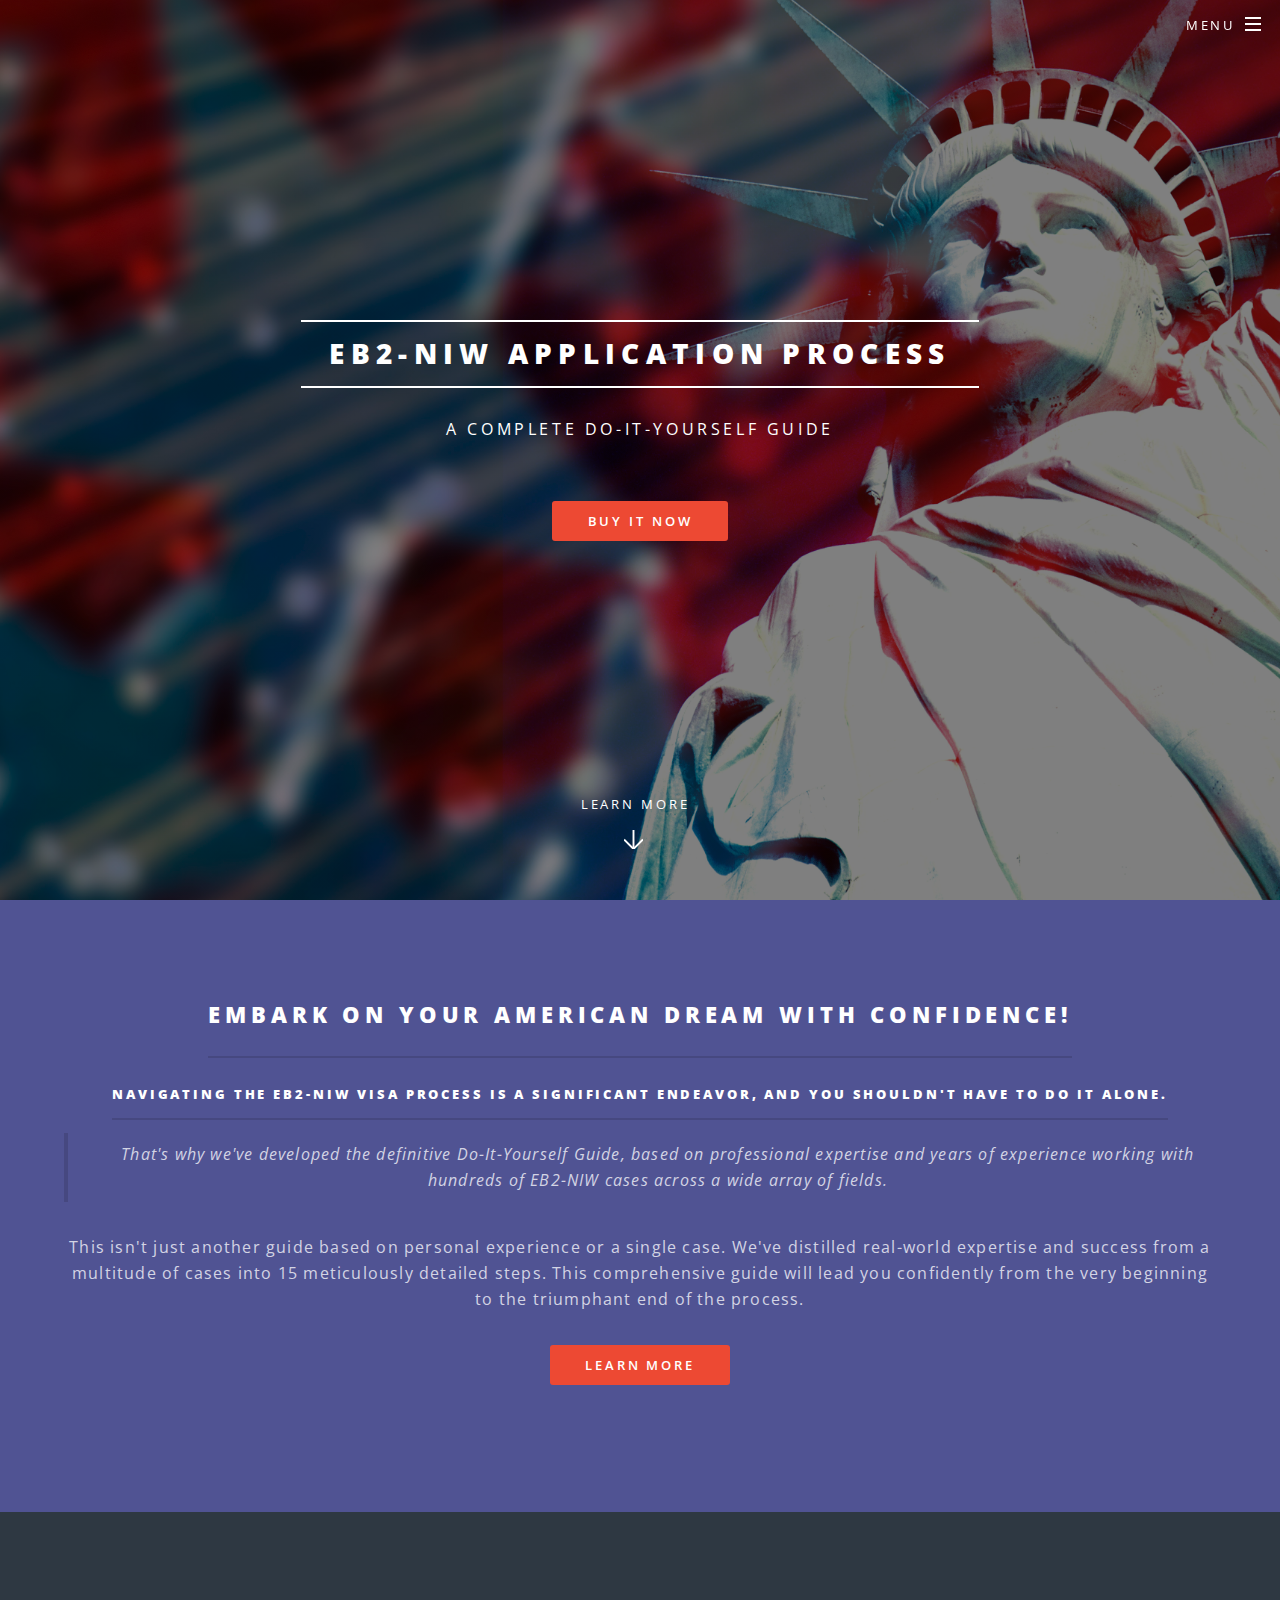
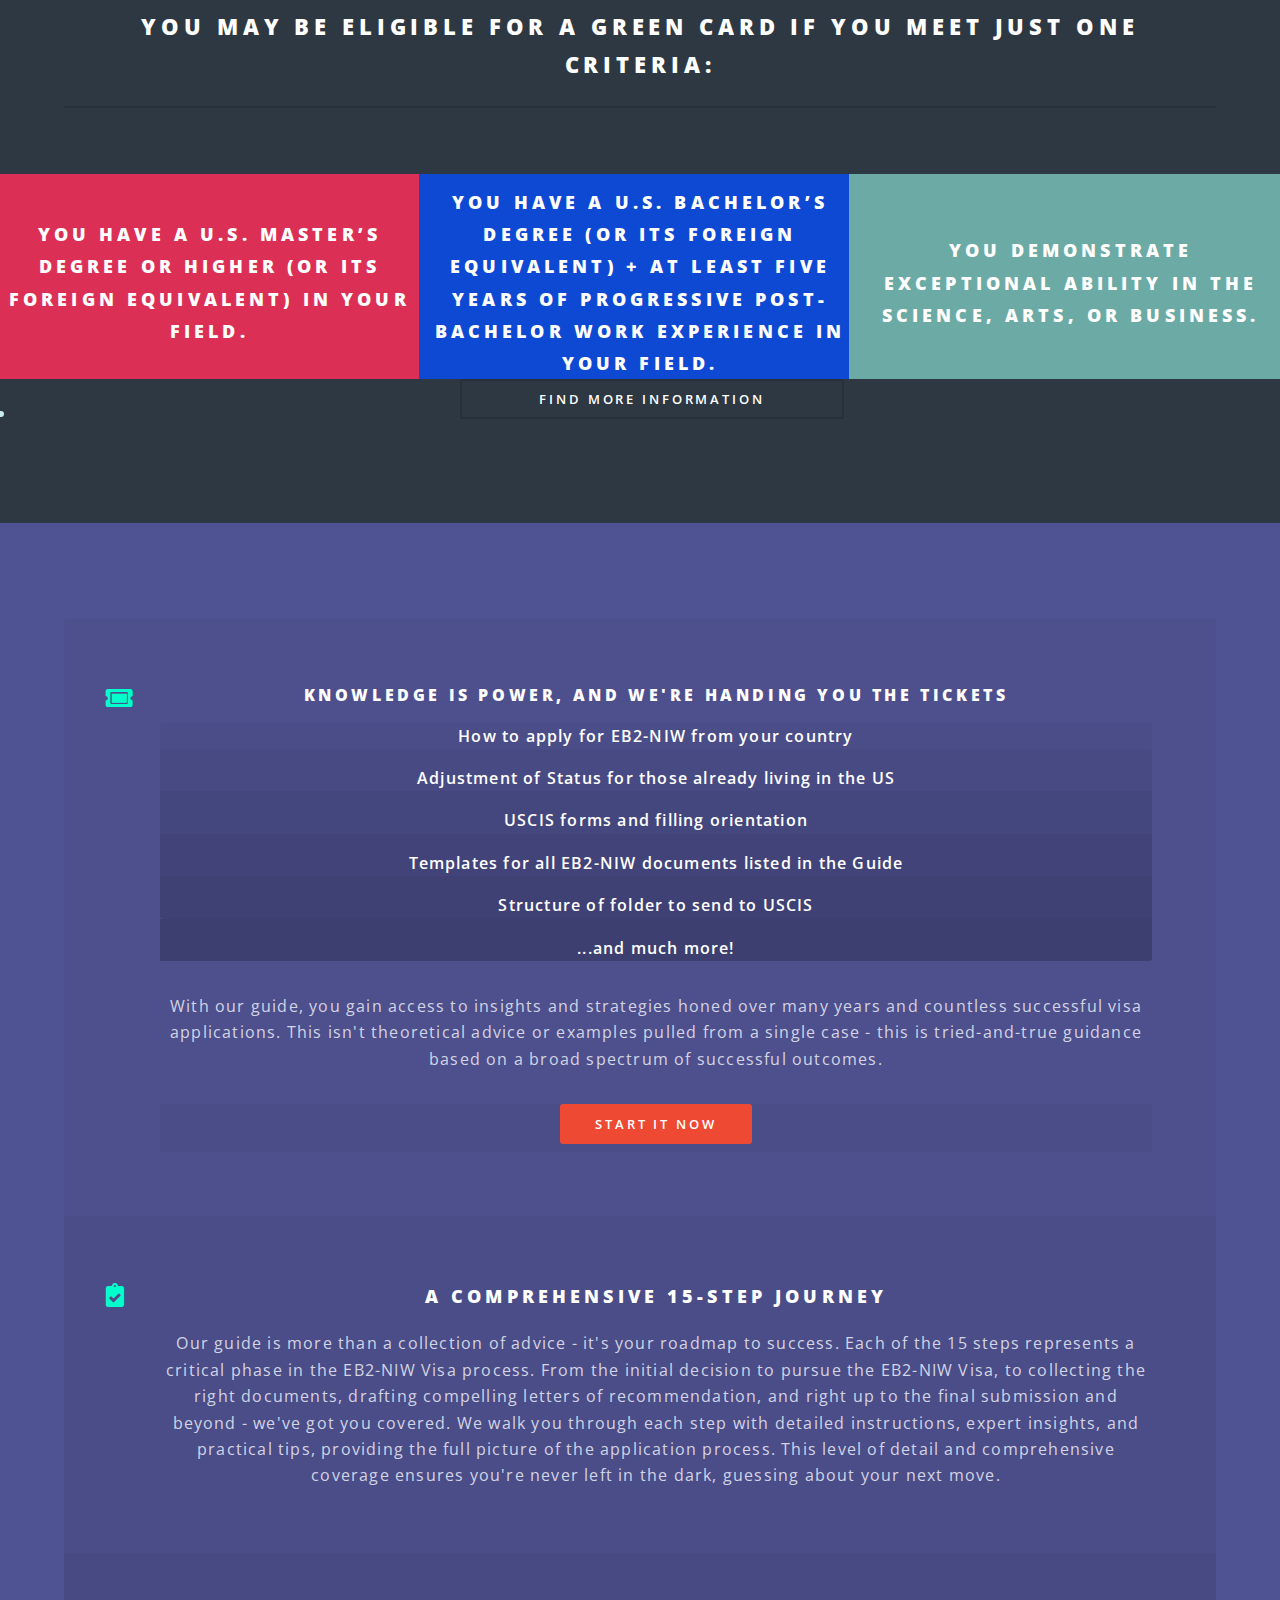
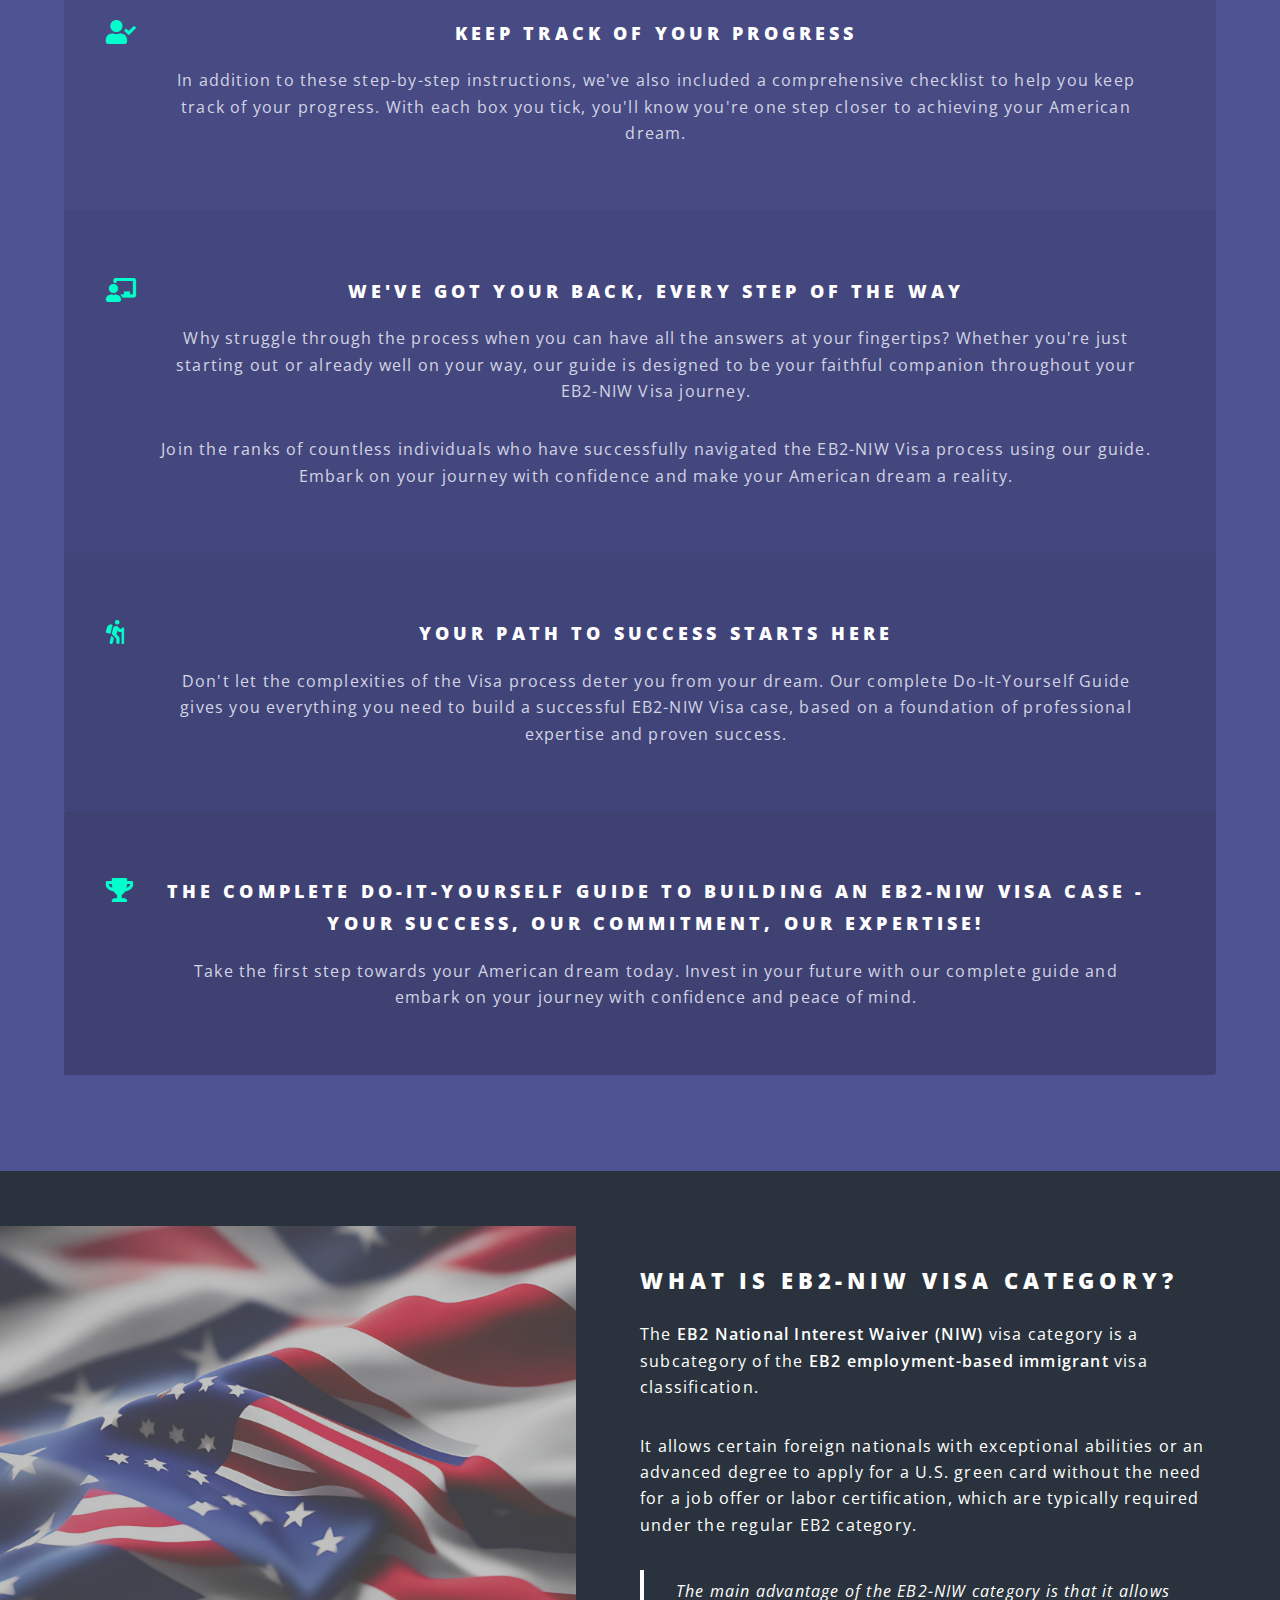
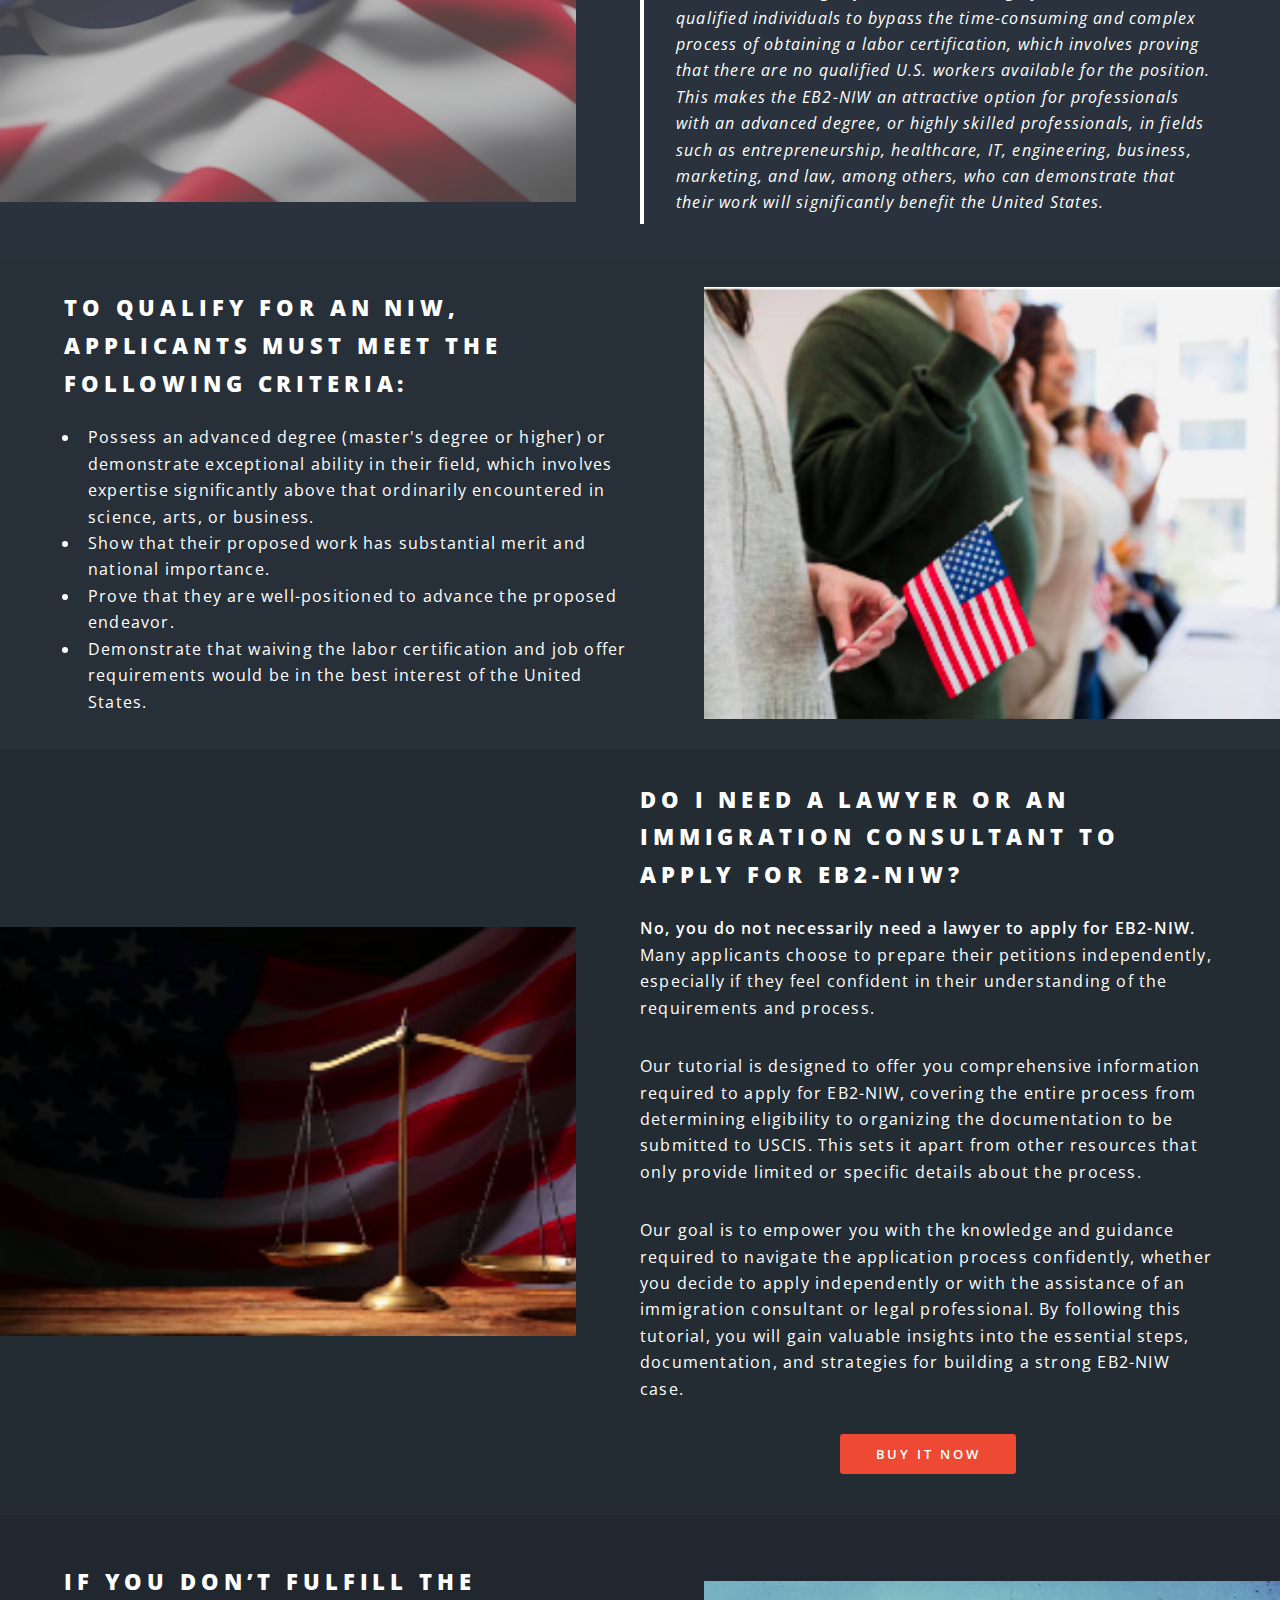
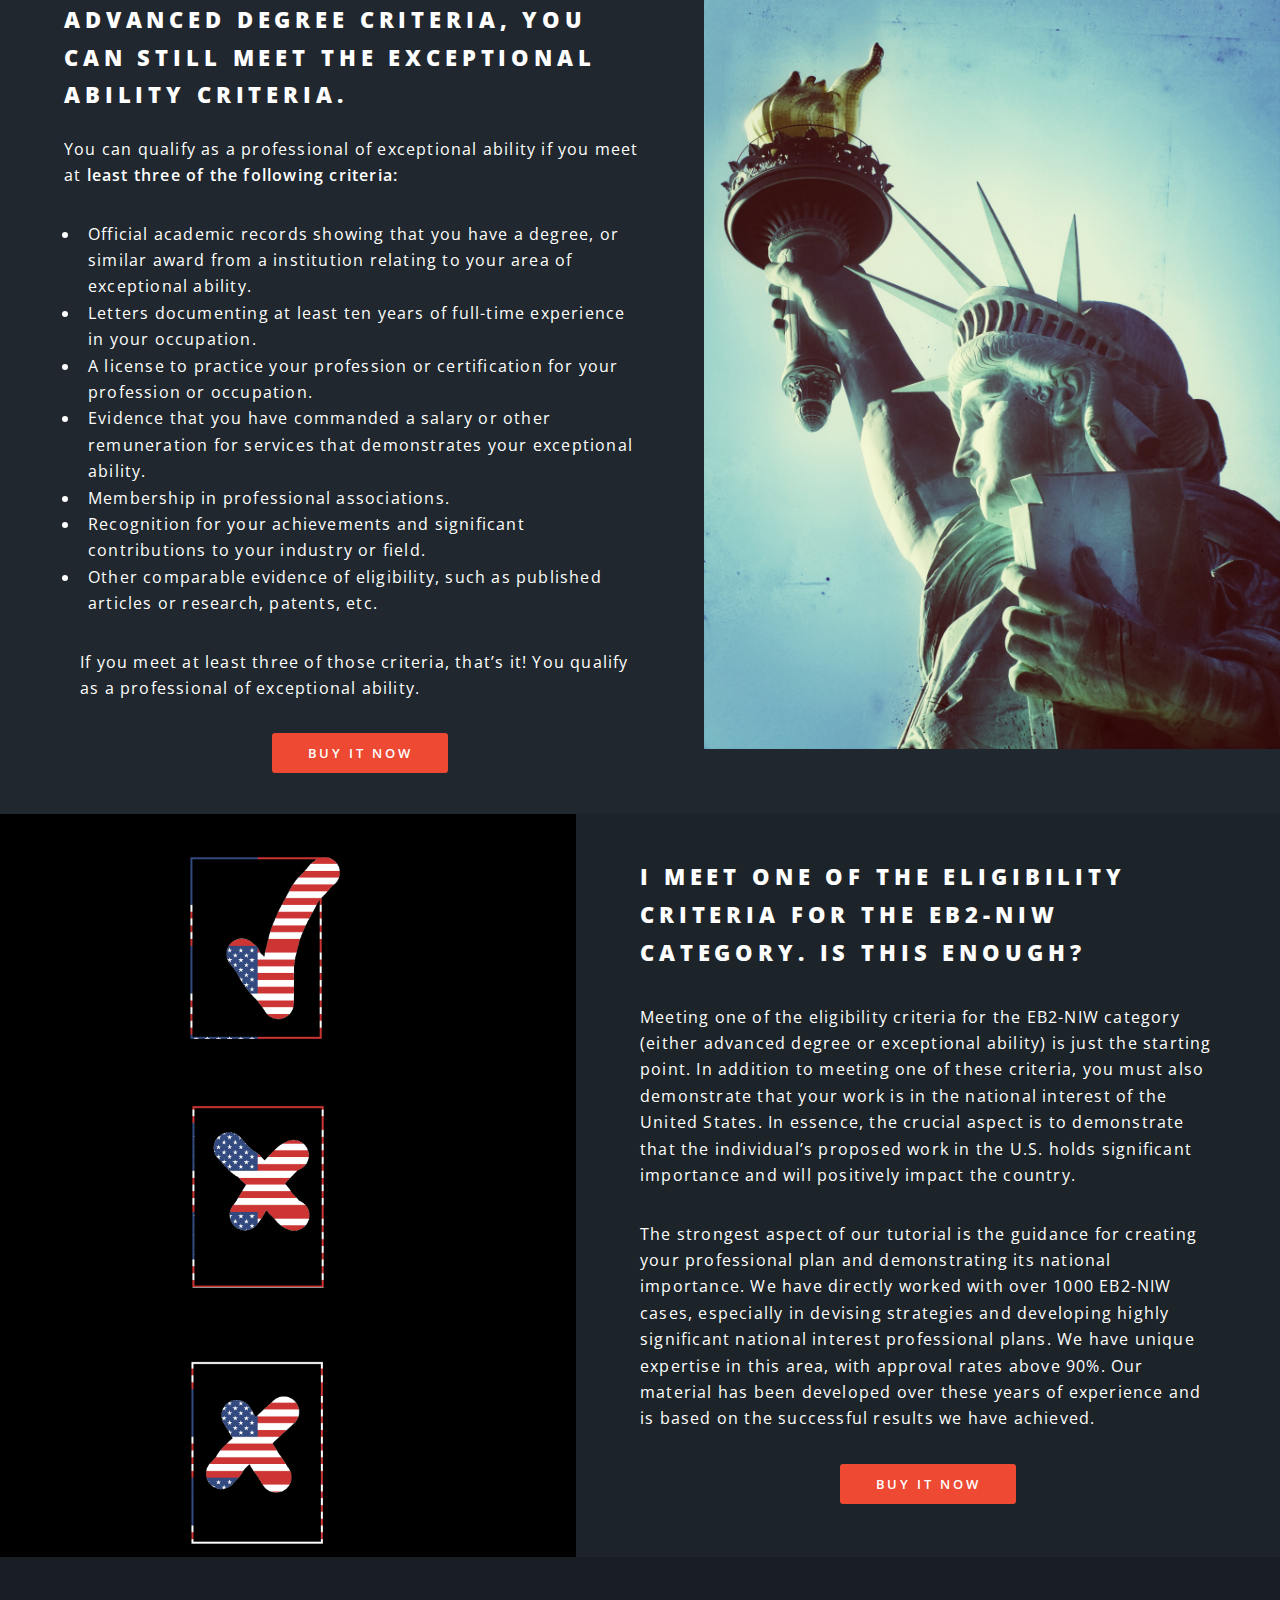
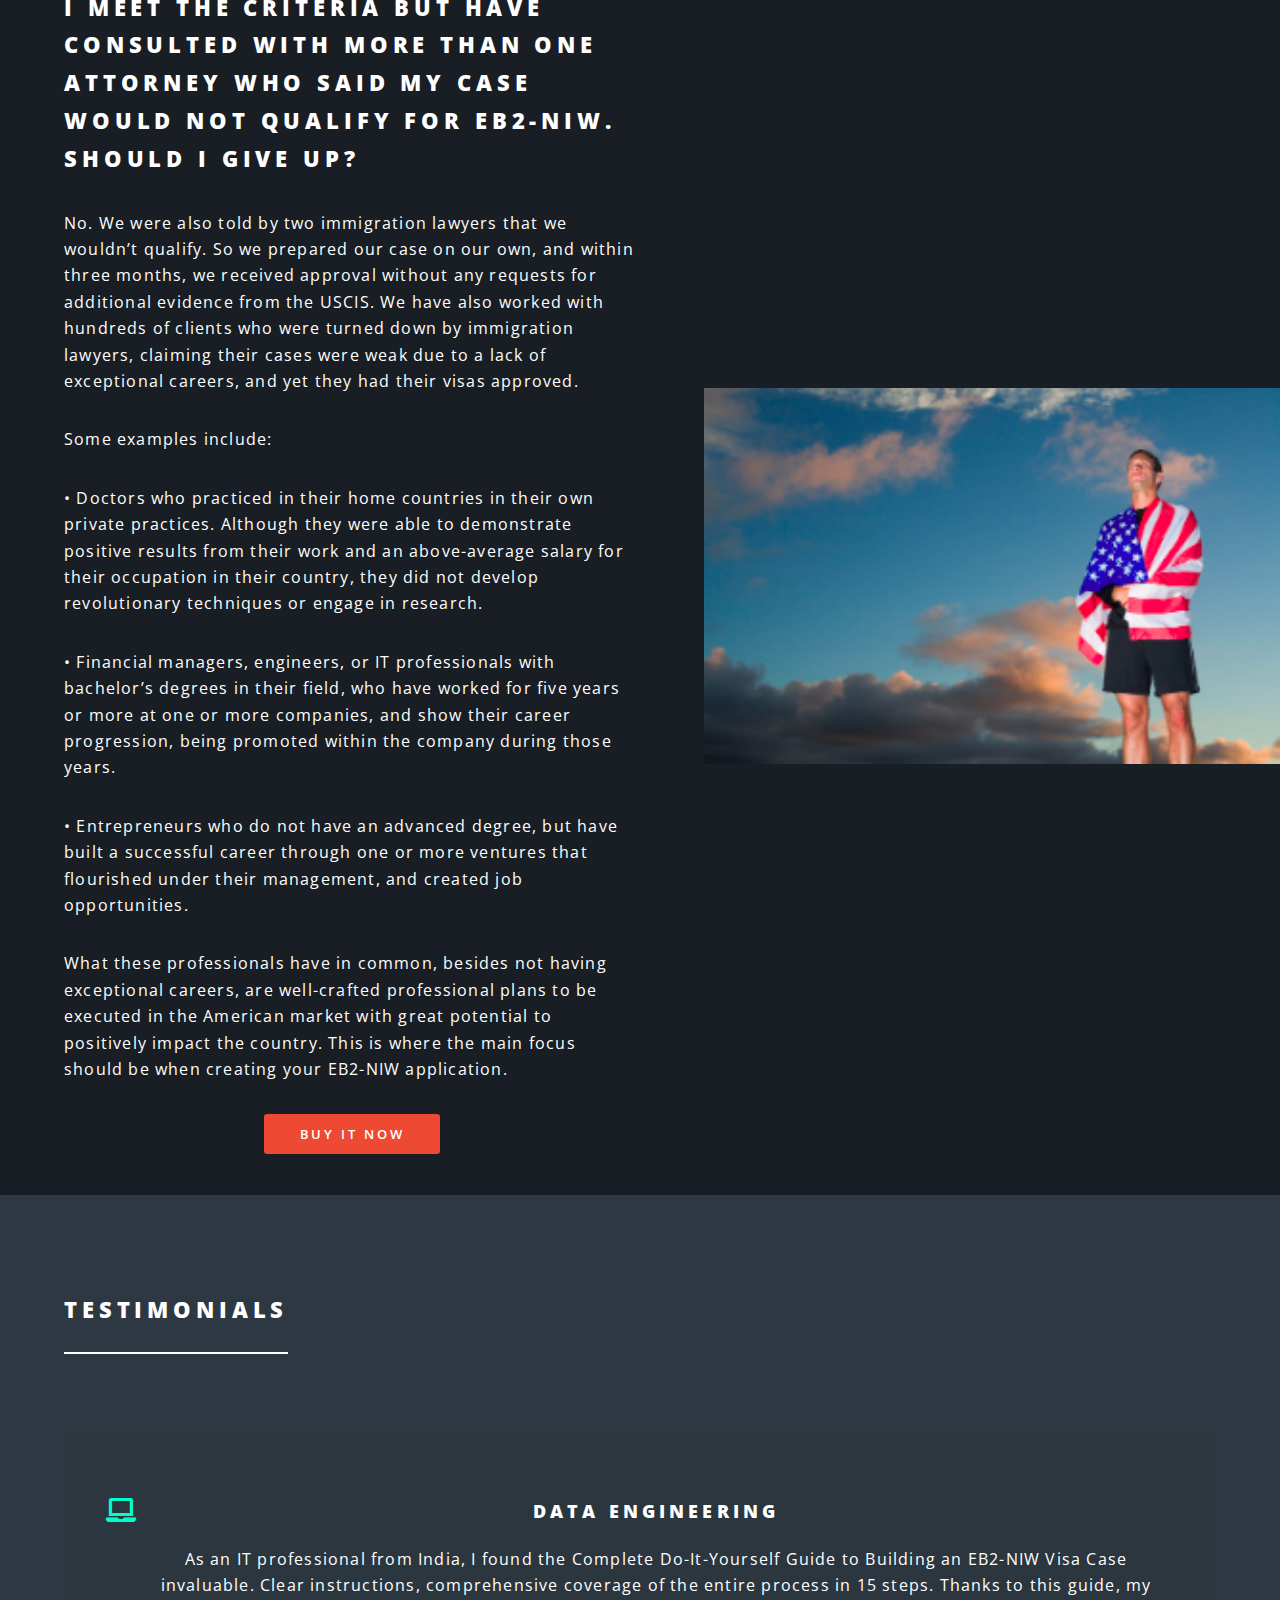
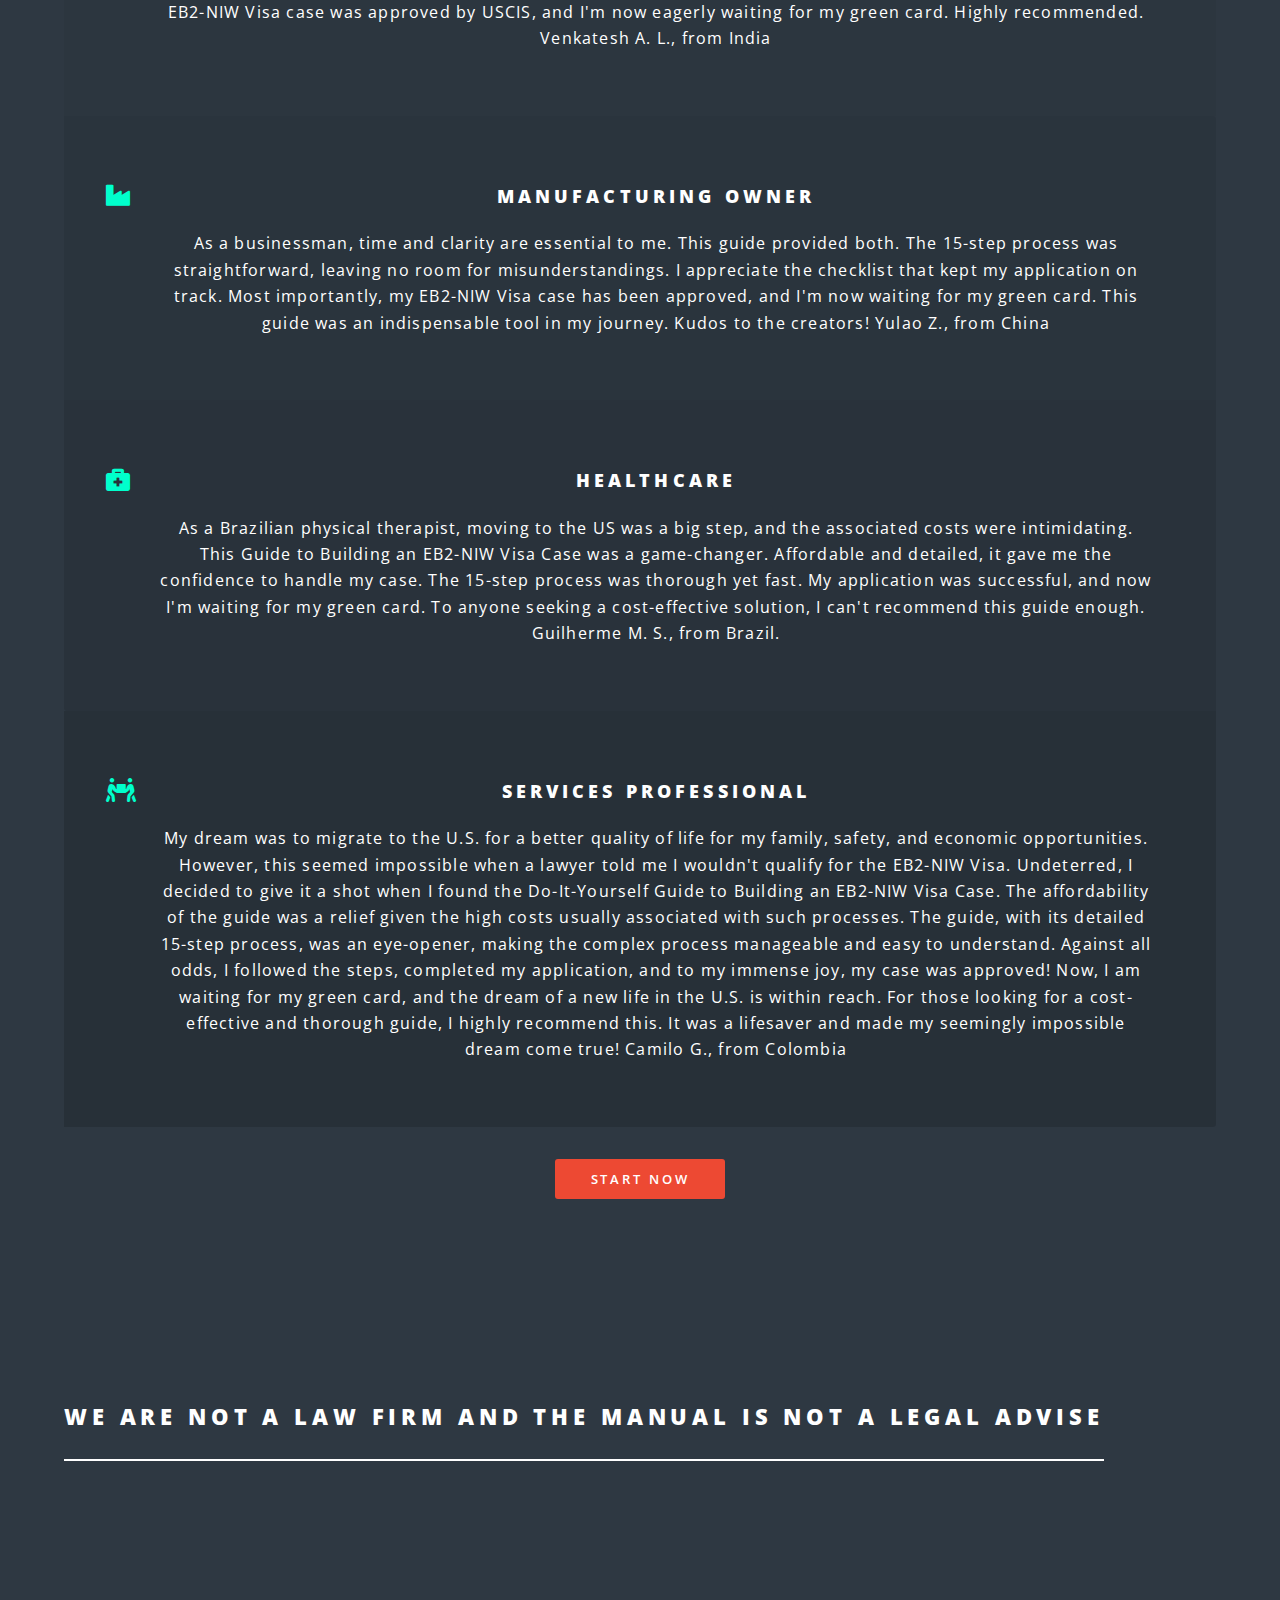
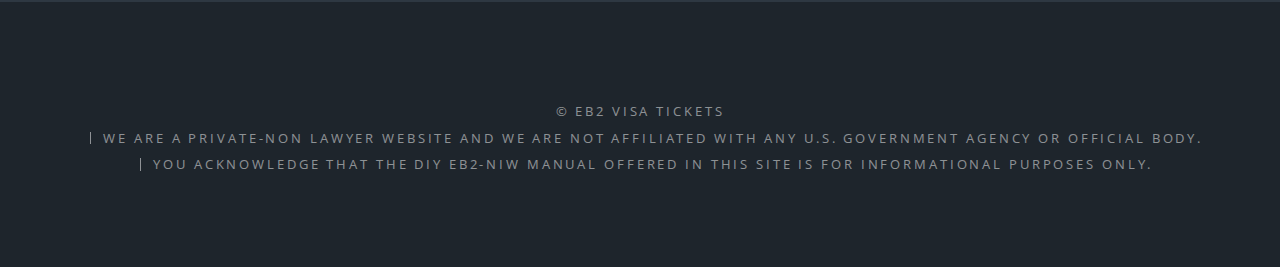
<file: index.html>
<!DOCTYPE HTML>
<!--
	Spectral by HTML5 UP
	html5up.net | @ajlkn
	Free for personal and commercial use under the CCA 3.0 license (html5up.net/license)
-->
<html>
	<head>
		<title>EB2-NIW Application Process</title>
		<meta charset="utf-8" />
		<meta name="viewport" content="width=device-width, initial-scale=1, user-scalable=no" />
		<link rel="stylesheet" href="assets/css/main.css" />
		<noscript><link rel="stylesheet" href="assets/css/noscript.css" /></noscript>
		<!-- Google tag (gtag.js) -->
		<script async src="https://www.googletagmanager.com/gtag/js?id=AW-11299170869">
		</script>
		<script>
		  window.dataLayer = window.dataLayer || [];
		  function gtag(){dataLayer.push(arguments);}
		  gtag('js', new Date());
		  gtag('config', 'AW-11299170869');
		</script>
		<script async src="https://pagead2.googlesyndication.com/pagead/js/adsbygoogle.js?client=ca-pub-5350663408769522" crossorigin="anonymous"></script>
	</head>
	<body class="landing is-preload">

		<!-- Page Wrapper -->
			<div id="page-wrapper">

				<!-- Header -->
					<header id="header" class="alt">
						<h1><a href="index.html">EB2 Visa Tickets</a></h1>
						<nav id="nav">
							<ul>
								<li class="special">
									<a href="#menu" class="menuToggle"><span>Menu</span></a>
									<div id="menu">
										<ul>
											<li><a href="index.html">Home</a></li>
											<li><a href="https://buy.stripe.com/9AQ7va2k31xqbRu288" onclick="return gtag_report_conversion('https://buy.stripe.com/9AQ7va2k31xqbRu288')">Buy it Now!</a></li>
											<li><a href="http://app.eb2visaticket.com">Portal - Log In</a></li>
										</ul>
									</div>
								</li>
							</ul>
						</nav>
					</header>

				<!-- Banner -->
					<section id="banner">
						<div class="inner">
							<h2>EB2-NIW Application Process</h2>
							<p>A Complete Do-It-Yourself Guide<br />
							<br />
							<a href="http://html5up.net"></a></p>
							<ul class="actions special">
								<li><a href="https://buy.stripe.com/9AQ7va2k31xqbRu288" class="button primary" onclick="return gtag_report_conversion('https://buy.stripe.com/9AQ7va2k31xqbRu288')">Buy it now</a></li>
							</ul>
						</div>
						<a href="#prime" class="more scrolly">Learn More</a>
					</section>
					<!-- introduction -->
					<section id="prime" class="wrapper style3 special">
						<div class="inner">
							<header class="major">
								<h2>Embark on Your American Dream with Confidence!</h2>
								<h5>Navigating the EB2-NIW Visa process is a significant endeavor, and you shouldn't have to do it alone.</h5> 
								<blockquote>That's why we've developed the definitive Do-It-Yourself Guide, based on professional expertise and years of experience working with hundreds of EB2-NIW cases across a wide array of fields.</blockquote>
								<p>	This isn't just another guide based on personal experience or a single case. We've distilled real-world expertise and success from a multitude of cases into 15 meticulously detailed steps. This comprehensive guide will lead you confidently from the very beginning to the triumphant end of the process.</p>
								<ul class="actions special">
									<li><a href="#two" class="button primary">Learn More</a></li>
								</ul>
							</header>
						</div>
					</section>
					<!-- Eligibility -->
					<section id="one" class="wrapper style1 special">
						<div class="inner">
							<header class="major">
								<h2>You may be eligible for a Green Card if you meet just one criteria:</h2>
							</header>
						</div>
						<div class="box alt">
							<div class="row gtr-50 gtr-uniform" style="display: flex; flex-wrap: wrap;">
								<div class="col-4" style="display: flex; justify-content: center; align-items: center; background-color: #db2f56; flex: 1 1 33%; min-width: 300px;">
									<h3>You have a U.S. master’s degree or higher (or its foreign equivalent) in your field.</h3>
								</div>
								<div class="col-4" style="display: flex; justify-content: center; align-items: center; background-color: #0d49d3; flex: 1 1 33%; min-width: 300px;">
									<h3>You have a U.S. bachelor’s degree (or its foreign equivalent) + at least five years of progressive post-bachelor work experience in your field.</h3>
								</div>
								<div class="col-4" style="display: flex; justify-content: center; align-items: center; background-color: #6baaa5; flex: 1 1 33%; min-width: 300px;">
									<h3>You demonstrate exceptional ability in the science, arts, or business.</h3>
								</div>
							</div>
							<div class="actions fit" style="text-align: center;">
								<ul>
									<li><a href="#criteria" class="button fit">Find more information</a></li>
								</ul>
							</div>
						</div>
					</section>	
					<section id="prime" class="wrapper style3 special">		
						<div class="inner">
							<ul class="features">
								<li class="icon solid fa-ticket-alt">
									<h4 style="justify-content: center; align-items: center;">Knowledge is Power, and We're Handing You the Tickets</h4>
									<ul class="actions stacked">
										<li style="display: flex; justify-content: center;align-items: center;"><strong>How to apply for EB2-NIW from your country</strong></li>
										<li style="display: flex; justify-content: center;align-items: center;"><strong>Adjustment of Status for those already living in the US</strong></li>
										<li style="display: flex; justify-content: center;align-items: center;"><strong>USCIS forms and filling orientation</strong></li>
										<li style="display: flex; justify-content: center;align-items: center;"><strong>Templates for all EB2-NIW documents listed in the Guide</strong></li>
										<li style="display: flex; justify-content: center;align-items: center;"><strong>Structure of folder to send to USCIS</strong></li>
										<li style="display: flex; justify-content: center;align-items: center;"><strong>...and much more!</strong></li>
									</ul>
									<p>With our guide, you gain access to insights and strategies honed over many years and countless successful visa applications. This isn't theoretical advice or examples pulled from a single case - this is tried-and-true guidance based on a broad spectrum of successful outcomes.</p>
									<ul class="actions special">
										<li><a href="https://buy.stripe.com/9AQ7va2k31xqbRu288" class="button primary" onclick="return gtag_report_conversion('https://buy.stripe.com/9AQ7va2k31xqbRu288')">Start it now</a></li>
									</ul>
								</li>
								<li class="icon solid fa-clipboard-check">
									<h3>A Comprehensive 15-Step Journey</h3>
									<p>Our guide is more than a collection of advice - it's your roadmap to success. Each of the 15 steps represents a critical phase in the EB2-NIW Visa process. From the initial decision to pursue the EB2-NIW Visa, to collecting the right documents, drafting compelling letters of recommendation, and right up to the final submission and beyond - we've got you covered. We walk you through each step with detailed instructions, expert insights, and practical tips, providing the full picture of the application process. This level of detail and comprehensive coverage ensures you're never left in the dark, guessing about your next move.</p>
								</li>
								<li class="icon solid fa-user-check">
									<h3>Keep track of your progress</h3>
									<p>In addition to these step-by-step instructions, we've also included a comprehensive checklist to help you keep track of your progress. With each box you tick, you'll know you're one step closer to achieving your American dream.</p>
								</li>
								<li class="icon solid fa-chalkboard-teacher">
									<h3>We've Got Your Back, Every Step of the Way</h3>
									<p>Why struggle through the process when you can have all the answers at your fingertips? Whether you're just starting out or already well on your way, our guide is designed to be your faithful companion throughout your EB2-NIW Visa journey.</p>
									<p>Join the ranks of countless individuals who have successfully navigated the EB2-NIW Visa process using our guide. Embark on your journey with confidence and make your American dream a reality.</p>
								    </li>
								<li class="icon solid fa-hiking">
									<h3>Your Path to Success Starts Here</h3>
									<p>Don't let the complexities of the Visa process deter you from your dream. Our complete Do-It-Yourself Guide gives you everything you need to build a successful EB2-NIW Visa case, based on a foundation of professional expertise and proven success.</p>
								</li>
								<li class="icon solid fa-trophy">
									<h3>The Complete Do-It-Yourself Guide to Building an EB2-NIW Visa Case - Your Success, Our Commitment, Our Expertise! </h3>
									<p>Take the first step towards your American dream today. Invest in your future with our complete guide and embark on your journey with confidence and peace of mind.</p>
								</li>
							</ul>
						</div>
					</section>


				<!-- Two -->
					<section id="two" class="wrapper alt style2">
						<section class="spotlight">
							<div class="image"><img src="images/pic01.jpg" alt="" /></div><div class="content">
								<h2><br />
								<h2>What is EB2-NIW visa category?<br /></h2>
								<p>The <strong>EB2 National Interest Waiver (NIW)</strong> visa category is a subcategory of the <strong>EB2 employment-based immigrant</strong> visa classification.</p> 
								<p>It allows certain foreign nationals with exceptional abilities or an advanced degree to apply for a U.S. green card without the need for a job offer or labor certification, which are typically required under the regular EB2 category.</p>
							    <blockquote>The main advantage of the EB2-NIW category is that it allows qualified individuals to bypass the time-consuming and complex process of obtaining a labor certification, which involves proving that there are no qualified U.S. workers available for the position. This makes the EB2-NIW an attractive option for professionals with an advanced degree, or highly skilled professionals, in fields such as entrepreneurship, healthcare, IT, engineering, business, marketing, and law, among others, who can demonstrate that their work will significantly benefit the United States.</blockquote>
							</div>
						</section>
						<section class="spotlight">
							<div class="image"><img src="images/pic02.jpg" alt="" /></div><div class="content">
								<h2>To qualify for an NIW, applicants must meet the following criteria:<br /></h2>
									<ul>
										<li>Possess an advanced degree (master's degree or higher) or demonstrate exceptional ability in their field, which involves expertise significantly above that ordinarily encountered in science, arts, or business.</li>
										<li>Show that their proposed work has substantial merit and national importance.</li>
										<li>Prove that they are well-positioned to advance the proposed endeavor.</li>
										<li>Demonstrate that waiving the labor certification and job offer requirements would be in the best interest of the United States.</li>
									</ul>
							</div>
						</section>
						<section class="spotlight">
							<div class="image"><img src="images/pic03.jpg" alt="" /></div><div class="content">
								<h2>Do I need a lawyer or an immigration consultant to apply for EB2-NIW?<br /></h2>
								<p><strong>No, you do not necessarily need a lawyer to apply for EB2-NIW.</strong> Many applicants choose to prepare their petitions independently, especially if they feel confident in their understanding of the requirements and process.<p>
								<p>	Our tutorial is designed to offer you comprehensive information required to apply for EB2-NIW, covering the entire process from determining eligibility to organizing the documentation to be submitted to USCIS. This sets it apart from other resources that only provide limited or specific details about the process.</p> 
							    </p>Our goal is to empower you with the knowledge and guidance required to navigate the application process confidently, whether you decide to apply independently or with the assistance of an immigration consultant or legal professional. By following this tutorial, you will gain valuable insights into the essential steps, documentation, and strategies for building a strong EB2-NIW case.</p>
								<ul class="actions special">
									<li><a href="https://buy.stripe.com/9AQ7va2k31xqbRu288" class="button primary" onclick="return gtag_report_conversion('https://buy.stripe.com/9AQ7va2k31xqbRu288')">Buy it now</a></li>
								</ul>
							</div>
						</section>
						<section id="criteria" class="spotlight">
							<div class="image"><img src="images/pic06.jpg" alt="" /></div><div class="content">
								<h1></h1>
								<h2>If you don’t fulfill the advanced degree criteria, you can still meet the exceptional ability criteria.<br /></h2>
								<p>You can qualify as a professional of exceptional ability if you meet at <strong> least three of the following criteria:</strong><br /></h2>
									<ul>
										<li>Official academic records showing that you have a degree, or similar award from a institution relating to your area of exceptional ability.</li>
							    		<li>Letters documenting at least ten years of full-time experience in your occupation.</li>
										<li>A license to practice your profession or certification for your profession or occupation.</li>
						        		<li>Evidence that you have commanded a salary or other remuneration for services that demonstrates your exceptional ability.</li>
							    		<li>Membership in professional associations.</li>
						        		<li>Recognition for your achievements and significant contributions to your industry or field.</li>
										<li>Other comparable evidence of eligibility, such as published articles or research, patents, etc.</li>
				                </p>If you meet at least three of those criteria, that’s it! You qualify as a professional of exceptional ability.</p>
								<ul class="actions special">
									<li><a href="https://buy.stripe.com/9AQ7va2k31xqbRu288" class="button primary" onclick="return gtag_report_conversion('https://buy.stripe.com/9AQ7va2k31xqbRu288')">Buy it now</a></li>
								</ul>
							</div>
						</section>
						<section class="spotlight">
							<div class="image"><img src="images/pic07.jpg" alt="" /></div><div class="content">
								<h2>I meet one of the eligibility criteria for the EB2-NIW category. Is this enough?<br /></h2>
								</p>Meeting one of the eligibility criteria for the EB2-NIW category (either advanced degree or exceptional ability) is just the starting point. In addition to meeting one of these criteria, you must also demonstrate that your work is in the national interest of the United States.
								In essence, the crucial aspect is to demonstrate that the individual’s proposed work in the U.S. holds significant importance and will positively impact the country.</p> 
							    </p>The strongest aspect of our tutorial is the guidance for creating your professional plan and demonstrating its national importance. We have directly worked with over 1000 EB2-NIW cases, especially in devising strategies and developing highly significant national interest professional plans. We have unique expertise in this area, with approval rates above 90%. Our material has been developed over these years of experience and is based on the successful results we have achieved.</p>
								<ul class="actions special">
									<li><a href="https://buy.stripe.com/9AQ7va2k31xqbRu288" class="button primary" onclick="return gtag_report_conversion('https://buy.stripe.com/9AQ7va2k31xqbRu288')">Buy it now</a></li>
								</ul>
							</div>
						</section>
						<section class="spotlight">
							<div class="image"><img src="images/pic05.jpg" alt="" /></div><div class="content">
							<h2>I meet the criteria but have consulted with more than one attorney who said my case would not qualify for EB2-NIW. Should I give up?<br /></h2>
							</p>No. We were also told by two immigration lawyers that we wouldn’t qualify. So we prepared our case on our own, and within three months, we received approval without any requests for additional evidence from the USCIS.
									We have also worked with hundreds of clients who were turned down by immigration lawyers, claiming their cases were weak due to a lack of exceptional careers, and yet they had their visas approved.</p>
							</p>Some examples include:</p> 
						    </p>• Doctors who practiced in their home countries in their own private practices. Although they were able to demonstrate positive results from their work and an above-average salary for their occupation in their country, they did not develop revolutionary techniques or engage in research.</p>
						    </p>• Financial managers, engineers, or IT professionals with bachelor’s degrees in their field, who have worked for five years or more at one or more companies, and show their career progression, being promoted within the company during those years.</p>
						    </p>• Entrepreneurs who do not have an advanced degree, but have built a successful career through one or more ventures that flourished under their management, and created job opportunities.</p>
						    </p>What these professionals have in common, besides not having exceptional careers, are well-crafted professional plans to be executed in the American market with great potential to positively impact the country. This is where the main focus should be when creating your EB2-NIW application.</p>
							<ul class="actions special">
								<li><a href="https://buy.stripe.com/9AQ7va2k31xqbRu288" class="button primary" onclick="return gtag_report_conversion('https://buy.stripe.com/9AQ7va2k31xqbRu288')">Buy it now</a></li>
							</ul>
							</div>
						</section>
					</section>

				<!-- Three -->
					<section id="three" class="wrapper style4">
						<div class="inner">
							<header class="major">
								<h2 style="justify-content: center; align-items: center;">Testimonials</h2>
							</header>
							<ul class="features">
								<li class="icon solid fa-laptop">
									<h3>Data engineering</h3>
									<p>As an IT professional from India, I found the Complete Do-It-Yourself Guide to Building an EB2-NIW Visa Case invaluable. Clear instructions, comprehensive coverage of the entire process in 15 steps. Thanks to this guide, my EB2-NIW Visa case was approved by USCIS, and I'm now eagerly waiting for my green card. Highly recommended.

										Venkatesh A. L., from India</p>
								</li>
								<li class="icon solid fa-industry">
									<h3>Manufacturing owner</h3>
									<p>As a businessman, time and clarity are essential to me. This guide provided both. The 15-step process was straightforward, leaving no room for misunderstandings. I appreciate the checklist that kept my application on track.

										Most importantly, my EB2-NIW Visa case has been approved, and I'm now waiting for my green card. This guide was an indispensable tool in my journey. Kudos to the creators! Yulao Z., from China</p>
								</li>
								<li class="icon solid fa-briefcase-medical">
									<h3>Healthcare</h3>
									<p>As a Brazilian physical therapist, moving to the US was a big step, and the associated costs were intimidating. This Guide to Building an EB2-NIW Visa Case was a game-changer. Affordable and detailed, it gave me the confidence to handle my case.

										The 15-step process was thorough yet fast. My application was successful, and now I'm waiting for my green card. To anyone seeking a cost-effective solution, I can't recommend this guide enough. Guilherme M. S., from Brazil.
										
										</p>
								</li>
								<li class="icon solid fa-people-carry">
									<h3>Services professional</h3>
									<p>My dream was to migrate to the U.S. for a better quality of life for my family, safety, and economic opportunities. However, this seemed impossible when a lawyer told me I wouldn't qualify for the EB2-NIW Visa.

										Undeterred, I decided to give it a shot when I found the Do-It-Yourself Guide to Building an EB2-NIW Visa Case. The affordability of the guide was a relief given the high costs usually associated with such processes.
										
										The guide, with its detailed 15-step process, was an eye-opener, making the complex process manageable and easy to understand. Against all odds, I followed the steps, completed my application, and to my immense joy, my case was approved! Now, I am waiting for my green card, and the dream of a new life in the U.S. is within reach.
										
										For those looking for a cost-effective and thorough guide, I highly recommend this. It was a lifesaver and made my seemingly impossible dream come true! Camilo G., from Colombia</p>
								</li>
							</ul>
							<ul class="actions special">
								<li><a href="https://buy.stripe.com/9AQ7va2k31xqbRu288" class="button primary" onclick="return gtag_report_conversion('https://buy.stripe.com/9AQ7va2k31xqbRu288')">Start Now</a></li>
							</ul>
						</div>
					</section>
					<section id="four" class="wrapper style4">
						<div class="inner">
							<header class="major">
								<h2 style="justify-content: center; align-items: center;">WE ARE NOT A LAW FIRM AND THE MANUAL IS NOT A LEGAL ADVISE</h2>
							</header>
						</div>
					</section>

				<!-- Footer -->
					<footer id="footer">
						<ul class="copyright">
							<li>&copy; EB2 Visa Tickets</li>
							<li>We are a private-non lawyer website and we are not affiliated with any U.S. government agency or official body.</li>
							<li>You acknowledge that the DIY EB2-NIW Manual offered in this site is for informational purposes only.</li>
						</ul>
					</footer>

			</div>

		<!-- Scripts -->
			<script src="assets/js/jquery.min.js"></script>
			<script src="assets/js/jquery.scrollex.min.js"></script>
			<script src="assets/js/jquery.scrolly.min.js"></script>
			<script src="assets/js/browser.min.js"></script>
			<script src="assets/js/breakpoints.min.js"></script>
			<script src="assets/js/util.js"></script>
			<script src="assets/js/main.js"></script>
			<script>
			function gtag_report_conversion(url) {
			  var callback = function () {
			    if (typeof(url) != 'undefined') {
			      window.location = url;
			    }
			  };
			  gtag('event', 'conversion', {
			      'send_to': 'AW-11299170869/x-7pCJGQqdAYELXU7osq',
			      'event_callback': callback
			  });
			  return false;
			}
			</script>


	</body>
</html>
</file>
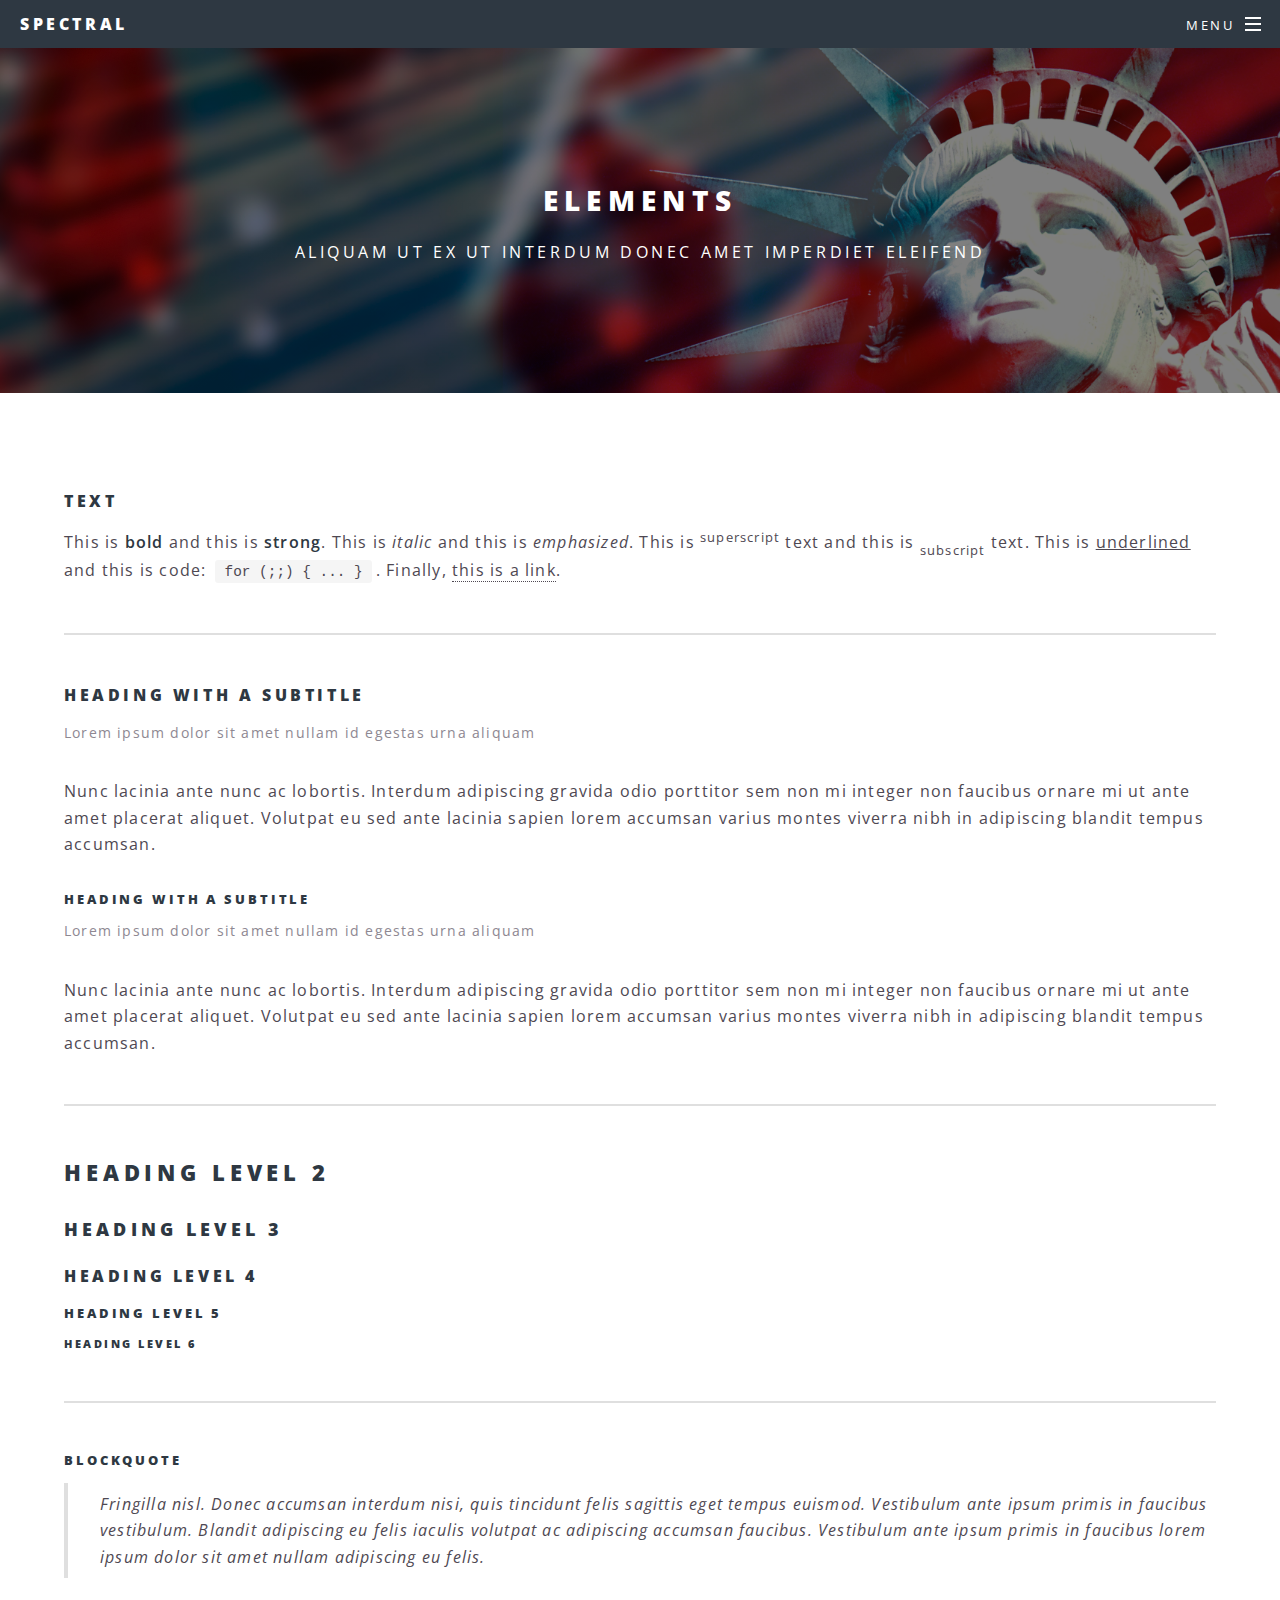
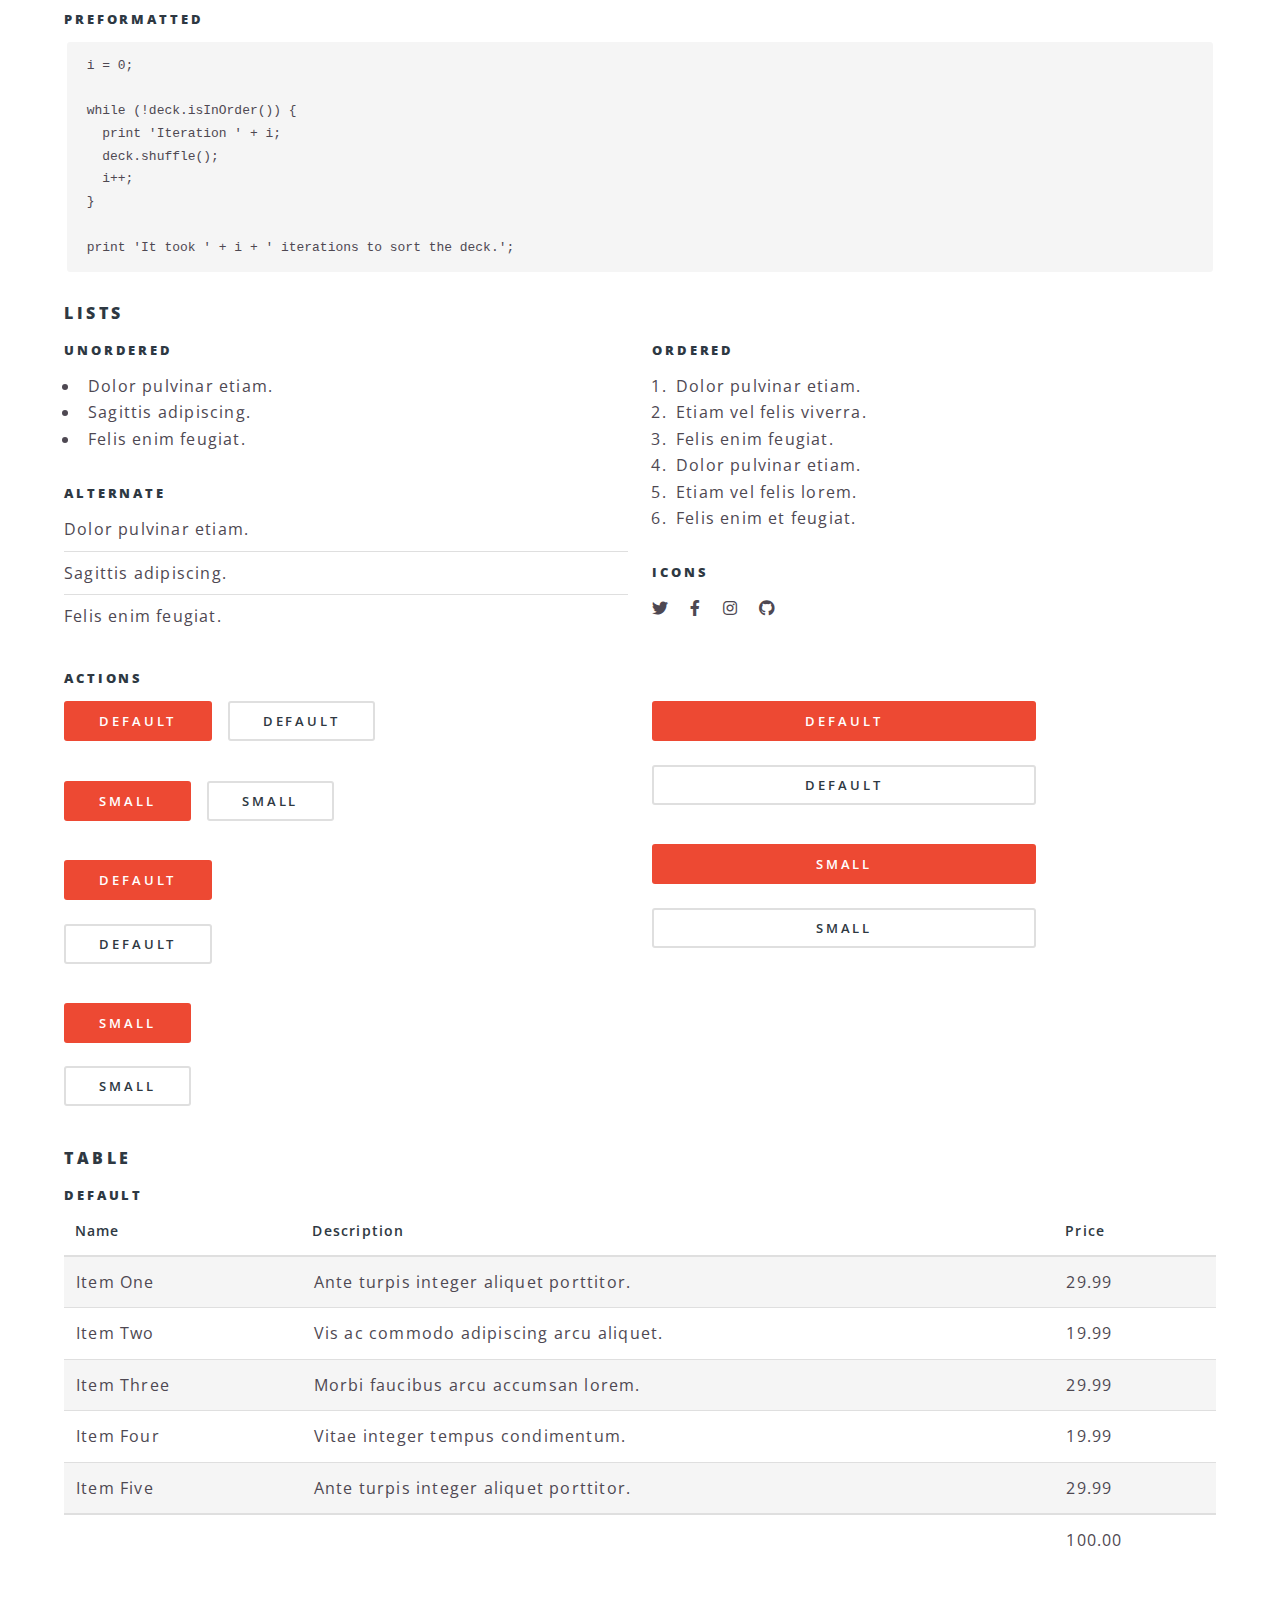
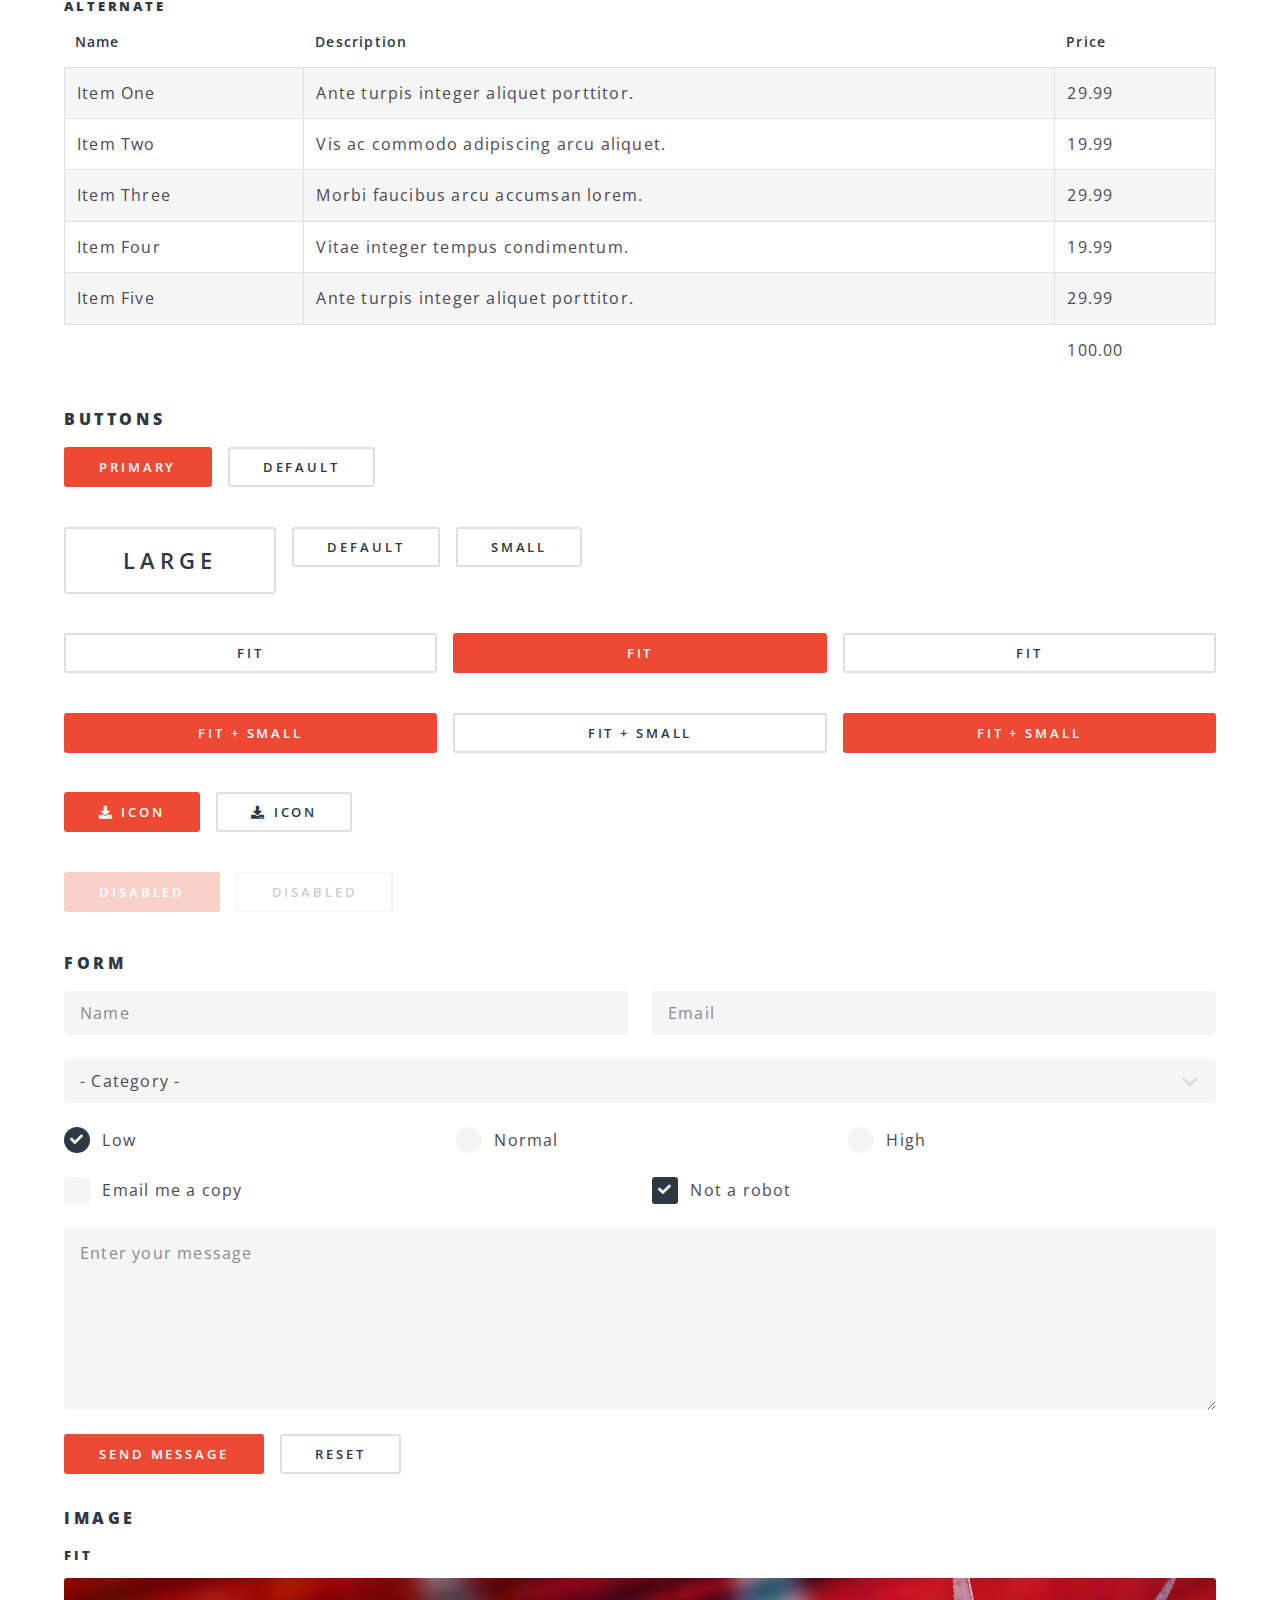
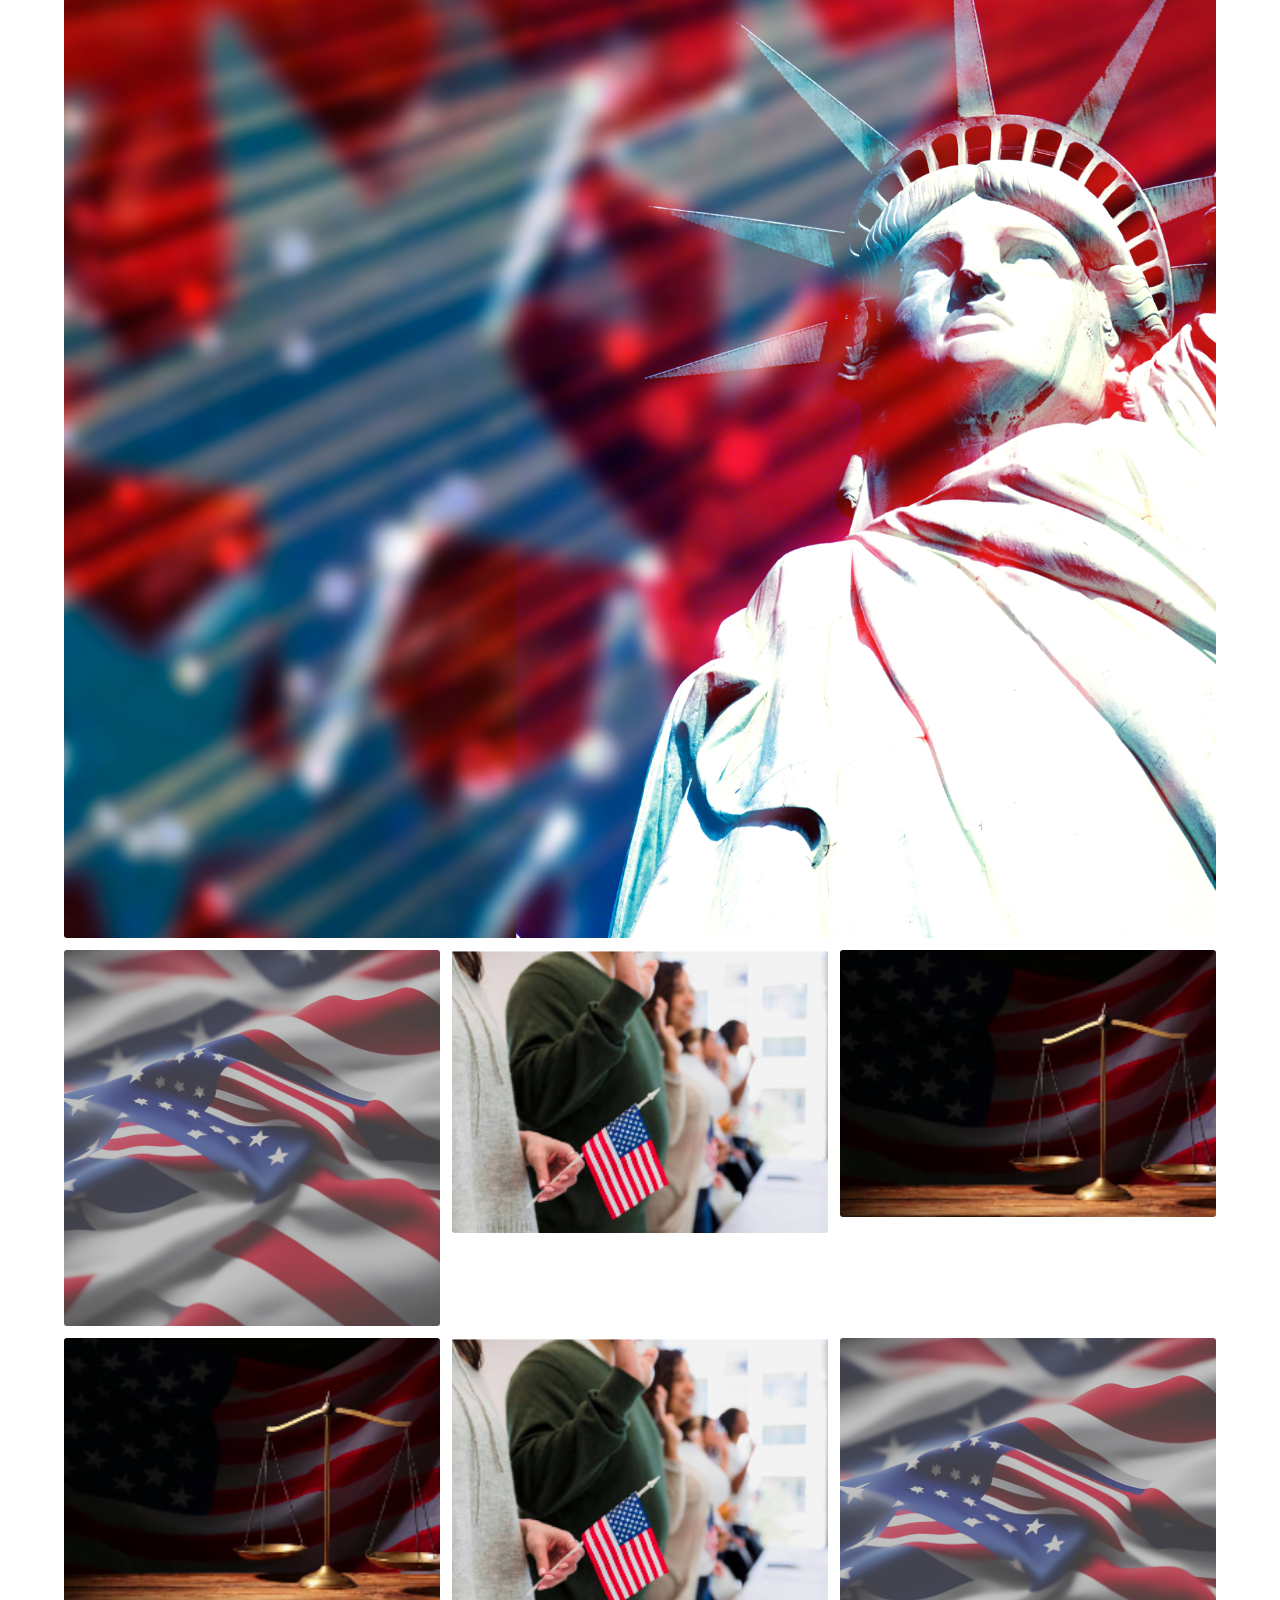
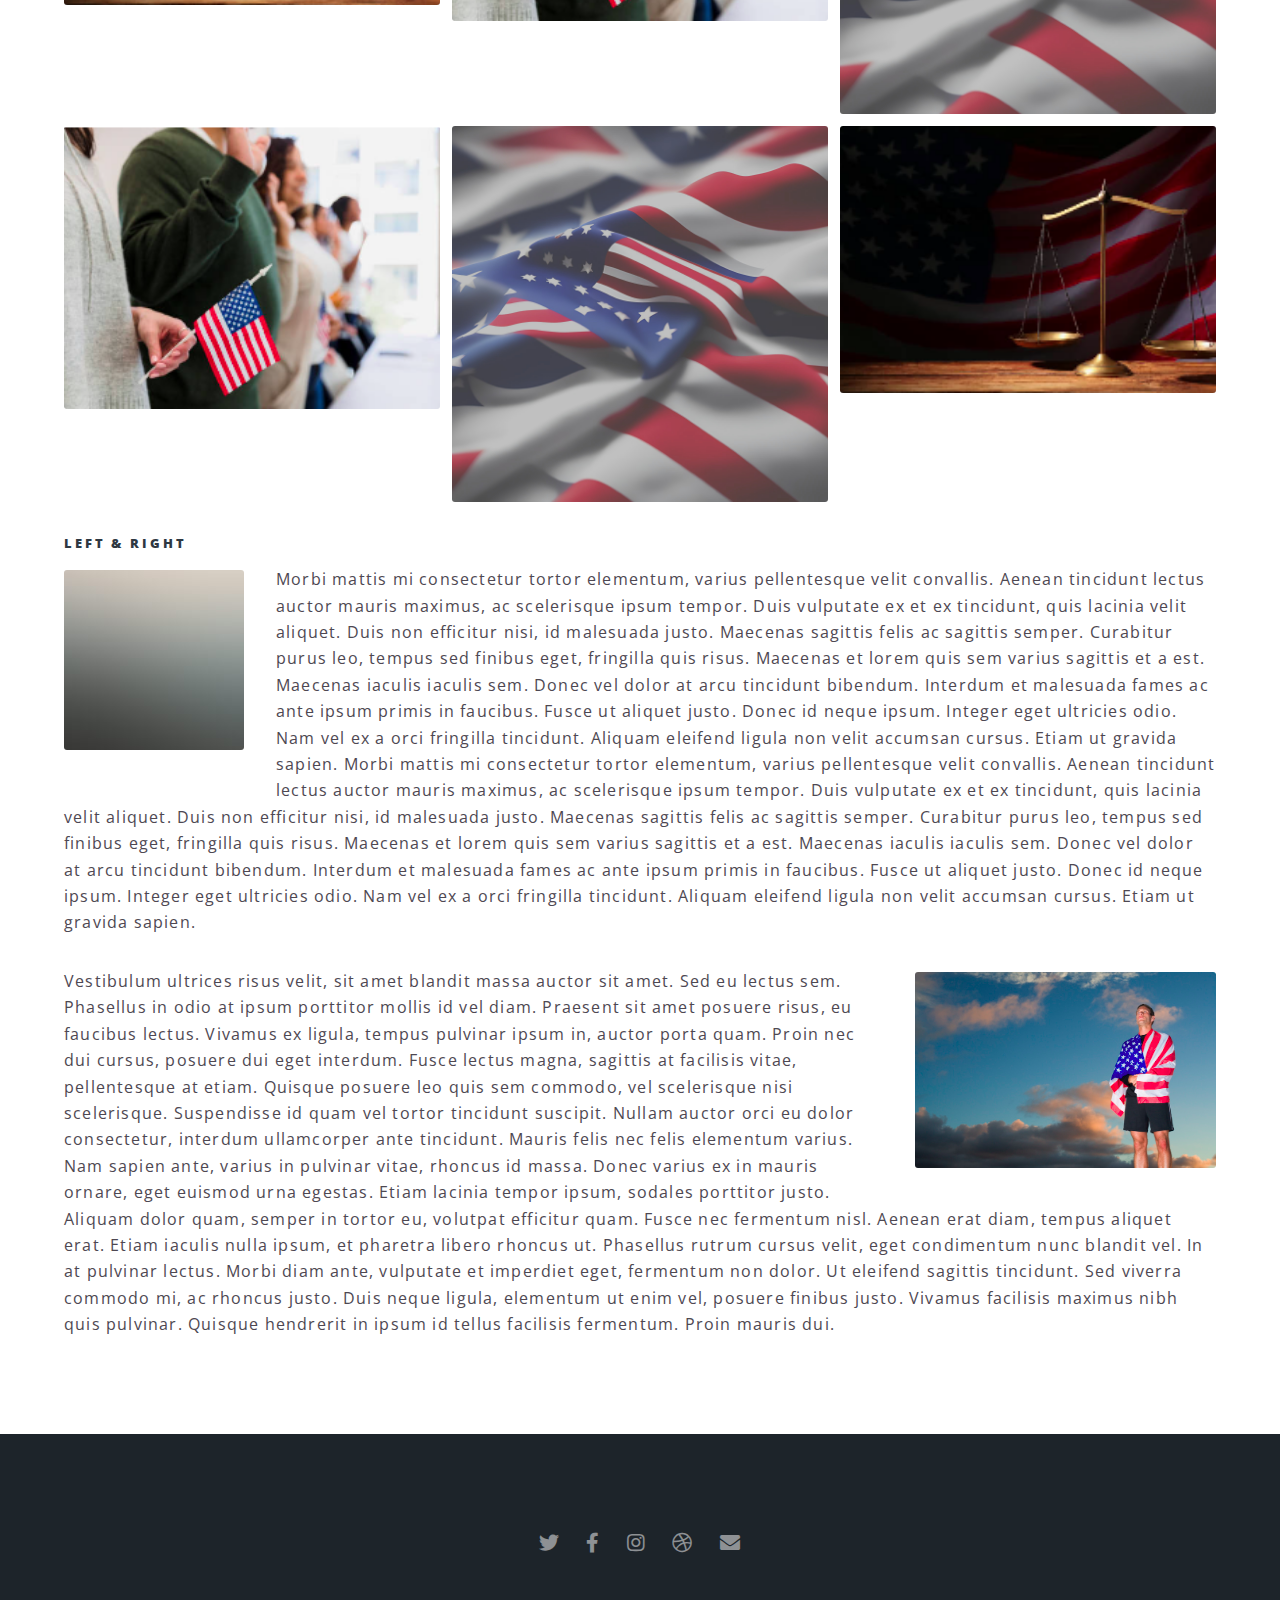
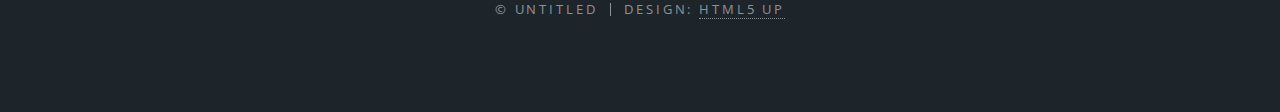
<file: elements.html>
<!DOCTYPE HTML>
<!--
	Spectral by HTML5 UP
	html5up.net | @ajlkn
	Free for personal and commercial use under the CCA 3.0 license (html5up.net/license)
-->
<html>
	<head>
		<title>Elements - Spectral by HTML5 UP</title>
		<meta charset="utf-8" />
		<meta name="viewport" content="width=device-width, initial-scale=1, user-scalable=no" />
		<link rel="stylesheet" href="assets/css/main.css" />
		<noscript><link rel="stylesheet" href="assets/css/noscript.css" /></noscript>
	</head>
	<body class="is-preload">

		<!-- Page Wrapper -->
			<div id="page-wrapper">

				<!-- Header -->
					<header id="header">
						<h1><a href="index.html">Spectral</a></h1>
						<nav id="nav">
							<ul>
								<li class="special">
									<a href="#menu" class="menuToggle"><span>Menu</span></a>
									<div id="menu">
										<ul>
											<li><a href="index.html">Home</a></li>
											<li><a href="generic.html">Generic</a></li>
											<li><a href="elements.html">Elements</a></li>
											<li><a href="#">Sign Up</a></li>
											<li><a href="#">Log In</a></li>
										</ul>
									</div>
								</li>
							</ul>
						</nav>
					</header>

				<!-- Main -->
					<article id="main">
						<header>
							<h2>Elements</h2>
							<p>Aliquam ut ex ut interdum donec amet imperdiet eleifend</p>
						</header>
						<section class="wrapper style5">
							<div class="inner">

								<section>
									<h4>Text</h4>
									<p>This is <b>bold</b> and this is <strong>strong</strong>. This is <i>italic</i> and this is <em>emphasized</em>.
									This is <sup>superscript</sup> text and this is <sub>subscript</sub> text.
									This is <u>underlined</u> and this is code: <code>for (;;) { ... }</code>. Finally, <a href="#">this is a link</a>.</p>
									<hr />
									<header>
										<h4>Heading with a Subtitle</h4>
										<p>Lorem ipsum dolor sit amet nullam id egestas urna aliquam</p>
									</header>
									<p>Nunc lacinia ante nunc ac lobortis. Interdum adipiscing gravida odio porttitor sem non mi integer non faucibus ornare mi ut ante amet placerat aliquet. Volutpat eu sed ante lacinia sapien lorem accumsan varius montes viverra nibh in adipiscing blandit tempus accumsan.</p>
									<header>
										<h5>Heading with a Subtitle</h5>
										<p>Lorem ipsum dolor sit amet nullam id egestas urna aliquam</p>
									</header>
									<p>Nunc lacinia ante nunc ac lobortis. Interdum adipiscing gravida odio porttitor sem non mi integer non faucibus ornare mi ut ante amet placerat aliquet. Volutpat eu sed ante lacinia sapien lorem accumsan varius montes viverra nibh in adipiscing blandit tempus accumsan.</p>
									<hr />
									<h2>Heading Level 2</h2>
									<h3>Heading Level 3</h3>
									<h4>Heading Level 4</h4>
									<h5>Heading Level 5</h5>
									<h6>Heading Level 6</h6>
									<hr />
									<h5>Blockquote</h5>
									<blockquote>Fringilla nisl. Donec accumsan interdum nisi, quis tincidunt felis sagittis eget tempus euismod. Vestibulum ante ipsum primis in faucibus vestibulum. Blandit adipiscing eu felis iaculis volutpat ac adipiscing accumsan faucibus. Vestibulum ante ipsum primis in faucibus lorem ipsum dolor sit amet nullam adipiscing eu felis.</blockquote>
									<h5>Preformatted</h5>
									<pre><code>i = 0;

while (!deck.isInOrder()) {
  print 'Iteration ' + i;
  deck.shuffle();
  i++;
}

print 'It took ' + i + ' iterations to sort the deck.';</code></pre>
								</section>

								<section>
									<h4>Lists</h4>
									<div class="row">
										<div class="col-6 col-12-medium">
											<h5>Unordered</h5>
											<ul>
												<li>Dolor pulvinar etiam.</li>
												<li>Sagittis adipiscing.</li>
												<li>Felis enim feugiat.</li>
											</ul>
											<h5>Alternate</h5>
											<ul class="alt">
												<li>Dolor pulvinar etiam.</li>
												<li>Sagittis adipiscing.</li>
												<li>Felis enim feugiat.</li>
											</ul>
										</div>
										<div class="col-6 col-12-medium">
											<h5>Ordered</h5>
											<ol>
												<li>Dolor pulvinar etiam.</li>
												<li>Etiam vel felis viverra.</li>
												<li>Felis enim feugiat.</li>
												<li>Dolor pulvinar etiam.</li>
												<li>Etiam vel felis lorem.</li>
												<li>Felis enim et feugiat.</li>
											</ol>
											<h5>Icons</h5>
											<ul class="icons">
												<li><a href="#" class="icon brands fa-twitter"><span class="label">Twitter</span></a></li>
												<li><a href="#" class="icon brands fa-facebook-f"><span class="label">Facebook</span></a></li>
												<li><a href="#" class="icon brands fa-instagram"><span class="label">Instagram</span></a></li>
												<li><a href="#" class="icon brands fa-github"><span class="label">Github</span></a></li>
											</ul>
										</div>
									</div>
									<h5>Actions</h5>
									<div class="row">
										<div class="col-6 col-12-medium">
											<ul class="actions">
												<li><a href="#" class="button primary">Default</a></li>
												<li><a href="#" class="button">Default</a></li>
											</ul>
											<ul class="actions small">
												<li><a href="#" class="button primary small">Small</a></li>
												<li><a href="#" class="button small">Small</a></li>
											</ul>
											<ul class="actions stacked">
												<li><a href="#" class="button primary">Default</a></li>
												<li><a href="#" class="button">Default</a></li>
											</ul>
											<ul class="actions stacked">
												<li><a href="#" class="button primary small">Small</a></li>
												<li><a href="#" class="button small">Small</a></li>
											</ul>
										</div>
										<div class="col-6 col-12-medium">
											<ul class="actions stacked">
												<li><a href="#" class="button primary fit">Default</a></li>
												<li><a href="#" class="button fit">Default</a></li>
											</ul>
											<ul class="actions stacked">
												<li><a href="#" class="button primary small fit">Small</a></li>
												<li><a href="#" class="button small fit">Small</a></li>
											</ul>
										</div>
									</div>
								</section>

								<section>
									<h4>Table</h4>
									<h5>Default</h5>
									<div class="table-wrapper">
										<table>
											<thead>
												<tr>
													<th>Name</th>
													<th>Description</th>
													<th>Price</th>
												</tr>
											</thead>
											<tbody>
												<tr>
													<td>Item One</td>
													<td>Ante turpis integer aliquet porttitor.</td>
													<td>29.99</td>
												</tr>
												<tr>
													<td>Item Two</td>
													<td>Vis ac commodo adipiscing arcu aliquet.</td>
													<td>19.99</td>
												</tr>
												<tr>
													<td>Item Three</td>
													<td> Morbi faucibus arcu accumsan lorem.</td>
													<td>29.99</td>
												</tr>
												<tr>
													<td>Item Four</td>
													<td>Vitae integer tempus condimentum.</td>
													<td>19.99</td>
												</tr>
												<tr>
													<td>Item Five</td>
													<td>Ante turpis integer aliquet porttitor.</td>
													<td>29.99</td>
												</tr>
											</tbody>
											<tfoot>
												<tr>
													<td colspan="2"></td>
													<td>100.00</td>
												</tr>
											</tfoot>
										</table>
									</div>

									<h5>Alternate</h5>
									<div class="table-wrapper">
										<table class="alt">
											<thead>
												<tr>
													<th>Name</th>
													<th>Description</th>
													<th>Price</th>
												</tr>
											</thead>
											<tbody>
												<tr>
													<td>Item One</td>
													<td>Ante turpis integer aliquet porttitor.</td>
													<td>29.99</td>
												</tr>
												<tr>
													<td>Item Two</td>
													<td>Vis ac commodo adipiscing arcu aliquet.</td>
													<td>19.99</td>
												</tr>
												<tr>
													<td>Item Three</td>
													<td> Morbi faucibus arcu accumsan lorem.</td>
													<td>29.99</td>
												</tr>
												<tr>
													<td>Item Four</td>
													<td>Vitae integer tempus condimentum.</td>
													<td>19.99</td>
												</tr>
												<tr>
													<td>Item Five</td>
													<td>Ante turpis integer aliquet porttitor.</td>
													<td>29.99</td>
												</tr>
											</tbody>
											<tfoot>
												<tr>
													<td colspan="2"></td>
													<td>100.00</td>
												</tr>
											</tfoot>
										</table>
									</div>
								</section>

								<section>
									<h4>Buttons</h4>
									<ul class="actions">
										<li><a href="#" class="button primary">Primary</a></li>
										<li><a href="#" class="button">Default</a></li>
									</ul>
									<ul class="actions">
										<li><a href="#" class="button large">Large</a></li>
										<li><a href="#" class="button">Default</a></li>
										<li><a href="#" class="button small">Small</a></li>
									</ul>
									<ul class="actions fit">
										<li><a href="#" class="button fit">Fit</a></li>
										<li><a href="#" class="button primary fit">Fit</a></li>
										<li><a href="#" class="button fit">Fit</a></li>
									</ul>
									<ul class="actions fit small">
										<li><a href="#" class="button primary fit small">Fit + Small</a></li>
										<li><a href="#" class="button fit small">Fit + Small</a></li>
										<li><a href="#" class="button primary fit small">Fit + Small</a></li>
									</ul>
									<ul class="actions">
										<li><a href="#" class="button primary icon solid fa-download">Icon</a></li>
										<li><a href="#" class="button icon solid fa-download">Icon</a></li>
									</ul>
									<ul class="actions">
										<li><span class="button primary disabled">Disabled</span></li>
										<li><span class="button disabled">Disabled</span></li>
									</ul>
								</section>

								<section>
									<h4>Form</h4>
									<form method="post" action="#">
										<div class="row gtr-uniform">
											<div class="col-6 col-12-xsmall">
												<input type="text" name="demo-name" id="demo-name" value="" placeholder="Name" />
											</div>
											<div class="col-6 col-12-xsmall">
												<input type="email" name="demo-email" id="demo-email" value="" placeholder="Email" />
											</div>
											<div class="col-12">
												<select name="demo-category" id="demo-category">
													<option value="">- Category -</option>
													<option value="1">Manufacturing</option>
													<option value="1">Shipping</option>
													<option value="1">Administration</option>
													<option value="1">Human Resources</option>
												</select>
											</div>
											<div class="col-4 col-12-small">
												<input type="radio" id="demo-priority-low" name="demo-priority" checked>
												<label for="demo-priority-low">Low</label>
											</div>
											<div class="col-4 col-12-small">
												<input type="radio" id="demo-priority-normal" name="demo-priority">
												<label for="demo-priority-normal">Normal</label>
											</div>
											<div class="col-4 col-12-small">
												<input type="radio" id="demo-priority-high" name="demo-priority">
												<label for="demo-priority-high">High</label>
											</div>
											<div class="col-6 col-12-small">
												<input type="checkbox" id="demo-copy" name="demo-copy">
												<label for="demo-copy">Email me a copy</label>
											</div>
											<div class="col-6 col-12-small">
												<input type="checkbox" id="demo-human" name="demo-human" checked>
												<label for="demo-human">Not a robot</label>
											</div>
											<div class="col-12">
												<textarea name="demo-message" id="demo-message" placeholder="Enter your message" rows="6"></textarea>
											</div>
											<div class="col-12">
												<ul class="actions">
													<li><input type="submit" value="Send Message" class="primary" /></li>
													<li><input type="reset" value="Reset" /></li>
												</ul>
											</div>
										</div>
									</form>
								</section>

								<section>
									<h4>Image</h4>
									<h5>Fit</h5>
									<div class="box alt">
										<div class="row gtr-50 gtr-uniform">
											<div class="col-12"><span class="image fit"><img src="images/banner.jpg" alt="" /></span></div>
											<div class="col-4"><span class="image fit"><img src="images/pic01.jpg" alt="" /></span></div>
											<div class="col-4"><span class="image fit"><img src="images/pic02.jpg" alt="" /></span></div>
											<div class="col-4"><span class="image fit"><img src="images/pic03.jpg" alt="" /></span></div>
											<div class="col-4"><span class="image fit"><img src="images/pic03.jpg" alt="" /></span></div>
											<div class="col-4"><span class="image fit"><img src="images/pic02.jpg" alt="" /></span></div>
											<div class="col-4"><span class="image fit"><img src="images/pic01.jpg" alt="" /></span></div>
											<div class="col-4"><span class="image fit"><img src="images/pic02.jpg" alt="" /></span></div>
											<div class="col-4"><span class="image fit"><img src="images/pic01.jpg" alt="" /></span></div>
											<div class="col-4"><span class="image fit"><img src="images/pic03.jpg" alt="" /></span></div>
										</div>
									</div>
									<h5>Left &amp; Right</h5>
									<p><span class="image left"><img src="images/pic04.jpg" alt="" /></span>Morbi mattis mi consectetur tortor elementum, varius pellentesque velit convallis. Aenean tincidunt lectus auctor mauris maximus, ac scelerisque ipsum tempor. Duis vulputate ex et ex tincidunt, quis lacinia velit aliquet. Duis non efficitur nisi, id malesuada justo. Maecenas sagittis felis ac sagittis semper. Curabitur purus leo, tempus sed finibus eget, fringilla quis risus. Maecenas et lorem quis sem varius sagittis et a est. Maecenas iaculis iaculis sem. Donec vel dolor at arcu tincidunt bibendum. Interdum et malesuada fames ac ante ipsum primis in faucibus. Fusce ut aliquet justo. Donec id neque ipsum. Integer eget ultricies odio. Nam vel ex a orci fringilla tincidunt. Aliquam eleifend ligula non velit accumsan cursus. Etiam ut gravida sapien. Morbi mattis mi consectetur tortor elementum, varius pellentesque velit convallis. Aenean tincidunt lectus auctor mauris maximus, ac scelerisque ipsum tempor. Duis vulputate ex et ex tincidunt, quis lacinia velit aliquet. Duis non efficitur nisi, id malesuada justo. Maecenas sagittis felis ac sagittis semper. Curabitur purus leo, tempus sed finibus eget, fringilla quis risus. Maecenas et lorem quis sem varius sagittis et a est. Maecenas iaculis iaculis sem. Donec vel dolor at arcu tincidunt bibendum. Interdum et malesuada fames ac ante ipsum primis in faucibus. Fusce ut aliquet justo. Donec id neque ipsum. Integer eget ultricies odio. Nam vel ex a orci fringilla tincidunt. Aliquam eleifend ligula non velit accumsan cursus. Etiam ut gravida sapien.</p>
									<p><span class="image right"><img src="images/pic05.jpg" alt="" /></span>Vestibulum ultrices risus velit, sit amet blandit massa auctor sit amet. Sed eu lectus sem. Phasellus in odio at ipsum porttitor mollis id vel diam. Praesent sit amet posuere risus, eu faucibus lectus. Vivamus ex ligula, tempus pulvinar ipsum in, auctor porta quam. Proin nec dui cursus, posuere dui eget interdum. Fusce lectus magna, sagittis at facilisis vitae, pellentesque at etiam. Quisque posuere leo quis sem commodo, vel scelerisque nisi scelerisque. Suspendisse id quam vel tortor tincidunt suscipit. Nullam auctor orci eu dolor consectetur, interdum ullamcorper ante tincidunt. Mauris felis nec felis elementum varius. Nam sapien ante, varius in pulvinar vitae, rhoncus id massa. Donec varius ex in mauris ornare, eget euismod urna egestas. Etiam lacinia tempor ipsum, sodales porttitor justo. Aliquam dolor quam, semper in tortor eu, volutpat efficitur quam. Fusce nec fermentum nisl. Aenean erat diam, tempus aliquet erat. Etiam iaculis nulla ipsum, et pharetra libero rhoncus ut. Phasellus rutrum cursus velit, eget condimentum nunc blandit vel. In at pulvinar lectus. Morbi diam ante, vulputate et imperdiet eget, fermentum non dolor. Ut eleifend sagittis tincidunt. Sed viverra commodo mi, ac rhoncus justo. Duis neque ligula, elementum ut enim vel, posuere finibus justo. Vivamus facilisis maximus nibh quis pulvinar. Quisque hendrerit in ipsum id tellus facilisis fermentum. Proin mauris dui.</p>
								</section>

							</div>
						</section>
					</article>

				<!-- Footer -->
					<footer id="footer">
						<ul class="icons">
							<li><a href="#" class="icon brands fa-twitter"><span class="label">Twitter</span></a></li>
							<li><a href="#" class="icon brands fa-facebook-f"><span class="label">Facebook</span></a></li>
							<li><a href="#" class="icon brands fa-instagram"><span class="label">Instagram</span></a></li>
							<li><a href="#" class="icon brands fa-dribbble"><span class="label">Dribbble</span></a></li>
							<li><a href="#" class="icon solid fa-envelope"><span class="label">Email</span></a></li>
						</ul>
						<ul class="copyright">
							<li>&copy; Untitled</li><li>Design: <a href="http://html5up.net">HTML5 UP</a></li>
						</ul>
					</footer>

			</div>

		<!-- Scripts -->
			<script src="assets/js/jquery.min.js"></script>
			<script src="assets/js/jquery.scrollex.min.js"></script>
			<script src="assets/js/jquery.scrolly.min.js"></script>
			<script src="assets/js/browser.min.js"></script>
			<script src="assets/js/breakpoints.min.js"></script>
			<script src="assets/js/util.js"></script>
			<script src="assets/js/main.js"></script>

	</body>
</html>
</file>
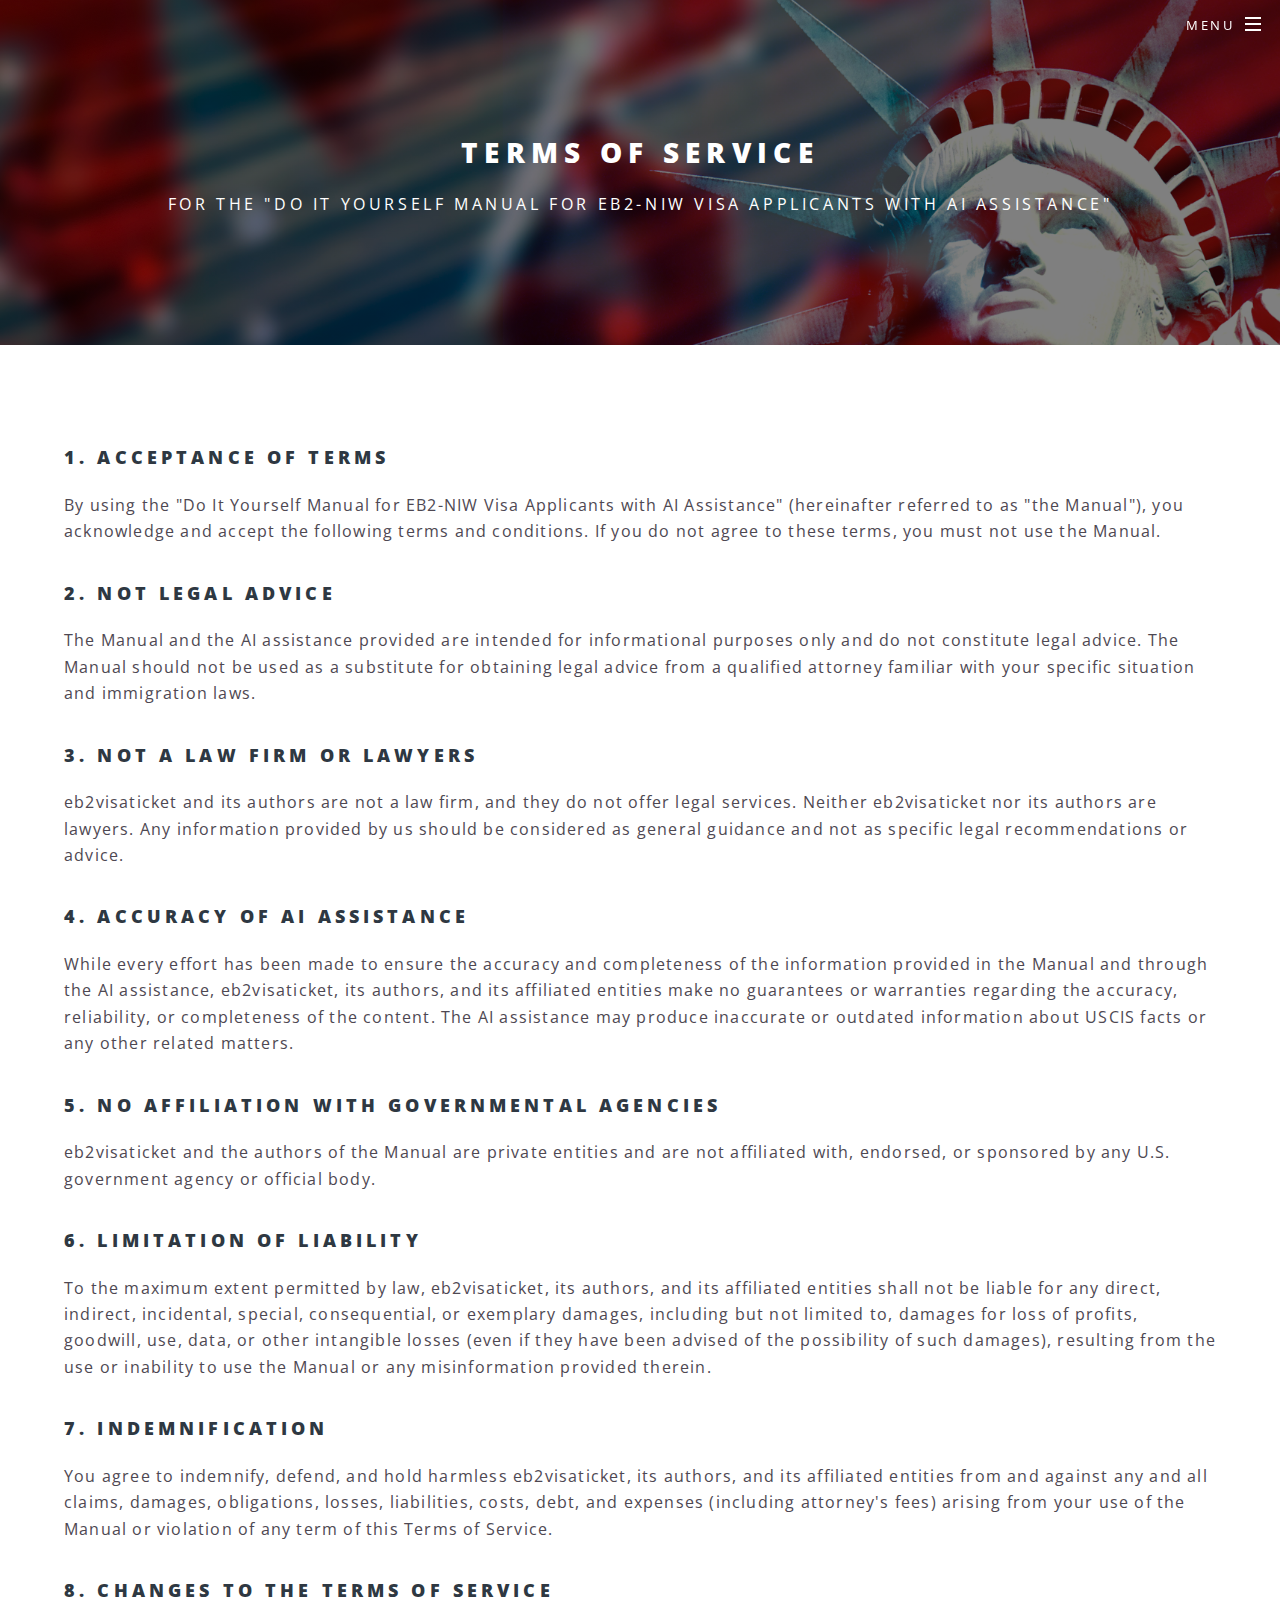
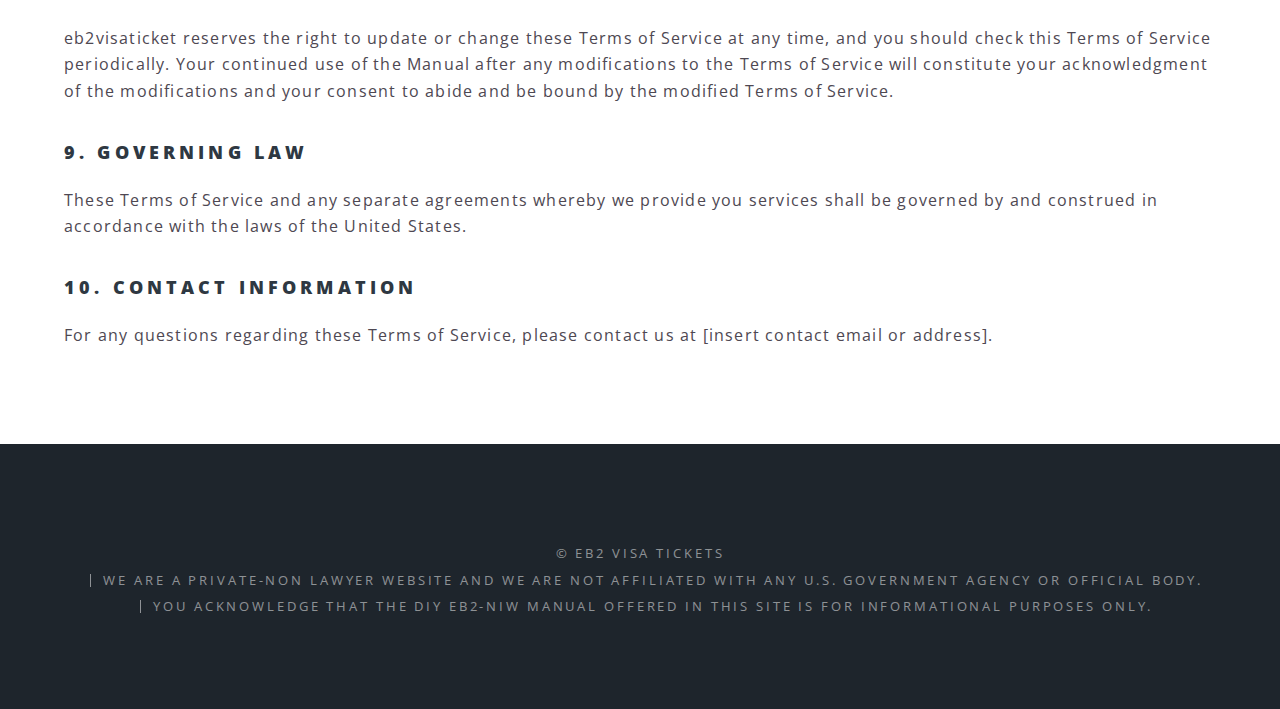
<file: terms-of-service.html>
<!DOCTYPE HTML>
<!--
	Spectral by HTML5 UP
	html5up.net | @ajlkn
	Free for personal and commercial use under the CCA 3.0 license (html5up.net/license)
-->
<html>
	<head>
		<title>EB2-NIW Application Process</title>
		<meta charset="utf-8" />
		<meta name="viewport" content="width=device-width, initial-scale=1, user-scalable=no" />
		<link rel="stylesheet" href="assets/css/main.css" />
		<noscript><link rel="stylesheet" href="assets/css/noscript.css" /></noscript>
		<!-- Google tag (gtag.js) -->
		<script async src="https://www.googletagmanager.com/gtag/js?id=AW-11299170869">
		</script>
	</head>
	<body class="landing is-preload">

		<!-- Page Wrapper -->
			<div id="page-wrapper">

				<!-- Header -->
					<header id="header" class="alt">
						<h1><a href="index.html">EB2 Visa Tickets</a></h1>
						<nav id="nav">
							<ul>
								<li class="special">
									<a href="#menu" class="menuToggle"><span>Menu</span></a>
									<div id="menu">
										<ul>
											<li><a href="index.html">Home</a></li>
											<li><a href="https://buy.stripe.com/9AQ7va2k31xqbRu288" onclick="return gtag_report_conversion('https://buy.stripe.com/9AQ7va2k31xqbRu288')">Buy it Now!</a></li>
											<li><a href="http://app.eb2visaticket.com">Portal - Log In</a></li>
										</ul>
									</div>
								</li>
							</ul>
						</nav>
					</header>


				<!-- Main -->
					<article id="main">
					    <header>
					        <h2>Terms of Service</h2>
					        <p>For the "Do It Yourself Manual for EB2-NIW Visa Applicants with AI Assistance"</p>
					    </header>
					    <section class="wrapper style5">
					        <div class="inner">
					
					            <h3>1. Acceptance of Terms</h3>
					            <p>By using the "Do It Yourself Manual for EB2-NIW Visa Applicants with AI Assistance" (hereinafter referred to as "the Manual"), you acknowledge and accept the following terms and conditions. If you do not agree to these terms, you must not use the Manual.</p>
					
					            <h3>2. Not Legal Advice</h3>
					            <p>The Manual and the AI assistance provided are intended for informational purposes only and do not constitute legal advice. The Manual should not be used as a substitute for obtaining legal advice from a qualified attorney familiar with your specific situation and immigration laws.</p>
					
					            <h3>3. Not a Law Firm or Lawyers</h3>
					            <p>eb2visaticket and its authors are not a law firm, and they do not offer legal services. Neither eb2visaticket nor its authors are lawyers. Any information provided by us should be considered as general guidance and not as specific legal recommendations or advice.</p>
					
					            <h3>4. Accuracy of AI Assistance</h3>
					            <p>While every effort has been made to ensure the accuracy and completeness of the information provided in the Manual and through the AI assistance, eb2visaticket, its authors, and its affiliated entities make no guarantees or warranties regarding the accuracy, reliability, or completeness of the content. The AI assistance may produce inaccurate or outdated information about USCIS facts or any other related matters.</p>
					
					            <h3>5. No Affiliation with Governmental Agencies</h3>
					            <p>eb2visaticket and the authors of the Manual are private entities and are not affiliated with, endorsed, or sponsored by any U.S. government agency or official body.</p>
					
					            <h3>6. Limitation of Liability</h3>
					            <p>To the maximum extent permitted by law, eb2visaticket, its authors, and its affiliated entities shall not be liable for any direct, indirect, incidental, special, consequential, or exemplary damages, including but not limited to, damages for loss of profits, goodwill, use, data, or other intangible losses (even if they have been advised of the possibility of such damages), resulting from the use or inability to use the Manual or any misinformation provided therein.</p>
					
					            <h3>7. Indemnification</h3>
					            <p>You agree to indemnify, defend, and hold harmless eb2visaticket, its authors, and its affiliated entities from and against any and all claims, damages, obligations, losses, liabilities, costs, debt, and expenses (including attorney's fees) arising from your use of the Manual or violation of any term of this Terms of Service.</p>
					
					            <h3>8. Changes to the Terms of Service</h3>
					            <p>eb2visaticket reserves the right to update or change these Terms of Service at any time, and you should check this Terms of Service periodically. Your continued use of the Manual after any modifications to the Terms of Service will constitute your acknowledgment of the modifications and your consent to abide and be bound by the modified Terms of Service.</p>
					
					            <h3>9. Governing Law</h3>
					            <p>These Terms of Service and any separate agreements whereby we provide you services shall be governed by and construed in accordance with the laws of the United States.</p>
					
					            <h3>10. Contact Information</h3>
					            <p>For any questions regarding these Terms of Service, please contact us at [insert contact email or address].</p>
					
					        </div>
					    </section>
					</article

				<!-- Footer -->
					<footer id="footer">
						<ul class="copyright">
							<li>&copy; EB2 Visa Tickets</li>
							<li>We are a private-non lawyer website and we are not affiliated with any U.S. government agency or official body.</li>
							<li>You acknowledge that the DIY EB2-NIW Manual offered in this site is for informational purposes only.</li>
						</ul>
					</footer>

			</div>

		<!-- Scripts -->
			<script src="assets/js/jquery.min.js"></script>
			<script src="assets/js/jquery.scrollex.min.js"></script>
			<script src="assets/js/jquery.scrolly.min.js"></script>
			<script src="assets/js/browser.min.js"></script>
			<script src="assets/js/breakpoints.min.js"></script>
			<script src="assets/js/util.js"></script>
			<script src="assets/js/main.js"></script>

	</body>
</html>
</file>
<file: assets/css/noscript.css>
/*
	Spectral by HTML5 UP
	html5up.net | @ajlkn
	Free for personal and commercial use under the CCA 3.0 license (html5up.net/license)
*/

/* Banner */

	body.is-preload #banner h2 {
		-moz-transform: none;
		-webkit-transform: none;
		-ms-transform: none;
		transform: none;
		opacity: 1;
	}

		body.is-preload #banner h2:before, body.is-preload #banner h2:after {
			width: 100%;
		}

	body.is-preload #banner .more {
		-moz-transform: none;
		-webkit-transform: none;
		-ms-transform: none;
		transform: none;
		opacity: 1;
	}

	body.is-preload #banner:after {
		opacity: 0;
	}
</file>
<file: assets/css/main.css>
@import url(fontawesome-all.min.css);
@import url("https://fonts.googleapis.com/css?family=Open+Sans:400,400italic,600,600italic,800,800italic");

/*
	Spectral by HTML5 UP
	html5up.net | @ajlkn
	Free for personal and commercial use under the CCA 3.0 license (html5up.net/license)
*/

html, body, div, span, applet, object,
iframe, h1, h2, h3, h4, h5, h6, p, blockquote,
pre, a, abbr, acronym, address, big, cite,
code, del, dfn, em, img, ins, kbd, q, s, samp,
small, strike, strong, sub, sup, tt, var, b,
u, i, center, dl, dt, dd, ol, ul, li, fieldset,
form, label, legend, table, caption, tbody,
tfoot, thead, tr, th, td, article, aside,
canvas, details, embed, figure, figcaption,
footer, header, hgroup, menu, nav, output, ruby,
section, summary, time, mark, audio, video {
	margin: 0;
	padding: 0;
	border: 0;
	font-size: 100%;
	font: inherit;
	vertical-align: baseline;}

article, aside, details, figcaption, figure,
footer, header, hgroup, menu, nav, section {
	display: block;}

body {
	line-height: 1;
}

ol, ul {
	list-style: none;
}

blockquote, q {
	quotes: none;
}

	blockquote:before, blockquote:after, q:before, q:after {
		content: '';
		content: none;
	}

table {
	border-collapse: collapse;
	border-spacing: 0;
}

body {
	-webkit-text-size-adjust: none;
}

mark {
	background-color: transparent;
	color: inherit;
}

input::-moz-focus-inner {
	border: 0;
	padding: 0;
}

input, select, textarea {
	-moz-appearance: none;
	-webkit-appearance: none;
	-ms-appearance: none;
	appearance: none;
}

/* Basic */

	@-ms-viewport {
		width: device-width;
	}

	html {
		box-sizing: border-box;
	}

	*, *:before, *:after {
		box-sizing: inherit;
	}

	body {
		background: #2e3842;
	}

		body.is-preload *, body.is-preload *:before, body.is-preload *:after {
			-moz-animation: none !important;
			-webkit-animation: none !important;
			-ms-animation: none !important;
			animation: none !important;
			-moz-transition: none !important;
			-webkit-transition: none !important;
			-ms-transition: none !important;
			transition: none !important;
		}

	body, input, select, textarea {
		color: #fff;
		font-family: "Open Sans", Helvetica, sans-serif;
		font-size: 15pt;
		font-weight: 400;
		letter-spacing: 0.075em;
		line-height: 1.65em;
	}

		@media screen and (max-width: 1680px) {

			body, input, select, textarea {
				font-size: 13pt;
			}

		}

		@media screen and (max-width: 1280px) {

			body, input, select, textarea {
				font-size: 12pt;
			}

		}

		@media screen and (max-width: 736px) {

			body, input, select, textarea {
				font-size: 11pt;
				letter-spacing: 0.0375em;
			}

		}

	a {
		-moz-transition: color 0.2s ease, border-bottom-color 0.2s ease;
		-webkit-transition: color 0.2s ease, border-bottom-color 0.2s ease;
		-ms-transition: color 0.2s ease, border-bottom-color 0.2s ease;
		transition: color 0.2s ease, border-bottom-color 0.2s ease;
		border-bottom: dotted 1px;
		color: inherit;
		text-decoration: none;
	}

		a:hover {
			border-bottom-color: transparent;
		}

	strong, b {
		color: #fff;
		font-weight: 600;
	}

	em, i {
		font-style: italic;
	}

	p {
		margin: 0 0 2em 0;
	}

	h1, h2, h3, h4, h5, h6 {
		color: #fff;
		font-weight: 800;
		letter-spacing: 0.225em;
		line-height: 1em;
		margin: 0 0 1em 0;
		text-transform: uppercase;
	}

		h1 a, h2 a, h3 a, h4 a, h5 a, h6 a {
			color: inherit;
			text-decoration: none;
		}

	h2 {
		font-size: 1.35em;
		line-height: 1.75em;
	}

		@media screen and (max-width: 736px) {

			h2 {
				font-size: 1.1em;
				line-height: 1.65em;
			}

		}

	h3 {
		font-size: 1.15em;
		line-height: 1.75em;
	}

		@media screen and (max-width: 736px) {

			h3 {
				font-size: 1em;
				line-height: 1.65em;
			}

		}

	h4 {
		font-size: 1em;
		line-height: 1.5em;
	}

	h5 {
		font-size: 0.8em;
		line-height: 1.5em;
	}

	h6 {
		font-size: 0.7em;
		line-height: 1.5em;
	}

	sub {
		font-size: 0.8em;
		position: relative;
		top: 0.5em;
	}

	sup {
		font-size: 0.8em;
		position: relative;
		top: -0.5em;
	}

	hr {
		border: 0;
		border-bottom: solid 2px #fff;
		margin: 3em 0;
	}

		hr.major {
			margin: 4.5em 0;
		}

	blockquote {
		border-left: solid 4px #fff;
		font-style: italic;
		margin: 0 0 2em 0;
		padding: 0.5em 0 0.5em 2em;
	}

	code {
		background: rgba(144, 144, 144, 0.25);
		border-radius: 3px;
		font-family: "Courier New", monospace;
		font-size: 0.9em;
		letter-spacing: 0;
		margin: 0 0.25em;
		padding: 0.25em 0.65em;
	}

	pre {
		-webkit-overflow-scrolling: touch;
		font-family: "Courier New", monospace;
		font-size: 0.9em;
		margin: 0 0 2em 0;
	}

		pre code {
			display: block;
			line-height: 1.75em;
			padding: 1em 1.5em;
			overflow-x: auto;
		}

	.align-left {
		text-align: left;
	}

	.align-center {
		text-align: center;
	}

	.align-right {
		text-align: right;
	}

/* Row */

	.row {
		display: flex;
		flex-wrap: wrap;
		box-sizing: border-box;
		align-items: stretch;
	}

		.row > * {
			box-sizing: border-box;
		}

		.row.gtr-uniform > * > :last-child {
			margin-bottom: 0;
		}

		.row.aln-left {
			justify-content: flex-start;
		}

		.row.aln-center {
			justify-content: center;
		}

		.row.aln-right {
			justify-content: flex-end;
		}

		.row.aln-top {
			align-items: flex-start;
		}

		.row.aln-middle {
			align-items: center;
		}

		.row.aln-bottom {
			align-items: flex-end;
		}

		.row > .imp {
			order: -1;
		}

		.row > .col-1 {
			width: 8.33333%;
		}

		.row > .off-1 {
			margin-left: 8.33333%;
		}

		.row > .col-2 {
			width: 16.66667%;
		}

		.row > .off-2 {
			margin-left: 16.66667%;
		}

		.row > .col-3 {
			width: 25%;
		}

		.row > .off-3 {
			margin-left: 25%;
		}

		.row > .col-4 {
			width: 33.33333%;
		}

		.row > .off-4 {
			margin-left: 33.33333%;
		}

		.row > .col-5 {
			width: 41.66667%;
		}

		.row > .off-5 {
			margin-left: 41.66667%;
		}

		.row > .col-6 {
			width: 50%;
		}

		.row > .off-6 {
			margin-left: 50%;
		}

		.row > .col-7 {
			width: 58.33333%;
		}

		.row > .off-7 {
			margin-left: 58.33333%;
		}

		.row > .col-8 {
			width: 66.66667%;
		}

		.row > .off-8 {
			margin-left: 66.66667%;
		}

		.row > .col-9 {
			width: 75%;
		}

		.row > .off-9 {
			margin-left: 75%;
		}

		.row > .col-10 {
			width: 83.33333%;
		}

		.row > .off-10 {
			margin-left: 83.33333%;
		}

		.row > .col-11 {
			width: 91.66667%;
		}

		.row > .off-11 {
			margin-left: 91.66667%;
		}

		.row > .col-12 {
			width: 100%;
		}

		.row > .off-12 {
			margin-left: 100%;
		}

		.row.gtr-0 {
			margin-top: 0;
			margin-left: 0em;
		}

			.row.gtr-0 > * {
				padding: 0 0 0 0em;
			}

			.row.gtr-0.gtr-uniform {
				margin-top: 0em;
			}

				.row.gtr-0.gtr-uniform > * {
					padding-top: 0em;
				}

		.row.gtr-25 {
			margin-top: 0;
			margin-left: -0.375em;
		}

			.row.gtr-25 > * {
				padding: 0 0 0 0.375em;
			}

			.row.gtr-25.gtr-uniform {
				margin-top: -0.375em;
			}

				.row.gtr-25.gtr-uniform > * {
					padding-top: 0.375em;
				}

		.row.gtr-50 {
			margin-top: 0;
			margin-left: -0.75em;
		}

			.row.gtr-50 > * {
				padding: 0 0 0 0.75em;
			}

			.row.gtr-50.gtr-uniform {
				margin-top: -0.75em;
			}

				.row.gtr-50.gtr-uniform > * {
					padding-top: 0.75em;
				}

		.row {
			margin-top: 0;
			margin-left: -1.5em;
		}

			.row > * {
				padding: 0 0 0 1.5em;
			}

			.row.gtr-uniform {
				margin-top: -1.5em;
			}

				.row.gtr-uniform > * {
					padding-top: 1.5em;
				}

		.row.gtr-150 {
			margin-top: 0;
			margin-left: -2.25em;
		}

			.row.gtr-150 > * {
				padding: 0 0 0 2.25em;
			}

			.row.gtr-150.gtr-uniform {
				margin-top: -2.25em;
			}

				.row.gtr-150.gtr-uniform > * {
					padding-top: 2.25em;
				}

		.row.gtr-200 {
			margin-top: 0;
			margin-left: -3em;
		}

			.row.gtr-200 > * {
				padding: 0 0 0 3em;
			}

			.row.gtr-200.gtr-uniform {
				margin-top: -3em;
			}

				.row.gtr-200.gtr-uniform > * {
					padding-top: 3em;
				}

		@media screen and (max-width: 1680px) {

			.row {
				display: flex;
				flex-wrap: wrap;
				box-sizing: border-box;
				align-items: stretch;
			}

				.row > * {
					box-sizing: border-box;
				}

				.row.gtr-uniform > * > :last-child {
					margin-bottom: 0;
				}

				.row.aln-left {
					justify-content: flex-start;
				}

				.row.aln-center {
					justify-content: center;
				}

				.row.aln-right {
					justify-content: flex-end;
				}

				.row.aln-top {
					align-items: flex-start;
				}

				.row.aln-middle {
					align-items: center;
				}

				.row.aln-bottom {
					align-items: flex-end;
				}

				.row > .imp-xlarge {
					order: -1;
				}

				.row > .col-1-xlarge {
					width: 8.33333%;
				}

				.row > .off-1-xlarge {
					margin-left: 8.33333%;
				}

				.row > .col-2-xlarge {
					width: 16.66667%;
				}

				.row > .off-2-xlarge {
					margin-left: 16.66667%;
				}

				.row > .col-3-xlarge {
					width: 25%;
				}

				.row > .off-3-xlarge {
					margin-left: 25%;
				}

				.row > .col-4-xlarge {
					width: 33.33333%;
				}

				.row > .off-4-xlarge {
					margin-left: 33.33333%;
				}

				.row > .col-5-xlarge {
					width: 41.66667%;
				}

				.row > .off-5-xlarge {
					margin-left: 41.66667%;
				}

				.row > .col-6-xlarge {
					width: 50%;
				}

				.row > .off-6-xlarge {
					margin-left: 50%;
				}

				.row > .col-7-xlarge {
					width: 58.33333%;
				}

				.row > .off-7-xlarge {
					margin-left: 58.33333%;
				}

				.row > .col-8-xlarge {
					width: 66.66667%;
				}

				.row > .off-8-xlarge {
					margin-left: 66.66667%;
				}

				.row > .col-9-xlarge {
					width: 75%;
				}

				.row > .off-9-xlarge {
					margin-left: 75%;
				}

				.row > .col-10-xlarge {
					width: 83.33333%;
				}

				.row > .off-10-xlarge {
					margin-left: 83.33333%;
				}

				.row > .col-11-xlarge {
					width: 91.66667%;
				}

				.row > .off-11-xlarge {
					margin-left: 91.66667%;
				}

				.row > .col-12-xlarge {
					width: 100%;
				}

				.row > .off-12-xlarge {
					margin-left: 100%;
				}

				.row.gtr-0 {
					margin-top: 0;
					margin-left: 0em;
				}

					.row.gtr-0 > * {
						padding: 0 0 0 0em;
					}

					.row.gtr-0.gtr-uniform {
						margin-top: 0em;
					}

						.row.gtr-0.gtr-uniform > * {
							padding-top: 0em;
						}

				.row.gtr-25 {
					margin-top: 0;
					margin-left: -0.375em;
				}

					.row.gtr-25 > * {
						padding: 0 0 0 0.375em;
					}

					.row.gtr-25.gtr-uniform {
						margin-top: -0.375em;
					}

						.row.gtr-25.gtr-uniform > * {
							padding-top: 0.375em;
						}

				.row.gtr-50 {
					margin-top: 0;
					margin-left: -0.75em;
				}

					.row.gtr-50 > * {
						padding: 0 0 0 0.75em;
					}

					.row.gtr-50.gtr-uniform {
						margin-top: -0.75em;
					}

						.row.gtr-50.gtr-uniform > * {
							padding-top: 0.75em;
						}

				.row {
					margin-top: 0;
					margin-left: -1.5em;
				}

					.row > * {
						padding: 0 0 0 1.5em;
					}

					.row.gtr-uniform {
						margin-top: -1.5em;
					}

						.row.gtr-uniform > * {
							padding-top: 1.5em;
						}

				.row.gtr-150 {
					margin-top: 0;
					margin-left: -2.25em;
				}

					.row.gtr-150 > * {
						padding: 0 0 0 2.25em;
					}

					.row.gtr-150.gtr-uniform {
						margin-top: -2.25em;
					}

						.row.gtr-150.gtr-uniform > * {
							padding-top: 2.25em;
						}

				.row.gtr-200 {
					margin-top: 0;
					margin-left: -3em;
				}

					.row.gtr-200 > * {
						padding: 0 0 0 3em;
					}

					.row.gtr-200.gtr-uniform {
						margin-top: -3em;
					}

						.row.gtr-200.gtr-uniform > * {
							padding-top: 3em;
						}

		}

		@media screen and (max-width: 1280px) {

			.row {
				display: flex;
				flex-wrap: wrap;
				box-sizing: border-box;
				align-items: stretch;
			}

				.row > * {
					box-sizing: border-box;
				}

				.row.gtr-uniform > * > :last-child {
					margin-bottom: 0;
				}

				.row.aln-left {
					justify-content: flex-start;
				}

				.row.aln-center {
					justify-content: center;
				}

				.row.aln-right {
					justify-content: flex-end;
				}

				.row.aln-top {
					align-items: flex-start;
				}

				.row.aln-middle {
					align-items: center;
				}

				.row.aln-bottom {
					align-items: flex-end;
				}

				.row > .imp-large {
					order: -1;
				}

				.row > .col-1-large {
					width: 8.33333%;
				}

				.row > .off-1-large {
					margin-left: 8.33333%;
				}

				.row > .col-2-large {
					width: 16.66667%;
				}

				.row > .off-2-large {
					margin-left: 16.66667%;
				}

				.row > .col-3-large {
					width: 25%;
				}

				.row > .off-3-large {
					margin-left: 25%;
				}

				.row > .col-4-large {
					width: 33.33333%;
				}

				.row > .off-4-large {
					margin-left: 33.33333%;
				}

				.row > .col-5-large {
					width: 41.66667%;
				}

				.row > .off-5-large {
					margin-left: 41.66667%;
				}

				.row > .col-6-large {
					width: 50%;
				}

				.row > .off-6-large {
					margin-left: 50%;
				}

				.row > .col-7-large {
					width: 58.33333%;
				}

				.row > .off-7-large {
					margin-left: 58.33333%;
				}

				.row > .col-8-large {
					width: 66.66667%;
				}

				.row > .off-8-large {
					margin-left: 66.66667%;
				}

				.row > .col-9-large {
					width: 75%;
				}

				.row > .off-9-large {
					margin-left: 75%;
				}

				.row > .col-10-large {
					width: 83.33333%;
				}

				.row > .off-10-large {
					margin-left: 83.33333%;
				}

				.row > .col-11-large {
					width: 91.66667%;
				}

				.row > .off-11-large {
					margin-left: 91.66667%;
				}

				.row > .col-12-large {
					width: 100%;
				}

				.row > .off-12-large {
					margin-left: 100%;
				}

				.row.gtr-0 {
					margin-top: 0;
					margin-left: 0em;
				}

					.row.gtr-0 > * {
						padding: 0 0 0 0em;
					}

					.row.gtr-0.gtr-uniform {
						margin-top: 0em;
					}

						.row.gtr-0.gtr-uniform > * {
							padding-top: 0em;
						}

				.row.gtr-25 {
					margin-top: 0;
					margin-left: -0.375em;
				}

					.row.gtr-25 > * {
						padding: 0 0 0 0.375em;
					}

					.row.gtr-25.gtr-uniform {
						margin-top: -0.375em;
					}

						.row.gtr-25.gtr-uniform > * {
							padding-top: 0.375em;
						}

				.row.gtr-50 {
					margin-top: 0;
					margin-left: -0.75em;
				}

					.row.gtr-50 > * {
						padding: 0 0 0 0.75em;
					}

					.row.gtr-50.gtr-uniform {
						margin-top: -0.75em;
					}

						.row.gtr-50.gtr-uniform > * {
							padding-top: 0.75em;
						}

				.row {
					margin-top: 0;
					margin-left: -1.5em;
				}

					.row > * {
						padding: 0 0 0 1.5em;
					}

					.row.gtr-uniform {
						margin-top: -1.5em;
					}

						.row.gtr-uniform > * {
							padding-top: 1.5em;
						}

				.row.gtr-150 {
					margin-top: 0;
					margin-left: -2.25em;
				}

					.row.gtr-150 > * {
						padding: 0 0 0 2.25em;
					}

					.row.gtr-150.gtr-uniform {
						margin-top: -2.25em;
					}

						.row.gtr-150.gtr-uniform > * {
							padding-top: 2.25em;
						}

				.row.gtr-200 {
					margin-top: 0;
					margin-left: -3em;
				}

					.row.gtr-200 > * {
						padding: 0 0 0 3em;
					}

					.row.gtr-200.gtr-uniform {
						margin-top: -3em;
					}

						.row.gtr-200.gtr-uniform > * {
							padding-top: 3em;
						}

		}

		@media screen and (max-width: 980px) {

			.row {
				display: flex;
				flex-wrap: wrap;
				box-sizing: border-box;
				align-items: stretch;
			}

				.row > * {
					box-sizing: border-box;
				}

				.row.gtr-uniform > * > :last-child {
					margin-bottom: 0;
				}

				.row.aln-left {
					justify-content: flex-start;
				}

				.row.aln-center {
					justify-content: center;
				}

				.row.aln-right {
					justify-content: flex-end;
				}

				.row.aln-top {
					align-items: flex-start;
				}

				.row.aln-middle {
					align-items: center;
				}

				.row.aln-bottom {
					align-items: flex-end;
				}

				.row > .imp-medium {
					order: -1;
				}

				.row > .col-1-medium {
					width: 8.33333%;
				}

				.row > .off-1-medium {
					margin-left: 8.33333%;
				}

				.row > .col-2-medium {
					width: 16.66667%;
				}

				.row > .off-2-medium {
					margin-left: 16.66667%;
				}

				.row > .col-3-medium {
					width: 25%;
				}

				.row > .off-3-medium {
					margin-left: 25%;
				}

				.row > .col-4-medium {
					width: 33.33333%;
				}

				.row > .off-4-medium {
					margin-left: 33.33333%;
				}

				.row > .col-5-medium {
					width: 41.66667%;
				}

				.row > .off-5-medium {
					margin-left: 41.66667%;
				}

				.row > .col-6-medium {
					width: 50%;
				}

				.row > .off-6-medium {
					margin-left: 50%;
				}

				.row > .col-7-medium {
					width: 58.33333%;
				}

				.row > .off-7-medium {
					margin-left: 58.33333%;
				}

				.row > .col-8-medium {
					width: 66.66667%;
				}

				.row > .off-8-medium {
					margin-left: 66.66667%;
				}

				.row > .col-9-medium {
					width: 75%;
				}

				.row > .off-9-medium {
					margin-left: 75%;
				}

				.row > .col-10-medium {
					width: 83.33333%;
				}

				.row > .off-10-medium {
					margin-left: 83.33333%;
				}

				.row > .col-11-medium {
					width: 91.66667%;
				}

				.row > .off-11-medium {
					margin-left: 91.66667%;
				}

				.row > .col-12-medium {
					width: 100%;
				}

				.row > .off-12-medium {
					margin-left: 100%;
				}

				.row.gtr-0 {
					margin-top: 0;
					margin-left: 0em;
				}

					.row.gtr-0 > * {
						padding: 0 0 0 0em;
					}

					.row.gtr-0.gtr-uniform {
						margin-top: 0em;
					}

						.row.gtr-0.gtr-uniform > * {
							padding-top: 0em;
						}

				.row.gtr-25 {
					margin-top: 0;
					margin-left: -0.375em;
				}

					.row.gtr-25 > * {
						padding: 0 0 0 0.375em;
					}

					.row.gtr-25.gtr-uniform {
						margin-top: -0.375em;
					}

						.row.gtr-25.gtr-uniform > * {
							padding-top: 0.375em;
						}

				.row.gtr-50 {
					margin-top: 0;
					margin-left: -0.75em;
				}

					.row.gtr-50 > * {
						padding: 0 0 0 0.75em;
					}

					.row.gtr-50.gtr-uniform {
						margin-top: -0.75em;
					}

						.row.gtr-50.gtr-uniform > * {
							padding-top: 0.75em;
						}

				.row {
					margin-top: 0;
					margin-left: -1.5em;
				}

					.row > * {
						padding: 0 0 0 1.5em;
					}

					.row.gtr-uniform {
						margin-top: -1.5em;
					}

						.row.gtr-uniform > * {
							padding-top: 1.5em;
						}

				.row.gtr-150 {
					margin-top: 0;
					margin-left: -2.25em;
				}

					.row.gtr-150 > * {
						padding: 0 0 0 2.25em;
					}

					.row.gtr-150.gtr-uniform {
						margin-top: -2.25em;
					}

						.row.gtr-150.gtr-uniform > * {
							padding-top: 2.25em;
						}

				.row.gtr-200 {
					margin-top: 0;
					margin-left: -3em;
				}

					.row.gtr-200 > * {
						padding: 0 0 0 3em;
					}

					.row.gtr-200.gtr-uniform {
						margin-top: -3em;
					}

						.row.gtr-200.gtr-uniform > * {
							padding-top: 3em;
						}

		}

		@media screen and (max-width: 736px) {

			.row {
				display: flex;
				flex-wrap: wrap;
				box-sizing: border-box;
				align-items: stretch;
			}

				.row > * {
					box-sizing: border-box;
				}

				.row.gtr-uniform > * > :last-child {
					margin-bottom: 0;
				}

				.row.aln-left {
					justify-content: flex-start;
				}

				.row.aln-center {
					justify-content: center;
				}

				.row.aln-right {
					justify-content: flex-end;
				}

				.row.aln-top {
					align-items: flex-start;
				}

				.row.aln-middle {
					align-items: center;
				}

				.row.aln-bottom {
					align-items: flex-end;
				}

				.row > .imp-small {
					order: -1;
				}

				.row > .col-1-small {
					width: 8.33333%;
				}

				.row > .off-1-small {
					margin-left: 8.33333%;
				}

				.row > .col-2-small {
					width: 16.66667%;
				}

				.row > .off-2-small {
					margin-left: 16.66667%;
				}

				.row > .col-3-small {
					width: 25%;
				}

				.row > .off-3-small {
					margin-left: 25%;
				}

				.row > .col-4-small {
					width: 33.33333%;
				}

				.row > .off-4-small {
					margin-left: 33.33333%;
				}

				.row > .col-5-small {
					width: 41.66667%;
				}

				.row > .off-5-small {
					margin-left: 41.66667%;
				}

				.row > .col-6-small {
					width: 50%;
				}

				.row > .off-6-small {
					margin-left: 50%;
				}

				.row > .col-7-small {
					width: 58.33333%;
				}

				.row > .off-7-small {
					margin-left: 58.33333%;
				}

				.row > .col-8-small {
					width: 66.66667%;
				}

				.row > .off-8-small {
					margin-left: 66.66667%;
				}

				.row > .col-9-small {
					width: 75%;
				}

				.row > .off-9-small {
					margin-left: 75%;
				}

				.row > .col-10-small {
					width: 83.33333%;
				}

				.row > .off-10-small {
					margin-left: 83.33333%;
				}

				.row > .col-11-small {
					width: 91.66667%;
				}

				.row > .off-11-small {
					margin-left: 91.66667%;
				}

				.row > .col-12-small {
					width: 100%;
				}

				.row > .off-12-small {
					margin-left: 100%;
				}

				.row.gtr-0 {
					margin-top: 0;
					margin-left: 0em;
				}

					.row.gtr-0 > * {
						padding: 0 0 0 0em;
					}

					.row.gtr-0.gtr-uniform {
						margin-top: 0em;
					}

						.row.gtr-0.gtr-uniform > * {
							padding-top: 0em;
						}

				.row.gtr-25 {
					margin-top: 0;
					margin-left: -0.375em;
				}

					.row.gtr-25 > * {
						padding: 0 0 0 0.375em;
					}

					.row.gtr-25.gtr-uniform {
						margin-top: -0.375em;
					}

						.row.gtr-25.gtr-uniform > * {
							padding-top: 0.375em;
						}

				.row.gtr-50 {
					margin-top: 0;
					margin-left: -0.75em;
				}

					.row.gtr-50 > * {
						padding: 0 0 0 0.75em;
					}

					.row.gtr-50.gtr-uniform {
						margin-top: -0.75em;
					}

						.row.gtr-50.gtr-uniform > * {
							padding-top: 0.75em;
						}

				.row {
					margin-top: 0;
					margin-left: -1.5em;
				}

					.row > * {
						padding: 0 0 0 1.5em;
					}

					.row.gtr-uniform {
						margin-top: -1.5em;
					}

						.row.gtr-uniform > * {
							padding-top: 1.5em;
						}

				.row.gtr-150 {
					margin-top: 0;
					margin-left: -2.25em;
				}

					.row.gtr-150 > * {
						padding: 0 0 0 2.25em;
					}

					.row.gtr-150.gtr-uniform {
						margin-top: -2.25em;
					}

						.row.gtr-150.gtr-uniform > * {
							padding-top: 2.25em;
						}

				.row.gtr-200 {
					margin-top: 0;
					margin-left: -3em;
				}

					.row.gtr-200 > * {
						padding: 0 0 0 3em;
					}

					.row.gtr-200.gtr-uniform {
						margin-top: -3em;
					}

						.row.gtr-200.gtr-uniform > * {
							padding-top: 3em;
						}

		}

		@media screen and (max-width: 480px) {

			.row {
				display: flex;
				flex-wrap: wrap;
				box-sizing: border-box;
				align-items: stretch;
			}

				.row > * {
					box-sizing: border-box;
				}

				.row.gtr-uniform > * > :last-child {
					margin-bottom: 0;
				}

				.row.aln-left {
					justify-content: flex-start;
				}

				.row.aln-center {
					justify-content: center;
				}

				.row.aln-right {
					justify-content: flex-end;
				}

				.row.aln-top {
					align-items: flex-start;
				}

				.row.aln-middle {
					align-items: center;
				}

				.row.aln-bottom {
					align-items: flex-end;
				}

				.row > .imp-xsmall {
					order: -1;
				}

				.row > .col-1-xsmall {
					width: 8.33333%;
				}

				.row > .off-1-xsmall {
					margin-left: 8.33333%;
				}

				.row > .col-2-xsmall {
					width: 16.66667%;
				}

				.row > .off-2-xsmall {
					margin-left: 16.66667%;
				}

				.row > .col-3-xsmall {
					width: 25%;
				}

				.row > .off-3-xsmall {
					margin-left: 25%;
				}

				.row > .col-4-xsmall {
					width: 33.33333%;
				}

				.row > .off-4-xsmall {
					margin-left: 33.33333%;
				}

				.row > .col-5-xsmall {
					width: 41.66667%;
				}

				.row > .off-5-xsmall {
					margin-left: 41.66667%;
				}

				.row > .col-6-xsmall {
					width: 50%;
				}

				.row > .off-6-xsmall {
					margin-left: 50%;
				}

				.row > .col-7-xsmall {
					width: 58.33333%;
				}

				.row > .off-7-xsmall {
					margin-left: 58.33333%;
				}

				.row > .col-8-xsmall {
					width: 66.66667%;
				}

				.row > .off-8-xsmall {
					margin-left: 66.66667%;
				}

				.row > .col-9-xsmall {
					width: 75%;
				}

				.row > .off-9-xsmall {
					margin-left: 75%;
				}

				.row > .col-10-xsmall {
					width: 83.33333%;
				}

				.row > .off-10-xsmall {
					margin-left: 83.33333%;
				}

				.row > .col-11-xsmall {
					width: 91.66667%;
				}

				.row > .off-11-xsmall {
					margin-left: 91.66667%;
				}

				.row > .col-12-xsmall {
					width: 100%;
				}

				.row > .off-12-xsmall {
					margin-left: 100%;
				}

				.row.gtr-0 {
					margin-top: 0;
					margin-left: 0em;
				}

					.row.gtr-0 > * {
						padding: 0 0 0 0em;
					}

					.row.gtr-0.gtr-uniform {
						margin-top: 0em;
					}

						.row.gtr-0.gtr-uniform > * {
							padding-top: 0em;
						}

				.row.gtr-25 {
					margin-top: 0;
					margin-left: -0.375em;
				}

					.row.gtr-25 > * {
						padding: 0 0 0 0.375em;
					}

					.row.gtr-25.gtr-uniform {
						margin-top: -0.375em;
					}

						.row.gtr-25.gtr-uniform > * {
							padding-top: 0.375em;
						}

				.row.gtr-50 {
					margin-top: 0;
					margin-left: -0.75em;
				}

					.row.gtr-50 > * {
						padding: 0 0 0 0.75em;
					}

					.row.gtr-50.gtr-uniform {
						margin-top: -0.75em;
					}

						.row.gtr-50.gtr-uniform > * {
							padding-top: 0.75em;
						}

				.row {
					margin-top: 0;
					margin-left: -1.5em;
				}

					.row > * {
						padding: 0 0 0 1.5em;
					}

					.row.gtr-uniform {
						margin-top: -1.5em;
					}

						.row.gtr-uniform > * {
							padding-top: 1.5em;
						}

				.row.gtr-150 {
					margin-top: 0;
					margin-left: -2.25em;
				}

					.row.gtr-150 > * {
						padding: 0 0 0 2.25em;
					}

					.row.gtr-150.gtr-uniform {
						margin-top: -2.25em;
					}

						.row.gtr-150.gtr-uniform > * {
							padding-top: 2.25em;
						}

				.row.gtr-200 {
					margin-top: 0;
					margin-left: -3em;
				}

					.row.gtr-200 > * {
						padding: 0 0 0 3em;
					}

					.row.gtr-200.gtr-uniform {
						margin-top: -3em;
					}

						.row.gtr-200.gtr-uniform > * {
							padding-top: 3em;
						}

		}

/* Section/Article */

	section.special, article.special {
		text-align: center;
	}

	header p {
		color: rgba(255, 255, 255, 0.5);
		position: relative;
		top: -0.25em;
	}

	header h3 + p {
		font-size: 1.1em;
	}

	header h4 + p,
	header h5 + p,
	header h6 + p {
		font-size: 0.9em;
	}

	header.major {
		margin: 0 0 3.5em 0;
	}

		header.major h2, header.major h3, header.major h4, header.major h5, header.major h6 {
			border-bottom: solid 2px #fff;
			display: inline-block;
			padding-bottom: 1em;
			position: relative;
		}

			header.major h2:after, header.major h3:after, header.major h4:after, header.major h5:after, header.major h6:after {
				content: '';
				display: block;
				height: 1px;
			}

		header.major p {
			color: #fff;
			top: 0;
		}

		@media screen and (max-width: 736px) {

			header.major {
				margin: 0 0 2em 0;
			}

		}

	@media screen and (max-width: 980px) {

		header br {
			display: none;
		}

	}

/* Form */

	form {
		margin: 0 0 2em 0;
	}

	label {
		color: #fff;
		display: block;
		font-size: 0.9em;
		font-weight: 600;
		margin: 0 0 1em 0;
	}

	input[type="text"],
	input[type="password"],
	input[type="email"],
	select,
	textarea {
		-moz-appearance: none;
		-webkit-appearance: none;
		-ms-appearance: none;
		appearance: none;
		background-color: rgba(144, 144, 144, 0.25);
		border-radius: 3px;
		border: none;
		color: inherit;
		display: block;
		outline: 0;
		padding: 0 1em;
		text-decoration: none;
		width: 100%;
	}

		input[type="text"]:invalid,
		input[type="password"]:invalid,
		input[type="email"]:invalid,
		select:invalid,
		textarea:invalid {
			box-shadow: none;
		}

		input[type="text"]:focus,
		input[type="password"]:focus,
		input[type="email"]:focus,
		select:focus,
		textarea:focus {
			box-shadow: 0 0 0 2px #21b2a6;
		}

	select {
		background-size: 1.25em;
		background-repeat: no-repeat;
		background-position: calc(100% - 1em) center;
		height: 2.75em;
		padding-right: 2.75em;
		text-overflow: ellipsis;
	}

		select:focus::-ms-value {
			background-color: transparent;
		}

		select::-ms-expand {
			display: none;
		}

	input[type="text"],
	input[type="password"],
	input[type="email"],
	select {
		height: 2.75em;
	}

	textarea {
		padding: 0.75em 1em;
	}

	input[type="checkbox"],
	input[type="radio"] {
		-moz-appearance: none;
		-webkit-appearance: none;
		-ms-appearance: none;
		appearance: none;
		display: block;
		float: left;
		margin-right: -2em;
		opacity: 0;
		width: 1em;
		z-index: -1;
	}

		input[type="checkbox"] + label,
		input[type="radio"] + label {
			text-decoration: none;
			color: #fff;
			cursor: pointer;
			display: inline-block;
			font-size: 1em;
			font-weight: 400;
			padding-left: 2.4em;
			padding-right: 0.75em;
			position: relative;
		}

			input[type="checkbox"] + label:before,
			input[type="radio"] + label:before {
				-moz-osx-font-smoothing: grayscale;
				-webkit-font-smoothing: antialiased;
				display: inline-block;
				font-style: normal;
				font-variant: normal;
				text-rendering: auto;
				line-height: 1;
				text-transform: none !important;
				font-family: 'Font Awesome 5 Free';
				font-weight: 900;
			}

			input[type="checkbox"] + label:before,
			input[type="radio"] + label:before {
				background: rgba(144, 144, 144, 0.25);
				border-radius: 3px;
				content: '';
				display: inline-block;
				font-size: 0.8em;
				height: 2.0625em;
				left: 0;
				line-height: 2.0625em;
				position: absolute;
				text-align: center;
				top: 0;
				width: 2.0625em;
			}

		input[type="checkbox"]:checked + label:before,
		input[type="radio"]:checked + label:before {
			background: #2e3842;
			color: #fff;
			content: '\f00c';
		}

		input[type="checkbox"]:focus + label:before,
		input[type="radio"]:focus + label:before {
			box-shadow: 0 0 0 2px #21b2a6;
		}

	input[type="checkbox"] + label:before {
		border-radius: 3px;
	}

	input[type="radio"] + label:before {
		border-radius: 100%;
	}

	::-webkit-input-placeholder {
		color: rgba(255, 255, 255, 0.5) !important;
		opacity: 1.0;
	}

	:-moz-placeholder {
		color: rgba(255, 255, 255, 0.5) !important;
		opacity: 1.0;
	}

	::-moz-placeholder {
		color: rgba(255, 255, 255, 0.5) !important;
		opacity: 1.0;
	}

	:-ms-input-placeholder {
		color: rgba(255, 255, 255, 0.5) !important;
		opacity: 1.0;
	}

/* Box */

	.box {
		border-radius: 3px;
		border: solid 2px #fff;
		margin-bottom: 2em;
		padding: 1.5em;
	}

		.box > :last-child,
		.box > :last-child > :last-child,
		.box > :last-child > :last-child > :last-child {
			margin-bottom: 0;
		}

		.box.alt {
			border: 0;
			border-radius: 0;
			padding: 0;
		}

/* Icon */

	.icon {
		text-decoration: none;
		border-bottom: none;
		position: relative;
	}

		.icon:before {
			-moz-osx-font-smoothing: grayscale;
			-webkit-font-smoothing: antialiased;
			display: inline-block;
			font-style: normal;
			font-variant: normal;
			text-rendering: auto;
			line-height: 1;
			text-transform: none !important;
			font-family: 'Font Awesome 5 Free';
			font-weight: 400;
		}

		.icon > .label {
			display: none;
		}

		.icon:before {
			line-height: inherit;
		}

		.icon.solid:before {
			font-weight: 900;
		}

		.icon.brands:before {
			font-family: 'Font Awesome 5 Brands';
		}

		.icon.major {
			-moz-transform: rotate(-45deg);
			-webkit-transform: rotate(-45deg);
			-ms-transform: rotate(-45deg);
			transform: rotate(-45deg);
			border-radius: 3px;
			border: solid 2px #fff;
			display: inline-block;
			font-size: 1.35em;
			height: calc(3em + 2px);
			line-height: 3em;
			text-align: center;
			width: calc(3em + 2px);
		}

			.icon.major:before {
				-moz-transform: rotate(45deg);
				-webkit-transform: rotate(45deg);
				-ms-transform: rotate(45deg);
				transform: rotate(45deg);
				display: inline-block;
				font-size: 1.5em;
			}

			@media screen and (max-width: 736px) {

				.icon.major {
					font-size: 1em;
				}

			}

		.icon.style1 {
			color: #00ffcc;
		}

		.icon.style2 {
			color: #00f0ff;
		}

		.icon.style3 {
			color: #76ddff;
		}

/* Image */

	.image {
		border-radius: 3px;
		border: 0;
		display: inline-block;
		position: relative;
	}

		.image img {
			border-radius: 3px;
			display: block;
		}

		.image.left {
			float: left;
			margin: 0 2em 2em 0;
			top: 0.25em;
		}

		.image.right {
			float: right;
			margin: 0 0 2em 2em;
			top: 0.25em;
		}

		.image.left, .image.right {
			max-width: 40%;
		}

			.image.left img, .image.right img {
				width: 100%;
			}

		.image.fit {
			display: block;
			margin: 0 0 2em 0;
			width: 100%;
		}

			.image.fit img {
				width: 100%;
			}

/* List */

	ol {
		list-style: decimal;
		margin: 0 0 2em 0;
		padding-left: 1.25em;
	}

		ol li {
			padding-left: 0.25em;
		}

	ul {
		list-style: disc;
		margin: 0 0 2em 0;
		padding-left: 1em;
	}

		ul li {
			padding-left: 0.5em;
		}

		ul.alt {
			list-style: none;
			padding-left: 0;
		}

			ul.alt li {
				border-top: solid 1px #fff;
				padding: 0.5em 0;
			}

				ul.alt li:first-child {
					border-top: 0;
					padding-top: 0;
				}

	dl {
		margin: 0 0 2em 0;
	}

/* Actions */

	ul.actions {
		display: -moz-flex;
		display: -webkit-flex;
		display: -ms-flex;
		display: flex;
		cursor: default;
		list-style: none;
		margin-left: -1em;
		padding-left: 0;
	}

		ul.actions li {
			padding: 0 0 0 1em;
			vertical-align: middle;
		}

		ul.actions.special {
			-moz-justify-content: center;
			-webkit-justify-content: center;
			-ms-justify-content: center;
			justify-content: center;
			width: 100%;
			margin-left: 0;
		}

			ul.actions.special li:first-child {
				padding-left: 0;
			}

		ul.actions.stacked {
			-moz-flex-direction: column;
			-webkit-flex-direction: column;
			-ms-flex-direction: column;
			flex-direction: column;
			margin-left: 0;
		}

			ul.actions.stacked li {
				padding: 1em 0 0 0;
			}

				ul.actions.stacked li:first-child {
					padding-top: 0;
				}

		ul.actions.fit {
			width: calc(100% + 1em);
		}

			ul.actions.fit li {
				-moz-flex-grow: 1;
				-webkit-flex-grow: 1;
				-ms-flex-grow: 1;
				flex-grow: 1;
				-moz-flex-shrink: 1;
				-webkit-flex-shrink: 1;
				-ms-flex-shrink: 1;
				flex-shrink: 1;
				width: 100%;
			}

				ul.actions.fit li > * {
					width: 100%;
				}

			ul.actions.fit.stacked {
				width: 100%;
			}

		@media screen and (max-width: 480px) {

			ul.actions:not(.fixed) {
				-moz-flex-direction: column;
				-webkit-flex-direction: column;
				-ms-flex-direction: column;
				flex-direction: column;
				margin-left: 0;
				width: 100% !important;
			}

				ul.actions:not(.fixed) li {
					-moz-flex-grow: 1;
					-webkit-flex-grow: 1;
					-ms-flex-grow: 1;
					flex-grow: 1;
					-moz-flex-shrink: 1;
					-webkit-flex-shrink: 1;
					-ms-flex-shrink: 1;
					flex-shrink: 1;
					padding: 1em 0 0 0;
					text-align: center;
					width: 100%;
				}

					ul.actions:not(.fixed) li > * {
						width: 100%;
					}

					ul.actions:not(.fixed) li:first-child {
						padding-top: 0;
					}

					ul.actions:not(.fixed) li input[type="submit"],
					ul.actions:not(.fixed) li input[type="reset"],
					ul.actions:not(.fixed) li input[type="button"],
					ul.actions:not(.fixed) li button,
					ul.actions:not(.fixed) li .button {
						width: 100%;
					}

						ul.actions:not(.fixed) li input[type="submit"].icon:before,
						ul.actions:not(.fixed) li input[type="reset"].icon:before,
						ul.actions:not(.fixed) li input[type="button"].icon:before,
						ul.actions:not(.fixed) li button.icon:before,
						ul.actions:not(.fixed) li .button.icon:before {
							margin-left: -0.5em;
						}

		}

/* Icons */

	ul.icons {
		cursor: default;
		list-style: none;
		padding-left: 0;
	}

		ul.icons li {
			display: inline-block;
			padding: 0 1em 0 0;
		}

			ul.icons li:last-child {
				padding-right: 0 !important;
			}

		ul.icons.major {
			padding: 1em 0;
		}

			ul.icons.major li {
				padding-right: 3.5em;
			}

				@media screen and (max-width: 736px) {

					ul.icons.major li {
						padding: 0 1em !important;
					}

				}

/* Table */

	.table-wrapper {
		-webkit-overflow-scrolling: touch;
		overflow-x: auto;
	}

	table {
		margin: 0 0 2em 0;
		width: 100%;
	}

		table tbody tr {
			border: solid 1px #fff;
			border-left: 0;
			border-right: 0;
		}

			table tbody tr:nth-child(2n + 1) {
				background-color: rgba(144, 144, 144, 0.25);
			}

		table td {
			padding: 0.75em 0.75em;
		}

		table th {
			color: #fff;
			font-size: 0.9em;
			font-weight: 600;
			padding: 0 0.75em 0.75em 0.75em;
			text-align: left;
		}

		table thead {
			border-bottom: solid 2px #fff;
		}

		table tfoot {
			border-top: solid 2px #fff;
		}

		table.alt {
			border-collapse: separate;
		}

			table.alt tbody tr td {
				border: solid 1px #fff;
				border-left-width: 0;
				border-top-width: 0;
			}

				table.alt tbody tr td:first-child {
					border-left-width: 1px;
				}

			table.alt tbody tr:first-child td {
				border-top-width: 1px;
			}

			table.alt thead {
				border-bottom: 0;
			}

			table.alt tfoot {
				border-top: 0;
			}

/* Button */

	input[type="submit"],
	input[type="reset"],
	input[type="button"],
	button,
	.button {
		-moz-appearance: none;
		-webkit-appearance: none;
		-ms-appearance: none;
		appearance: none;
		-moz-transition: background-color 0.2s ease-in-out, color 0.2s ease-in-out;
		-webkit-transition: background-color 0.2s ease-in-out, color 0.2s ease-in-out;
		-ms-transition: background-color 0.2s ease-in-out, color 0.2s ease-in-out;
		transition: background-color 0.2s ease-in-out, color 0.2s ease-in-out;
		background-color: transparent;
		border-radius: 3px;
		border: 0;
		box-shadow: inset 0 0 0 2px #fff;
		color: #fff;
		cursor: pointer;
		display: inline-block;
		font-size: 0.8em;
		font-weight: 600;
		height: 3.125em;
		letter-spacing: 0.225em;
		line-height: 3.125em;
		max-width: 30em;
		padding: 0 2.75em;
		text-align: center;
		text-decoration: none;
		text-transform: uppercase;
		white-space: nowrap;
		overflow: hidden;
		text-overflow: ellipsis;
	}

		input[type="submit"]:hover,
		input[type="reset"]:hover,
		input[type="button"]:hover,
		button:hover,
		.button:hover {
			background-color: rgba(144, 144, 144, 0.25);
		}

		input[type="submit"]:active,
		input[type="reset"]:active,
		input[type="button"]:active,
		button:active,
		.button:active {
			background-color: rgba(144, 144, 144, 0.5);
		}

		input[type="submit"].icon:before,
		input[type="reset"].icon:before,
		input[type="button"].icon:before,
		button.icon:before,
		.button.icon:before {
			margin-right: 0.5em;
		}

		input[type="submit"].fit,
		input[type="reset"].fit,
		input[type="button"].fit,
		button.fit,
		.button.fit {
			width: 100%;
		}

		input[type="submit"].small,
		input[type="reset"].small,
		input[type="button"].small,
		button.small,
		.button.small {
			font-size: 0.8em;
		}

		input[type="submit"].large,
		input[type="reset"].large,
		input[type="button"].large,
		button.large,
		.button.large {
			font-size: 1.35em;
		}

		input[type="submit"].primary,
		input[type="reset"].primary,
		input[type="button"].primary,
		button.primary,
		.button.primary {
			background-color: #ed4933;
			box-shadow: none !important;
			color: #ffffff !important;
		}

			input[type="submit"].primary:hover,
			input[type="reset"].primary:hover,
			input[type="button"].primary:hover,
			button.primary:hover,
			.button.primary:hover {
				background-color: #ef5e4a !important;
			}

			input[type="submit"].primary:active,
			input[type="reset"].primary:active,
			input[type="button"].primary:active,
			button.primary:active,
			.button.primary:active {
				background-color: #eb341c !important;
			}

		input[type="submit"].disabled, input[type="submit"]:disabled,
		input[type="reset"].disabled,
		input[type="reset"]:disabled,
		input[type="button"].disabled,
		input[type="button"]:disabled,
		button.disabled,
		button:disabled,
		.button.disabled,
		.button:disabled {
			pointer-events: none;
			opacity: 0.25;
		}

		@media screen and (max-width: 736px) {

			input[type="submit"],
			input[type="reset"],
			input[type="button"],
			button,
			.button {
				height: 3.75em;
				line-height: 3.75em;
			}

		}

/* Features */

	.features {
		display: -moz-flex;
		display: -webkit-flex;
		display: -ms-flex;
		display: flex;
		-moz-flex-wrap: wrap;
		-webkit-flex-wrap: wrap;
		-ms-flex-wrap: wrap;
		flex-wrap: wrap;
		-moz-justify-content: center;
		-webkit-justify-content: center;
		-ms-justify-content: center;
		justify-content: center;
		list-style: none;
		padding: 0;
		width: 100%;
	}

		.features li {
			padding: 4em 4em 2em 6em ;
			display: block;
			position: relative;
			text-align: center;
			width: 100%;
		}

			.features li:nth-child(1) {
				background-color: rgba(0, 0, 0, 0.035);
			}

			.features li:nth-child(2) {
				background-color: rgba(0, 0, 0, 0.07);
			}

			.features li:nth-child(3) {
				background-color: rgba(0, 0, 0, 0.105);
			}

			.features li:nth-child(4) {
				background-color: rgba(0, 0, 0, 0.14);
			}

			.features li:nth-child(5) {
				background-color: rgba(0, 0, 0, 0.175);
			}

			.features li:nth-child(6) {
				background-color: rgba(0, 0, 0, 0.21);
			}

			.features li:nth-child(7) {
				background-color: rgba(0, 0, 0, 0.245);
			}

			.features li:nth-child(8) {
				background-color: rgba(0, 0, 0, 0.28);
			}

			.features li:nth-child(9) {
				background-color: rgba(0, 0, 0, 0.315);
			}

			.features li:nth-child(10) {
				background-color: rgba(0, 0, 0, 0.35);
			}

			.features li:before {
				display: block;
				color: #00ffcc;
				position: absolute;
				left: 1.75em;
				top: 2.75em;
				font-size: 1.5em;
			}

			.features li:nth-child(1) {
				border-top-left-radius: 3px;
			}

			.features li:nth-child(2) {
				border-top-right-radius: 3px;
			}

			.features li:nth-last-child(1) {
				border-bottom-right-radius: 3px;
			}

			.features li:nth-last-child(2) {
				border-bottom-left-radius: 3px;
			}

			@media screen and (max-width: 980px) {

				.features li {
					padding: 3em 2em 1em 2em ;
					text-align: center;
				}

					.features li:before {
						left: 0;
						margin: 0 0 1em 0;
						position: relative;
						top: 0;
					}

			}

			@media screen and (max-width: 736px) {

				.features li {
					padding: 3em 0 1em 0 ;
					background-color: transparent !important;
					border-top: solid 2px #fff;
					width: 100%;
				}

					.features li:first-child {
						border-top: 0;
					}

			}

/* Spotlight */

	.spotlight {
		-moz-align-items: center;
		-webkit-align-items: center;
		-ms-align-items: center;
		align-items: center;
		display: -moz-flex;
		display: -webkit-flex;
		display: -ms-flex;
		display: flex;
	}

		.spotlight .image {
			-moz-order: 1;
			-webkit-order: 1;
			-ms-order: 1;
			order: 1;
			border-radius: 0;
			width: 40%;
		}

			.spotlight .image img {
				border-radius: 0;
				width: 100%;
			}

		.spotlight .content {
			padding: 2em 4em 0.1em 4em ;
			-moz-order: 2;
			-webkit-order: 2;
			-ms-order: 2;
			order: 2;
			max-width: 48em;
			width: 60%;
		}

		.spotlight:nth-child(2n) {
			-moz-flex-direction: row-reverse;
			-webkit-flex-direction: row-reverse;
			-ms-flex-direction: row-reverse;
			flex-direction: row-reverse;
		}

		.spotlight:nth-child(1) {
			background-color: rgba(0, 0, 0, 0.075);
		}

		.spotlight:nth-child(2) {
			background-color: rgba(0, 0, 0, 0.15);
		}

		.spotlight:nth-child(3) {
			background-color: rgba(0, 0, 0, 0.225);
		}

		.spotlight:nth-child(4) {
			background-color: rgba(0, 0, 0, 0.3);
		}

		.spotlight:nth-child(5) {
			background-color: rgba(0, 0, 0, 0.375);
		}

		.spotlight:nth-child(6) {
			background-color: rgba(0, 0, 0, 0.45);
		}

		.spotlight:nth-child(7) {
			background-color: rgba(0, 0, 0, 0.525);
		}

		.spotlight:nth-child(8) {
			background-color: rgba(0, 0, 0, 0.6);
		}

		.spotlight:nth-child(9) {
			background-color: rgba(0, 0, 0, 0.675);
		}

		.spotlight:nth-child(10) {
			background-color: rgba(0, 0, 0, 0.75);
		}

		@media screen and (max-width: 1280px) {

			.spotlight .image {
				width: 45%;
			}

			.spotlight .content {
				width: 55%;
			}

		}

		@media screen and (max-width: 980px) {

			.spotlight {
				display: block;
			}

				.spotlight br {
					display: none;
				}

				.spotlight .image {
					width: 100%;
				}

				.spotlight .content {
					padding: 4em 3em 2em 3em ;
					max-width: none;
					text-align: center;
					width: 100%;
				}

		}

		@media screen and (max-width: 736px) {

			.spotlight .content {
				padding: 3em 2em 1em 2em ;
			}

		}

/* Wrapper */

	.wrapper {
		padding: 6em 0 4em 0 ;
	}

		.wrapper > .inner {
			width: 60em;
			margin: 0 auto;
		}

			@media screen and (max-width: 1280px) {

				.wrapper > .inner {
					width: 90%;
				}

			}

			@media screen and (max-width: 980px) {

				.wrapper > .inner {
					width: 100%;
				}

			}

		.wrapper.alt {
			padding: 0;
		}

		.wrapper.style1 {
			color: #c8ece9;
		}

			.wrapper.style1 strong, .wrapper.style1 b {
				color: #ffffff;
			}

			.wrapper.style1 h2, .wrapper.style1 h3, .wrapper.style1 h4, .wrapper.style1 h5, .wrapper.style1 h6 {
				color: #ffffff;
			}

			.wrapper.style1 hr {
				border-color: rgba(0, 0, 0, 0.125);
			}

			.wrapper.style1 blockquote {
				border-color: rgba(0, 0, 0, 0.125);
			}

			.wrapper.style1 code {
				background: rgba(255, 255, 255, 0.075);
			}

			.wrapper.style1 header p {
				color: #a6e0db;
			}

			.wrapper.style1 header.major h2, .wrapper.style1 header.major h3, .wrapper.style1 header.major h4, .wrapper.style1 header.major h5, .wrapper.style1 header.major h6 {
				border-color: rgba(0, 0, 0, 0.125);
			}

			.wrapper.style1 header.major p {
				color: #c8ece9;
			}

			.wrapper.style1 label {
				color: #ffffff;
			}

			.wrapper.style1 input[type="text"],
			.wrapper.style1 input[type="password"],
			.wrapper.style1 input[type="email"],
			.wrapper.style1 select,
			.wrapper.style1 textarea {
				background-color: rgba(255, 255, 255, 0.075);
			}

			.wrapper.style1 select {
				background-image: url("data:image/svg+xml;charset=utf8,%3Csvg xmlns='http://www.w3.org/2000/svg' width='40' height='40' preserveAspectRatio='none' viewBox='0 0 40 40'%3E%3Cpath d='M9.4,12.3l10.4,10.4l10.4-10.4c0.2-0.2,0.5-0.4,0.9-0.4c0.3,0,0.6,0.1,0.9,0.4l3.3,3.3c0.2,0.2,0.4,0.5,0.4,0.9 c0,0.4-0.1,0.6-0.4,0.9L20.7,31.9c-0.2,0.2-0.5,0.4-0.9,0.4c-0.3,0-0.6-0.1-0.9-0.4L4.3,17.3c-0.2-0.2-0.4-0.5-0.4-0.9 c0-0.4,0.1-0.6,0.4-0.9l3.3-3.3c0.2-0.2,0.5-0.4,0.9-0.4S9.1,12.1,9.4,12.3z' fill='rgba(0, 0, 0, 0.125)' /%3E%3C/svg%3E");
			}

				.wrapper.style1 select option {
					color: #ffffff;
					background: #21b2a6;
				}

			.wrapper.style1 input[type="checkbox"] + label,
			.wrapper.style1 input[type="radio"] + label {
				color: #c8ece9;
			}

				.wrapper.style1 input[type="checkbox"] + label:before,
				.wrapper.style1 input[type="radio"] + label:before {
					background: rgba(255, 255, 255, 0.075);
				}

			.wrapper.style1 input[type="checkbox"]:checked + label:before,
			.wrapper.style1 input[type="radio"]:checked + label:before {
				background: #ffffff;
				color: #21b2a6;
			}

			.wrapper.style1 ::-webkit-input-placeholder {
				color: #a6e0db !important;
			}

			.wrapper.style1 :-moz-placeholder {
				color: #a6e0db !important;
			}

			.wrapper.style1 ::-moz-placeholder {
				color: #a6e0db !important;
			}

			.wrapper.style1 :-ms-input-placeholder {
				color: #a6e0db !important;
			}

			.wrapper.style1 .formerize-placeholder {
				color: #a6e0db !important;
			}

			.wrapper.style1 .icon.major {
				border-color: rgba(0, 0, 0, 0.125);
			}

			.wrapper.style1 ul.alt li {
				border-color: rgba(0, 0, 0, 0.125);
			}

			.wrapper.style1 table tbody tr {
				border-color: rgba(0, 0, 0, 0.125);
			}

				.wrapper.style1 table tbody tr:nth-child(2n + 1) {
					background-color: rgba(255, 255, 255, 0.075);
				}

			.wrapper.style1 table th {
				color: #ffffff;
			}

			.wrapper.style1 table thead {
				border-color: rgba(0, 0, 0, 0.125);
			}

			.wrapper.style1 table tfoot {
				border-color: rgba(0, 0, 0, 0.125);
			}

			.wrapper.style1 table.alt tbody tr td {
				border-color: rgba(0, 0, 0, 0.125);
			}

			.wrapper.style1 input[type="submit"],
			.wrapper.style1 input[type="reset"],
			.wrapper.style1 input[type="button"],
			.wrapper.style1 button,
			.wrapper.style1 .button {
				box-shadow: inset 0 0 0 2px rgba(0, 0, 0, 0.125);
				color: #ffffff;
			}

				.wrapper.style1 input[type="submit"]:hover,
				.wrapper.style1 input[type="reset"]:hover,
				.wrapper.style1 input[type="button"]:hover,
				.wrapper.style1 button:hover,
				.wrapper.style1 .button:hover {
					background-color: rgba(255, 255, 255, 0.075);
				}

				.wrapper.style1 input[type="submit"]:active,
				.wrapper.style1 input[type="reset"]:active,
				.wrapper.style1 input[type="button"]:active,
				.wrapper.style1 button:active,
				.wrapper.style1 .button:active {
					background-color: rgba(255, 255, 255, 0.2);
				}

			@media screen and (max-width: 736px) {

				.wrapper.style1 .features li {
					border-top-color: rgba(0, 0, 0, 0.125);
				}

			}

		.wrapper.style2 {
			background-color: #2e3842;
		}

		.wrapper.style3 {
			background-color: #505393;
			color: #d3d4e4;
		}

			.wrapper.style3 strong, .wrapper.style3 b {
				color: #ffffff;
			}

			.wrapper.style3 h2, .wrapper.style3 h3, .wrapper.style3 h4, .wrapper.style3 h5, .wrapper.style3 h6 {
				color: #ffffff;
			}

			.wrapper.style3 hr {
				border-color: rgba(0, 0, 0, 0.125);
			}

			.wrapper.style3 blockquote {
				border-color: rgba(0, 0, 0, 0.125);
			}

			.wrapper.style3 code {
				background: rgba(255, 255, 255, 0.075);
			}

			.wrapper.style3 header p {
				color: #b9bad4;
			}

			.wrapper.style3 header.major h2, .wrapper.style3 header.major h3, .wrapper.style3 header.major h4, .wrapper.style3 header.major h5, .wrapper.style3 header.major h6 {
				border-color: rgba(0, 0, 0, 0.125);
			}

			.wrapper.style3 header.major p {
				color: #d3d4e4;
			}

			.wrapper.style3 label {
				color: #ffffff;
			}

			.wrapper.style3 input[type="text"],
			.wrapper.style3 input[type="password"],
			.wrapper.style3 input[type="email"],
			.wrapper.style3 select,
			.wrapper.style3 textarea {
				background-color: rgba(255, 255, 255, 0.075);
			}

			.wrapper.style3 select {
				background-image: url("data:image/svg+xml;charset=utf8,%3Csvg xmlns='http://www.w3.org/2000/svg' width='40' height='40' preserveAspectRatio='none' viewBox='0 0 40 40'%3E%3Cpath d='M9.4,12.3l10.4,10.4l10.4-10.4c0.2-0.2,0.5-0.4,0.9-0.4c0.3,0,0.6,0.1,0.9,0.4l3.3,3.3c0.2,0.2,0.4,0.5,0.4,0.9 c0,0.4-0.1,0.6-0.4,0.9L20.7,31.9c-0.2,0.2-0.5,0.4-0.9,0.4c-0.3,0-0.6-0.1-0.9-0.4L4.3,17.3c-0.2-0.2-0.4-0.5-0.4-0.9 c0-0.4,0.1-0.6,0.4-0.9l3.3-3.3c0.2-0.2,0.5-0.4,0.9-0.4S9.1,12.1,9.4,12.3z' fill='rgba(0, 0, 0, 0.125)' /%3E%3C/svg%3E");
			}

				.wrapper.style3 select option {
					color: #ffffff;
					background: #505393;
				}

			.wrapper.style3 input[type="checkbox"] + label,
			.wrapper.style3 input[type="radio"] + label {
				color: #d3d4e4;
			}

				.wrapper.style3 input[type="checkbox"] + label:before,
				.wrapper.style3 input[type="radio"] + label:before {
					background: rgba(255, 255, 255, 0.075);
				}

			.wrapper.style3 input[type="checkbox"]:checked + label:before,
			.wrapper.style3 input[type="radio"]:checked + label:before {
				background: #ffffff;
				color: #505393;
			}

			.wrapper.style3 ::-webkit-input-placeholder {
				color: #b9bad4 !important;
			}

			.wrapper.style3 :-moz-placeholder {
				color: #b9bad4 !important;
			}

			.wrapper.style3 ::-moz-placeholder {
				color: #b9bad4 !important;
			}

			.wrapper.style3 :-ms-input-placeholder {
				color: #b9bad4 !important;
			}

			.wrapper.style3 .formerize-placeholder {
				color: #b9bad4 !important;
			}

			.wrapper.style3 .icon.major {
				border-color: rgba(0, 0, 0, 0.125);
			}

			.wrapper.style3 ul.alt li {
				border-color: rgba(0, 0, 0, 0.125);
			}

			.wrapper.style3 table tbody tr {
				border-color: rgba(0, 0, 0, 0.125);
			}

				.wrapper.style3 table tbody tr:nth-child(2n + 1) {
					background-color: rgba(255, 255, 255, 0.075);
				}

			.wrapper.style3 table th {
				color: #ffffff;
			}

			.wrapper.style3 table thead {
				border-color: rgba(0, 0, 0, 0.125);
			}

			.wrapper.style3 table tfoot {
				border-color: rgba(0, 0, 0, 0.125);
			}

			.wrapper.style3 table.alt tbody tr td {
				border-color: rgba(0, 0, 0, 0.125);
			}

			.wrapper.style3 input[type="submit"],
			.wrapper.style3 input[type="reset"],
			.wrapper.style3 input[type="button"],
			.wrapper.style3 button,
			.wrapper.style3 .button {
				box-shadow: inset 0 0 0 2px rgba(0, 0, 0, 0.125);
				color: #ffffff;
			}

				.wrapper.style3 input[type="submit"]:hover,
				.wrapper.style3 input[type="reset"]:hover,
				.wrapper.style3 input[type="button"]:hover,
				.wrapper.style3 button:hover,
				.wrapper.style3 .button:hover {
					background-color: rgba(255, 255, 255, 0.075);
				}

				.wrapper.style3 input[type="submit"]:active,
				.wrapper.style3 input[type="reset"]:active,
				.wrapper.style3 input[type="button"]:active,
				.wrapper.style3 button:active,
				.wrapper.style3 .button:active {
					background-color: rgba(255, 255, 255, 0.2);
				}

			@media screen and (max-width: 736px) {

				.wrapper.style3 .features li {
					border-top-color: rgba(0, 0, 0, 0.125);
				}

			}

		.wrapper.style4 {
			background-color: transparent;
		}

		.wrapper.style5 {
			background-color: #ffffff;
			color: #4E4852;
		}

			.wrapper.style5 strong, .wrapper.style5 b {
				color: #2E3842;
			}

			.wrapper.style5 h2, .wrapper.style5 h3, .wrapper.style5 h4, .wrapper.style5 h5, .wrapper.style5 h6 {
				color: #2E3842;
			}

			.wrapper.style5 hr {
				border-color: #dfdfdf;
			}

			.wrapper.style5 blockquote {
				border-color: #dfdfdf;
			}

			.wrapper.style5 code {
				background: rgba(0, 0, 0, 0.0375);
			}

			.wrapper.style5 header p {
				color: #8E8892;
			}

			.wrapper.style5 header.major h2, .wrapper.style5 header.major h3, .wrapper.style5 header.major h4, .wrapper.style5 header.major h5, .wrapper.style5 header.major h6 {
				border-color: #dfdfdf;
			}

			.wrapper.style5 header.major p {
				color: #4E4852;
			}

			.wrapper.style5 label {
				color: #2E3842;
			}

			.wrapper.style5 input[type="text"],
			.wrapper.style5 input[type="password"],
			.wrapper.style5 input[type="email"],
			.wrapper.style5 select,
			.wrapper.style5 textarea {
				background-color: rgba(0, 0, 0, 0.0375);
			}

			.wrapper.style5 select {
				background-image: url("data:image/svg+xml;charset=utf8,%3Csvg xmlns='http://www.w3.org/2000/svg' width='40' height='40' preserveAspectRatio='none' viewBox='0 0 40 40'%3E%3Cpath d='M9.4,12.3l10.4,10.4l10.4-10.4c0.2-0.2,0.5-0.4,0.9-0.4c0.3,0,0.6,0.1,0.9,0.4l3.3,3.3c0.2,0.2,0.4,0.5,0.4,0.9 c0,0.4-0.1,0.6-0.4,0.9L20.7,31.9c-0.2,0.2-0.5,0.4-0.9,0.4c-0.3,0-0.6-0.1-0.9-0.4L4.3,17.3c-0.2-0.2-0.4-0.5-0.4-0.9 c0-0.4,0.1-0.6,0.4-0.9l3.3-3.3c0.2-0.2,0.5-0.4,0.9-0.4S9.1,12.1,9.4,12.3z' fill='%23dfdfdf' /%3E%3C/svg%3E");
			}

				.wrapper.style5 select option {
					color: #2E3842;
					background: #ffffff;
				}

			.wrapper.style5 input[type="checkbox"] + label,
			.wrapper.style5 input[type="radio"] + label {
				color: #4E4852;
			}

				.wrapper.style5 input[type="checkbox"] + label:before,
				.wrapper.style5 input[type="radio"] + label:before {
					background: rgba(0, 0, 0, 0.0375);
				}

			.wrapper.style5 input[type="checkbox"]:checked + label:before,
			.wrapper.style5 input[type="radio"]:checked + label:before {
				background: #2E3842;
				color: #ffffff;
			}

			.wrapper.style5 ::-webkit-input-placeholder {
				color: #8E8892 !important;
			}

			.wrapper.style5 :-moz-placeholder {
				color: #8E8892 !important;
			}

			.wrapper.style5 ::-moz-placeholder {
				color: #8E8892 !important;
			}

			.wrapper.style5 :-ms-input-placeholder {
				color: #8E8892 !important;
			}

			.wrapper.style5 .formerize-placeholder {
				color: #8E8892 !important;
			}

			.wrapper.style5 .icon.major {
				border-color: #dfdfdf;
			}

			.wrapper.style5 ul.alt li {
				border-color: #dfdfdf;
			}

			.wrapper.style5 table tbody tr {
				border-color: #dfdfdf;
			}

				.wrapper.style5 table tbody tr:nth-child(2n + 1) {
					background-color: rgba(0, 0, 0, 0.0375);
				}

			.wrapper.style5 table th {
				color: #2E3842;
			}

			.wrapper.style5 table thead {
				border-color: #dfdfdf;
			}

			.wrapper.style5 table tfoot {
				border-color: #dfdfdf;
			}

			.wrapper.style5 table.alt tbody tr td {
				border-color: #dfdfdf;
			}

			.wrapper.style5 input[type="submit"],
			.wrapper.style5 input[type="reset"],
			.wrapper.style5 input[type="button"],
			.wrapper.style5 button,
			.wrapper.style5 .button {
				box-shadow: inset 0 0 0 2px #dfdfdf;
				color: #2E3842;
			}

				.wrapper.style5 input[type="submit"]:hover,
				.wrapper.style5 input[type="reset"]:hover,
				.wrapper.style5 input[type="button"]:hover,
				.wrapper.style5 button:hover,
				.wrapper.style5 .button:hover {
					background-color: rgba(0, 0, 0, 0.0375);
				}

				.wrapper.style5 input[type="submit"]:active,
				.wrapper.style5 input[type="reset"]:active,
				.wrapper.style5 input[type="button"]:active,
				.wrapper.style5 button:active,
				.wrapper.style5 .button:active {
					background-color: rgba(0, 0, 0, 0.1);
				}

			@media screen and (max-width: 736px) {

				.wrapper.style5 .features li {
					border-top-color: #dfdfdf;
				}

			}

		@media screen and (max-width: 980px) {

			.wrapper {
				padding: 4em 3em 2em 3em ;
			}

		}

		@media screen and (max-width: 736px) {

			.wrapper {
				padding: 3em 2em 1em 2em ;
			}

		}

/* Page Wrapper + Menu */

	#page-wrapper {
		-moz-transition: opacity 0.5s ease;
		-webkit-transition: opacity 0.5s ease;
		-ms-transition: opacity 0.5s ease;
		transition: opacity 0.5s ease;
		opacity: 1;
		padding-top: 3em;
	}

		#page-wrapper:before {
			background: rgba(0, 0, 0, 0);
			content: '';
			display: block;
			display: none;
			height: 100%;
			left: 0;
			position: fixed;
			top: 0;
			width: 100%;
			z-index: 10001;
		}

	#menu {
		-moz-transform: translateX(20em);
		-webkit-transform: translateX(20em);
		-ms-transform: translateX(20em);
		transform: translateX(20em);
		-moz-transition: -moz-transform 0.5s ease;
		-webkit-transition: -webkit-transform 0.5s ease;
		-ms-transition: -ms-transform 0.5s ease;
		transition: transform 0.5s ease;
		-webkit-overflow-scrolling: touch;
		background: #21b2a6;
		color: #ffffff;
		height: 100%;
		max-width: 80%;
		overflow-y: auto;
		padding: 3em 2em;
		position: fixed;
		right: 0;
		top: 0;
		width: 20em;
		z-index: 10002;
	}

		#menu ul {
			list-style: none;
			padding: 0;
		}

			#menu ul > li {
				border-top: solid 1px rgba(0, 0, 0, 0.125);
				margin: 0.5em 0 0 0;
				padding: 0.5em 0 0 0;
			}

				#menu ul > li:first-child {
					border-top: 0 !important;
					margin-top: 0 !important;
					padding-top: 0 !important;
				}

				#menu ul > li > a {
					border: 0;
					color: inherit;
					display: block;
					font-size: 0.8em;
					letter-spacing: 0.225em;
					outline: 0;
					text-decoration: none;
					text-transform: uppercase;
				}

					@media screen and (max-width: 736px) {

						#menu ul > li > a {
							line-height: 3em;
						}

					}

		#menu .close {
			background-image: url("images/close.svg");
			background-position: 4.85em 1em;
			background-repeat: no-repeat;
			border: 0;
			cursor: pointer;
			display: block;
			height: 3em;
			position: absolute;
			right: 0;
			top: 0;
			vertical-align: middle;
			width: 7em;
		}

		@media screen and (max-width: 736px) {

			#menu {
				padding: 3em 1.5em;
			}

		}

	body.is-menu-visible #page-wrapper {
		opacity: 0.35;
	}

		body.is-menu-visible #page-wrapper:before {
			display: block;
		}

	body.is-menu-visible #menu {
		-moz-transform: translateX(0);
		-webkit-transform: translateX(0);
		-ms-transform: translateX(0);
		transform: translateX(0);
	}

/* Header */

	#header {
		-moz-transition: background-color 0.2s ease;
		-webkit-transition: background-color 0.2s ease;
		-ms-transition: background-color 0.2s ease;
		transition: background-color 0.2s ease;
		background: #2e3842;
		height: 3em;
		left: 0;
		line-height: 3em;
		position: fixed;
		top: 0;
		width: 100%;
		z-index: 10000;
	}

		#header h1 {
			-moz-transition: opacity 0.2s ease;
			-webkit-transition: opacity 0.2s ease;
			-ms-transition: opacity 0.2s ease;
			transition: opacity 0.2s ease;
			height: inherit;
			left: 1.25em;
			line-height: inherit;
			position: absolute;
			top: 0;
		}

			#header h1 a {
				border: 0;
				display: block;
				height: inherit;
				line-height: inherit;
			}

				@media screen and (max-width: 736px) {

					#header h1 a {
						font-size: 0.8em;
					}

				}

		#header nav {
			height: inherit;
			line-height: inherit;
			position: absolute;
			right: 0;
			top: 0;
		}

			#header nav > ul {
				list-style: none;
				margin: 0;
				padding: 0;
				white-space: nowrap;
			}

				#header nav > ul > li {
					display: inline-block;
					padding: 0;
				}

					#header nav > ul > li > a {
						border: 0;
						color: #fff;
						display: block;
						font-size: 0.8em;
						letter-spacing: 0.225em;
						padding: 0 1.5em;
						text-transform: uppercase;
					}

						#header nav > ul > li > a.menuToggle {
							outline: 0;
							position: relative;
						}

							#header nav > ul > li > a.menuToggle:after {
								background-image: url("images/bars.svg");
								background-position: right center;
								background-repeat: no-repeat;
								content: '';
								display: inline-block;
								height: 3.75em;
								vertical-align: top;
								width: 2em;
							}

							@media screen and (max-width: 736px) {

								#header nav > ul > li > a.menuToggle {
									padding: 0 1.5em;
								}

									#header nav > ul > li > a.menuToggle span {
										display: none;
									}

							}

						@media screen and (max-width: 736px) {

							#header nav > ul > li > a {
								padding: 0 0 0 1.5em;
							}

						}

					#header nav > ul > li:first-child {
						margin-left: 0;
					}

		#header.alt {
			background: transparent;
		}

			#header.alt h1 {
				pointer-events: none;
				opacity: 0;
			}

/* Banner */

	#banner {
		display: -moz-flex;
		display: -webkit-flex;
		display: -ms-flex;
		display: flex;
		-moz-flex-direction: column;
		-webkit-flex-direction: column;
		-ms-flex-direction: column;
		flex-direction: column;
		-moz-justify-content: center;
		-webkit-justify-content: center;
		-ms-justify-content: center;
		justify-content: center;
		cursor: default;
		height: 100vh;
		min-height: 35em;
		overflow: hidden;
		position: relative;
		text-align: center;
	}

		#banner h2 {
			-moz-transform: scale(1);
			-webkit-transform: scale(1);
			-ms-transform: scale(1);
			transform: scale(1);
			-moz-transition: -moz-transform 0.5s ease, opacity 0.5s ease;
			-webkit-transition: -webkit-transform 0.5s ease, opacity 0.5s ease;
			-ms-transition: -ms-transform 0.5s ease, opacity 0.5s ease;
			transition: transform 0.5s ease, opacity 0.5s ease;
			display: inline-block;
			font-size: 1.75em;
			opacity: 1;
			padding: 0.35em 1em;
			position: relative;
			z-index: 1;
		}

			#banner h2:before, #banner h2:after {
				-moz-transition: width 0.85s ease;
				-webkit-transition: width 0.85s ease;
				-ms-transition: width 0.85s ease;
				transition: width 0.85s ease;
				-moz-transition-delay: 0.25s;
				-webkit-transition-delay: 0.25s;
				-ms-transition-delay: 0.25s;
				transition-delay: 0.25s;
				background: #fff;
				content: '';
				display: block;
				height: 2px;
				position: absolute;
				width: 100%;
			}

			#banner h2:before {
				top: 0;
				left: 0;
			}

			#banner h2:after {
				bottom: 0;
				right: 0;
			}

		#banner p {
			letter-spacing: 0.225em;
			text-transform: uppercase;
		}

			#banner p a {
				color: inherit;
			}

		#banner .more {
			-moz-transition: -moz-transform 0.75s ease, opacity 0.75s ease;
			-webkit-transition: -webkit-transform 0.75s ease, opacity 0.75s ease;
			-ms-transition: -ms-transform 0.75s ease, opacity 0.75s ease;
			transition: transform 0.75s ease, opacity 0.75s ease;
			-moz-transition-delay: 3.5s;
			-webkit-transition-delay: 3.5s;
			-ms-transition-delay: 3.5s;
			transition-delay: 3.5s;
			-moz-transform: translateY(0);
			-webkit-transform: translateY(0);
			-ms-transform: translateY(0);
			transform: translateY(0);
			border: none;
			bottom: 0;
			color: inherit;
			font-size: 0.8em;
			height: 8.5em;
			left: 50%;
			letter-spacing: 0.225em;
			margin-left: -8.5em;
			opacity: 1;
			outline: 0;
			padding-left: 0.225em;
			position: absolute;
			text-align: center;
			text-transform: uppercase;
			width: 16em;
			z-index: 1;
		}

			#banner .more:after {
				background-image: url("images/arrow.svg");
				background-position: center;
				background-repeat: no-repeat;
				background-size: contain;
				bottom: 4em;
				content: '';
				display: block;
				height: 1.5em;
				left: 50%;
				margin: 0 0 0 -0.75em;
				position: absolute;
				width: 1.5em;
			}

		#banner:after {
			pointer-events: none;
			-moz-transition: opacity 3s ease-in-out;
			-webkit-transition: opacity 3s ease-in-out;
			-ms-transition: opacity 3s ease-in-out;
			transition: opacity 3s ease-in-out;
			-moz-transition-delay: 1.25s;
			-webkit-transition-delay: 1.25s;
			-ms-transition-delay: 1.25s;
			transition-delay: 1.25s;
			content: '';
			background: #2e3842;
			display: block;
			width: 100%;
			height: 100%;
			position: absolute;
			left: 0;
			top: 0;
			opacity: 0;
		}

		@media screen and (max-width: 736px) {

			#banner {
				padding: 7em 3em 5em 3em ;
				height: auto;
				min-height: 0;
			}

				#banner h2 {
					font-size: 1.25em;
				}

				#banner br {
					display: none;
				}

				#banner .more {
					display: none;
				}

		}

	body.is-preload #banner h2 {
		-moz-transform: scale(0.95);
		-webkit-transform: scale(0.95);
		-ms-transform: scale(0.95);
		transform: scale(0.95);
		opacity: 0;
	}

		body.is-preload #banner h2:before, body.is-preload #banner h2:after {
			width: 0;
		}

	body.is-preload #banner .more {
		-moz-transform: translateY(8.5em);
		-webkit-transform: translateY(8.5em);
		-ms-transform: translateY(8.5em);
		transform: translateY(8.5em);
		opacity: 0;
	}

	body.is-preload #banner:after {
		opacity: 1;
	}

/* CTA */

	#cta .inner {
		display: -moz-flex;
		display: -webkit-flex;
		display: -ms-flex;
		display: flex;
		max-width: 45em;
	}

		#cta .inner header {
			-moz-order: 1;
			-webkit-order: 1;
			-ms-order: 1;
			order: 1;
			padding-right: 3em;
			width: 70%;
		}

			#cta .inner header p {
				color: inherit;
			}

		#cta .inner .actions {
			-moz-order: 2;
			-webkit-order: 2;
			-ms-order: 2;
			order: 2;
			width: 30%;
		}

		@media screen and (max-width: 980px) {

			#cta .inner {
				display: block;
				text-align: center;
			}

				#cta .inner header {
					padding-right: 0;
					width: 100%;
				}

				#cta .inner .actions {
					margin-left: auto;
					margin-right: auto;
					max-width: 20em;
					width: 100%;
				}

		}

		@media screen and (max-width: 736px) {

			#cta .inner .actions {
				max-width: none;
			}

		}

/* Main */

	#main > header {
		padding: 12em 0 10em 0 ;
		background-image: -moz-linear-gradient(top, rgba(0,0,0,0.5), rgba(0,0,0,0.5)), url("../../images/banner.jpg");
		background-image: -webkit-linear-gradient(top, rgba(0,0,0,0.5), rgba(0,0,0,0.5)), url("../../images/banner.jpg");
		background-image: -ms-linear-gradient(top, rgba(0,0,0,0.5), rgba(0,0,0,0.5)), url("../../images/banner.jpg");
		background-image: linear-gradient(top, rgba(0,0,0,0.5), rgba(0,0,0,0.5)), url("../../images/banner.jpg");
		background-attachment: fixed;
		background-position: center center;
		background-repeat: no-repeat;
		background-size: cover;
		text-align: center;
	}

		#main > header h2 {
			font-size: 1.75em;
			margin: 0 0 0.5em 0;
		}

		#main > header p {
			color: inherit;
			letter-spacing: 0.225em;
			text-transform: uppercase;
			top: 0;
		}

			#main > header p a {
				color: inherit;
			}

		@media screen and (max-width: 1680px) {

			#main > header {
				padding: 10em 0 8em 0 ;
			}

		}

		@media screen and (max-width: 1280px) {

			#main > header {
				padding: 8em 3em 6em 3em ;
			}

		}

		@media screen and (max-width: 980px) {

			#main > header {
				padding: 10em 3em 8em 3em ;
			}

		}

		@media screen and (max-width: 736px) {

			#main > header {
				padding: 5em 3em 3em 3em ;
			}

				#main > header h2 {
					font-size: 1.25em;
					margin: 0 0 1em 0;
				}

		}

	body.is-mobile #main > header {
		background-attachment: scroll;
	}

/* Footer */

	#footer {
		padding: 6em 0 4em 0 ;
		background-color: #1d242a;
		text-align: center;
	}

		#footer .icons {
			font-size: 1.25em;
		}

			#footer .icons a {
				color: rgba(255, 255, 255, 0.5);
			}

				#footer .icons a:hover {
					color: #fff;
				}

		#footer .copyright {
			color: rgba(255, 255, 255, 0.5);
			font-size: 0.8em;
			letter-spacing: 0.225em;
			list-style: none;
			padding: 0;
			text-transform: uppercase;
		}

			#footer .copyright li {
				border-left: solid 1px rgba(255, 255, 255, 0.5);
				display: inline-block;
				line-height: 1em;
				margin-left: 1em;
				padding-left: 1em;
			}

				#footer .copyright li:first-child {
					border-left: 0;
					margin-left: 0;
					padding-left: 0;
				}

				#footer .copyright li a {
					color: inherit;
				}

					#footer .copyright li a:hover {
						color: #fff;
					}

				@media screen and (max-width: 480px) {

					#footer .copyright li {
						border: 0;
						display: block;
						line-height: 1.65em;
						margin: 0;
						padding: 0.5em 0;
					}

				}

		@media screen and (max-width: 980px) {

			#footer {
				padding: 4em 3em 2em 3em ;
			}

		}

		@media screen and (max-width: 736px) {

			#footer {
				padding: 3em 2em 1em 2em ;
			}

		}

/* Landing */

	body.landing #page-wrapper {
		background-image: -moz-linear-gradient(top, rgba(0,0,0,0.5), rgba(0,0,0,0.5)), url("../../images/banner.jpg");
		background-image: -webkit-linear-gradient(top, rgba(0,0,0,0.5), rgba(0,0,0,0.5)), url("../../images/banner.jpg");
		background-image: -ms-linear-gradient(top, rgba(0,0,0,0.5), rgba(0,0,0,0.5)), url("../../images/banner.jpg");
		background-image: linear-gradient(top, rgba(0,0,0,0.5), rgba(0,0,0,0.5)), url("../../images/banner.jpg");
		background-attachment: fixed;
		background-position: center center;
		background-repeat: no-repeat;
		background-size: cover;
		padding-top: 0;
	}

	body.landing #footer {
		background-color: rgba(29, 36, 42, 0.9);
	}

	body.is-mobile.landing #page-wrapper {
		background: none;
	}

	body.is-mobile.landing #banner,
	body.is-mobile.landing .wrapper.style4 {
		background-image: -moz-linear-gradient(top, rgba(0,0,0,0.5), rgba(0,0,0,0.5)), url("../../images/banner.jpg");
		background-image: -webkit-linear-gradient(top, rgba(0,0,0,0.5), rgba(0,0,0,0.5)), url("../../images/banner.jpg");
		background-image: -ms-linear-gradient(top, rgba(0,0,0,0.5), rgba(0,0,0,0.5)), url("../../images/banner.jpg");
		background-image: linear-gradient(top, rgba(0,0,0,0.5), rgba(0,0,0,0.5)), url("../../images/banner.jpg");
		background-position: center center;
		background-repeat: no-repeat;
		background-size: cover;
	}

	body.is-mobile.landing #footer {
		background-color: #1d242a;
	}
</file>
